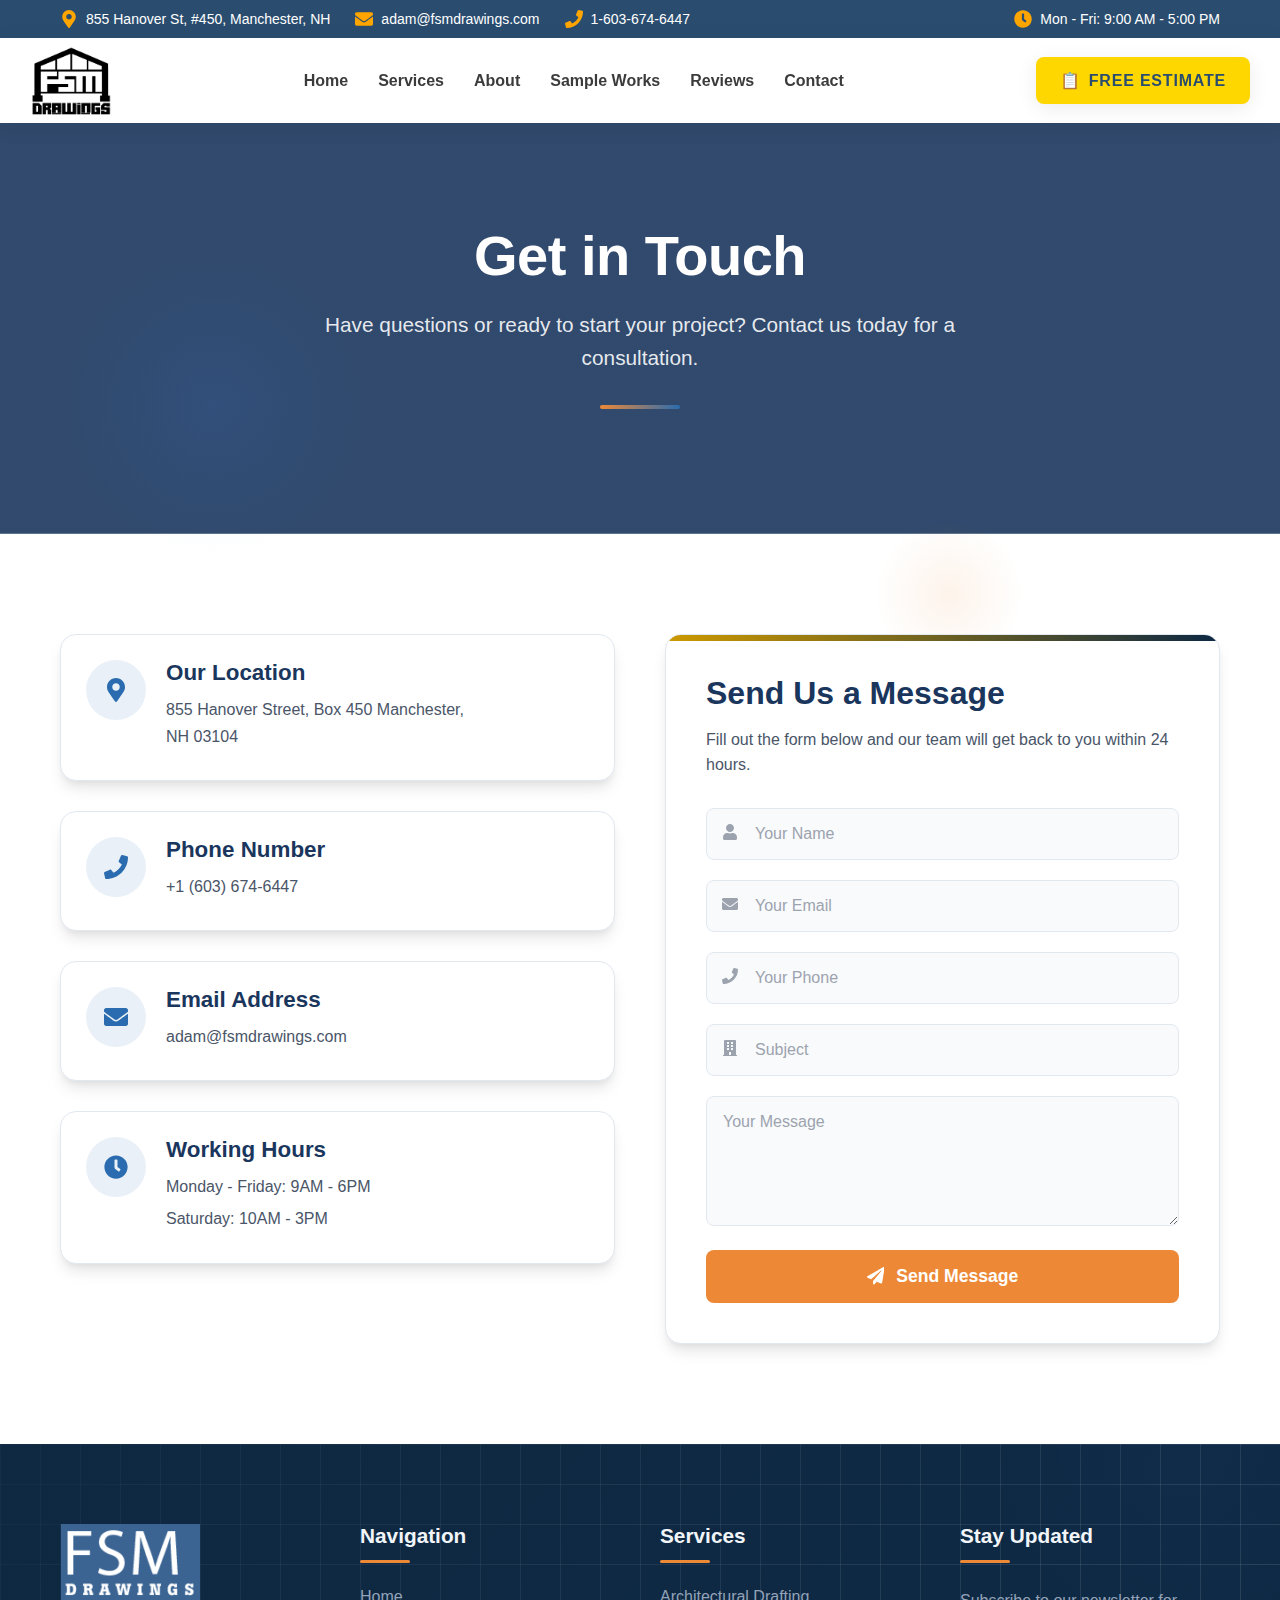
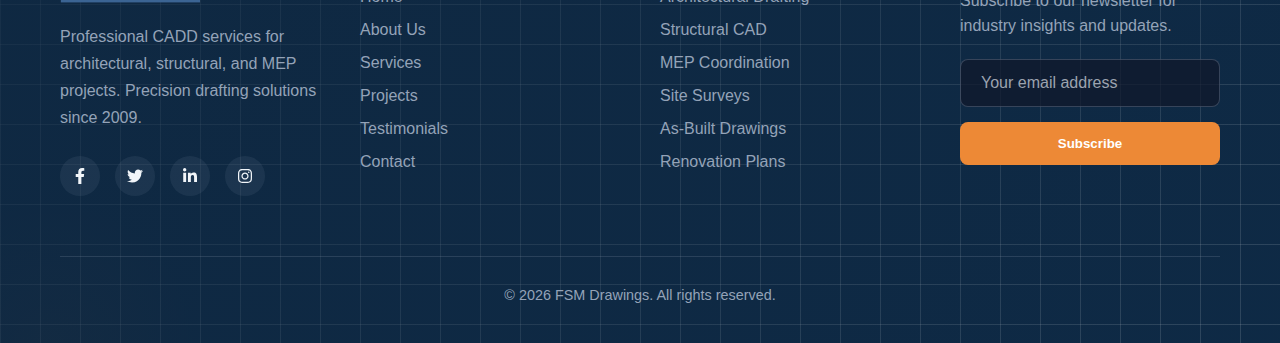
<file: Contact/index.html>
<!DOCTYPE html><html><head><meta charSet="utf-8"/><meta http-equiv="x-ua-compatible" content="ie=edge"/><meta name="viewport" content="width=device-width, initial-scale=1, shrink-to-fit=no"/><meta name="generator" content="Gatsby 5.15.0"/><meta name="theme-color" content="#4A74A5"/><style data-href="/styles.244e0ec96c3e9cc963d4.css" data-identity="gatsby-global-css">:root{--gray-100:#f7fafc;--gray-200:#edf2f7;--gray-300:#e2e8f0;--gray-600:#718096;--gray-800:#2d3748;--shadow-sm:0 1px 2px 0 rgba(0,0,0,.05);--shadow-md:0 4px 6px -1px rgba(0,0,0,.1),0 2px 4px -1px rgba(0,0,0,.06);--shadow-lg:0 10px 15px -3px rgba(0,0,0,.1),0 4px 6px -2px rgba(0,0,0,.05)}.before-after-gallery *{box-sizing:border-box;margin:0;padding:0}.before-after-gallery{background:var(--white);color:var(--gray-800);font-family:Inter,-apple-system,BlinkMacSystemFont,Segoe UI,sans-serif;line-height:1.6}.gallery-banner{background:linear-gradient(135deg,var(--primary-blue) 0,var(--dark-bg) 100%);color:var(--white);padding:3rem 2rem;text-align:center}.banner-content{margin:0 auto;max-width:800px}.breadcrumb{align-items:center;display:flex;font-size:.9rem;gap:.75rem;justify-content:center;margin-bottom:1.5rem;opacity:.9}.breadcrumb-icon{font-size:1rem}.breadcrumb-divider{opacity:.6}.breadcrumb-active{color:var(--accent-orange);font-weight:600}.banner-title{font-size:2.5rem;font-weight:700;line-height:1.2;margin-bottom:1rem}.banner-subtitle{font-size:1.125rem;line-height:1.6;opacity:.9}.projects-section{padding:4rem 0}.projects-grid{display:grid;gap:3rem;margin:0 auto;max-width:1000px}.project-card{animation:fadeInUp .6s ease forwards;background:var(--white);border-radius:16px;box-shadow:var(--shadow-lg);opacity:0;padding:2rem;transform:translateY(30px)}.project-title1{border-bottom:2px solid var(--gray-200);color:var(--primary-blue);font-size:1.5rem;font-weight:700;margin-bottom:1.5rem;padding-bottom:1rem;text-align:center}.project-images{display:flex;flex-direction:column;gap:2rem}.image-pair{display:grid;gap:1.5rem;grid-template-columns:1fr 1fr}.image-container{aspect-ratio:4/3;border-radius:12px;box-shadow:var(--shadow-md);cursor:pointer;overflow:hidden;transition:all .3s ease}.image-container:hover{box-shadow:var(--shadow-lg);transform:translateY(-4px)}.image-container img{transition:transform .3s ease}.image-container:hover img{transform:scale(1.05)}.image-label{border-radius:6px;font-size:.75rem;font-weight:700;left:12px;letter-spacing:.5px;padding:6px 12px;position:absolute;text-transform:uppercase;top:12px;z-index:2}.image-label.before{background:rgba(220,38,38,.9);color:var(--white)}.image-label.after{background:rgba(34,197,94,.9);color:var(--white)}.image-modal{bottom:0;padding:1rem;right:0}.modal-backdrop{-webkit-backdrop-filter:blur(8px);backdrop-filter:blur(8px);background:rgba(15,23,42,.95);bottom:0;right:0}.modal-content{background:var(--white);border-radius:20px;box-shadow:var(--shadow-lg);display:flex;flex-direction:column;max-height:95vh;max-width:95vw;transform:scale(.9);transition:transform .3s ease}.image-modal.active .modal-content{transform:scale(1)}.modal-header{background:var(--white);border-bottom:1px solid var(--gray-200);padding:1.5rem 2rem}.modal-title{color:var(--primary-blue);font-size:1.5rem;font-weight:700}.modal-controls{align-items:center;display:flex;gap:1rem}.view-toggle{background:var(--gray-100);border-radius:8px;display:flex;padding:4px}.toggle-btn{background:transparent;border:none;border-radius:6px;color:var(--gray-600);cursor:pointer;font-size:.8rem;font-weight:600;padding:8px 16px;transition:all .3s ease}.toggle-btn.active{background:var(--secondary-blue);color:var(--white)}.toggle-btn:hover:not(.active){background:var(--gray-200)}.modal-close{background:var(--gray-100);border-radius:8px;color:var(--gray-600);transition:all .3s ease}.modal-close:hover{background:var(--accent-orange);color:var(--white)}.modal-body{background:var(--gray-100);flex:1 1;max-height:60vh;min-height:400px;padding:2rem;position:relative}.comparison-view,.modal-body{align-items:center;display:flex;justify-content:center}.comparison-view,.split-view{height:100%;width:100%}.split-view{display:grid;gap:1rem;grid-template-columns:1fr 1fr;max-width:900px}.split-image{border-radius:12px;box-shadow:var(--shadow-md);height:100%;overflow:hidden;position:relative}.split-image img{height:100%;object-fit:contain;width:100%}.single-view{border-radius:12px;box-shadow:var(--shadow-md);height:100%;max-width:600px;overflow:hidden;position:relative;width:100%}.single-view img{height:100%;object-fit:contain;width:100%}.view-label{border-radius:6px;font-size:.875rem;font-weight:700;left:12px;letter-spacing:.5px;padding:8px 16px;position:absolute;text-transform:uppercase;top:12px;z-index:2}.view-label.before{background:rgba(220,38,38,.9);color:var(--white)}.view-label.after{background:rgba(34,197,94,.9);color:var(--white)}.nav-button{-webkit-backdrop-filter:blur(10px);backdrop-filter:blur(10px);background:hsla(0,0%,100%,.9);box-shadow:var(--shadow-md);color:var(--gray-600);transition:all .3s ease}.nav-button:hover{background:var(--secondary-blue);color:var(--white);transform:translateY(-50%) scale(1.1)}.nav-button.prev{left:1rem}.nav-button.next{right:1rem}.image-counter{-webkit-backdrop-filter:blur(10px);backdrop-filter:blur(10px);border-radius:12px;bottom:1rem;color:var(--white);font-size:.875rem;font-weight:600;padding:6px 12px}@keyframes fadeInUp{0%{opacity:0;transform:translateY(30px)}to{opacity:1;transform:translateY(0)}}@media (max-width:768px){.gallery-banner{padding:2rem 1rem}.banner-title{font-size:2rem}.projects-section{padding:2rem 0}.project-card{margin:0 1rem;padding:1.5rem}.image-pair{gap:1rem;grid-template-columns:1fr}.modal-header{align-items:flex-start;flex-direction:column;gap:1rem;padding:1rem 1.5rem}.modal-controls{justify-content:space-between;width:100%}.modal-body{max-height:50vh;padding:1rem}.split-view{gap:.5rem;grid-template-columns:1fr}.nav-button{height:40px;width:40px}}@media (max-width:480px){.banner-title{font-size:1.75rem}.banner-subtitle{font-size:1rem}.project-title1{font-size:1.25rem}.modal-content{max-height:98vh;max-width:98vw}.view-toggle{flex-direction:column;gap:2px}}@media (prefers-reduced-motion:reduce){.image-container,.modal-content,.nav-button,.project-card{animation:none;transition:none}}.contact-page{font-family:Inter,-apple-system,BlinkMacSystemFont,Segoe UI,Roboto,Oxygen,Ubuntu,Cantarell,Open Sans,Helvetica Neue,sans-serif;overflow-x:hidden;position:relative}.contact-header{background:linear-gradient(rgba(26,54,93,.9),rgba(26,54,93,.9)),url(https://images.unsplash.com/photo-1517245386807-bb43f82c33c4?ixlib=rb-4.0.3&auto=format&fit=crop&w=1920&q=80);background-position:50%;background-size:cover;color:#fff;padding:100px 20px;position:relative;text-align:center}.contact-header h1{font-size:3.5rem;font-weight:800;letter-spacing:-.5px;margin-bottom:20px}.contact-header p{color:hsla(0,0%,100%,.9);font-size:1.3rem;line-height:1.6;margin:0 auto 30px;max-width:700px}.contact-container{padding:100px 0}.container{padding:0 20px}.contact-grid{display:grid;gap:50px;grid-template-columns:1fr 1fr}.contact-info{display:flex;flex-direction:column;gap:30px}.info-card{background:#fff;border:1px solid #e2e8f0;border-radius:16px;box-shadow:var(--card-shadow);display:flex;gap:20px;padding:25px;transition:all .3s ease}.info-card:hover{box-shadow:var(--hover-shadow);transform:translateY(-5px)}.info-icon{align-items:center;background:rgba(43,108,176,.1);border-radius:50%;color:var(--secondary-blue);display:flex;flex-shrink:0;font-size:24px;height:60px;justify-content:center;width:60px}.info-content h3{color:var(--primary-blue);font-size:1.4rem;margin-bottom:10px}.info-content p{color:#4a5568;line-height:1.7;margin-bottom:5px}.map-container{border-radius:16px;box-shadow:var(--card-shadow);height:300px;overflow:hidden;position:relative}.map-placeholder{background:linear-gradient(rgba(26,54,93,.1),rgba(26,54,93,.1)),url(https://images.unsplash.com/photo-1574359411651-9c2eeb95e724?ixlib=rb-4.0.3&auto=format&fit=crop&w=1000&q=80);background-position:50%;background-size:cover;height:100%;position:relative;width:100%}.map-overlay{background:rgba(26,54,93,.2);height:100%;left:0;position:absolute;top:0;width:100%}.map-marker{align-items:center;animation:pulse 2s infinite;background:var(--accent-orange);border-radius:50%;color:#fff;display:flex;font-size:24px;height:60px;justify-content:center;left:50%;position:absolute;top:50%;transform:translate(-50%,-50%);width:60px}.contact-form .form-card{background:#fff;border:1px solid #e2e8f0;border-radius:16px;box-shadow:var(--card-shadow);padding:40px}.form-card h2{color:var(--primary-blue);font-size:2rem;margin-bottom:15px}.form-card p{color:#4a5568;line-height:1.6;margin-bottom:30px}.success-message{align-items:center;background:rgba(102,187,106,.15);border-radius:8px;color:#2e7d32;display:flex;font-weight:600;gap:10px;padding:15px}.form-group,.success-message{margin-bottom:25px}.input-icon{color:var(--secondary-blue);font-size:18px;left:20px}input,textarea{border:1px solid #e2e8f0;color:var(--primary-blue);padding:16px 20px 16px 55px;transition:all .3s ease}textarea{min-height:150px;padding:20px}input:focus,textarea:focus{border-color:var(--secondary-blue);box-shadow:0 0 0 3px rgba(43,108,176,.2)}.submit-btn{align-items:center;background:var(--accent-orange);border:none;border-radius:8px;color:#fff;cursor:pointer;display:inline-flex;font-size:1.1rem;font-weight:700;gap:12px;justify-content:center;padding:16px 35px;transition:all .3s ease;width:100%}.submit-btn:hover{background:#dd6b20;box-shadow:0 10px 25px rgba(237,137,54,.4);transform:translateY(-3px)}.submit-btn:disabled{background:#a0aec0;box-shadow:none;cursor:not-allowed;transform:none}.spinner{animation:spin 1s linear infinite;border:3px solid hsla(0,0%,100%,.3);border-radius:50%;border-top-color:#fff;height:24px;width:24px}.contact-cta{background:linear-gradient(135deg,var(--primary-blue) 0,var(--secondary-blue) 100%);color:#fff;padding:80px 0;text-align:center}.cta-content h2{font-size:2.5rem;margin-bottom:20px}.cta-content p{font-size:1.3rem;margin:0 auto 30px;max-width:700px;opacity:.9}.cta-btn{font-size:1.2rem;padding:16px 35px;text-decoration:none}.shape{z-index:-1}.shape-1{background:radial-gradient(circle,rgba(43,108,176,.05) 0,transparent 70%);height:400px;left:-200px;top:100px;width:400px}.shape-2{background:radial-gradient(circle,rgba(237,137,54,.05) 0,transparent 70%);bottom:200px;height:300px;right:-150px;width:300px}.shape-3{background:radial-gradient(circle,rgba(43,108,176,.05) 0,transparent 70%);height:250px;top:40%;width:250px}@media (max-width:1024px){.contact-header{padding:80px 20px}.contact-container{padding:60px 0}.contact-grid{gap:30px}}@media (max-width:768px){.contact-grid{grid-template-columns:1fr}.contact-header h1{font-size:2.8rem}.contact-header p{font-size:1.1rem}.form-card{padding:30px}.contact-cta{padding:60px 0}.cta-content h2{font-size:2rem}.cta-content p{font-size:1.1rem}}@media (max-width:480px){.contact-header{padding:60px 15px}.contact-header h1{font-size:2.2rem}.info-card{align-items:center;flex-direction:column;text-align:center}.info-icon{margin-bottom:15px}.form-card{padding:25px}input,textarea{padding:14px 20px 14px 50px}.shape-1,.shape-2,.shape-3{display:none}}.grid-filter{display:flex;gap:10px;justify-content:center;margin-bottom:30px;padding:20px 0}.grid-btn{background:#fff;border:2px solid #ddd;border-radius:6px;cursor:pointer;font-weight:600;padding:10px 20px;transition:all .3s ease}.grid-btn:hover{border-color:#4a74a5;color:#4a74a5}.grid-btn.active{background:#4a74a5;border-color:#4a74a5;color:#fff}.image-count{color:#666;font-size:16px;font-weight:500;margin:20px 0;text-align:center}.gallery-grid{display:grid;gap:20px;margin-bottom:40px}.gallery-grid.grid-2{grid-template-columns:repeat(2,1fr)}.gallery-grid.grid-3{grid-template-columns:repeat(3,1fr)}.gallery-grid.grid-4{grid-template-columns:repeat(4,1fr)}.gallery-item{border-radius:8px;box-shadow:0 4px 8px rgba(0,0,0,.1);overflow:hidden;transition:transform .3s ease}.gallery-item:hover{transform:translateY(-5px)}.image-container{animation:loading 1.5s infinite;background:linear-gradient(90deg,#f0f0f0 25%,#e0e0e0 50%,#f0f0f0 75%);background-size:200% 100%;height:250px;position:relative;width:100%}.image-container img{height:100%;object-fit:cover;transform:translateZ(0);width:100%;will-change:opacity}@keyframes loading{0%{background-position:200% 0}to{background-position:-200% 0}}.image-overlay{align-items:center;justify-content:center;opacity:0;pointer-events:none;transition:all .3s ease;visibility:hidden;z-index:10}.gallery-item:hover .image-overlay{opacity:1;pointer-events:all;visibility:visible}.quick-view-btn{align-items:center;background:#4a74a5;border:none;border-radius:6px;color:#fff;cursor:pointer;display:flex;font-weight:600;gap:8px;padding:12px 24px;pointer-events:all;transition:all .3s ease;z-index:11}.quick-view-btn:hover{background:#2a4d6f;transform:scale(1.05)}.load-more-section{margin:40px 0;text-align:center}.load-more-btn{align-items:center;background:#4a74a5;border:none;border-radius:8px;color:#fff;cursor:pointer;display:flex;font-size:16px;font-weight:600;gap:10px;margin:0 auto;padding:15px 40px;transition:all .3s ease}.load-more-btn:hover:not(:disabled){background:#2a4d6f;transform:translateY(-2px)}.load-more-btn:disabled{cursor:not-allowed;opacity:.7}.loading-spinner{animation:spin 1s linear infinite;border:2px solid transparent;border-radius:50%;border-top-color:currentcolor;height:20px;width:20px}@keyframes spin{to{transform:rotate(1turn)}}.image-modal{align-items:center;background:rgba(0,0,0,.9);display:flex;height:100%;justify-content:center;left:0;opacity:0;position:fixed;top:0;transition:all .3s ease;visibility:hidden;width:100%;z-index:1000}.image-modal.active{opacity:1;visibility:visible}.modal-backdrop{cursor:pointer;height:100%;left:0;position:absolute;top:0;width:100%}.modal-content{background:#fff;border-radius:8px;max-height:90vh;max-width:90vw;overflow:hidden;position:relative;z-index:1001}.modal-header{align-items:center;border-bottom:1px solid #eee;display:flex;justify-content:space-between;padding:20px}.modal-close{background:#f44;border:none;border-radius:50%;color:#fff;cursor:pointer;height:40px;width:40px}.modal-close,.modal-image-container{align-items:center;display:flex;justify-content:center}.modal-image-container{max-height:70vh;position:relative}.modal-image{max-height:100%;max-width:100%;object-fit:contain}.nav-button{align-items:center;background:rgba(0,0,0,.7);border:none;border-radius:50%;color:#fff;cursor:pointer;display:flex;height:50px;justify-content:center;position:absolute;top:50%;transform:translateY(-50%);width:50px}.prev-button{left:20px}.next-button{right:20px}.image-counter{background:rgba(0,0,0,.7);border-radius:20px;bottom:20px;color:#fff;left:50%;padding:10px 20px;position:absolute;transform:translateX(-50%)}.modal-footer{padding:20px}.modal-title{color:#333;margin:0 0 10px}.modal-description{color:#666;margin-bottom:15px}.modal-features{display:flex;flex-wrap:wrap;gap:20px}.feature{color:#555}@media (max-width:768px){.gallery-grid.grid-3,.gallery-grid.grid-4{grid-template-columns:repeat(2,1fr)}.grid-filter{flex-wrap:wrap}.image-overlay{opacity:1}}@media (max-width:480px){.gallery-grid.grid-2,.gallery-grid.grid-3,.gallery-grid.grid-4{grid-template-columns:1fr}}.lpl_sample-drawings{color:var(--charcoal);font-family:Inter,-apple-system,BlinkMacSystemFont,Segoe UI,Roboto,Oxygen,Ubuntu,Cantarell,Open Sans,Helvetica Neue,sans-serif;line-height:1.6}.lpl_container{margin:0 auto;max-width:1200px;padding:0 20px}.lpl_drawings-hero{background:linear-gradient(rgba(42,77,111,.9),rgba(42,77,111,.9)),url(https://images.unsplash.com/photo-1503387762-592deb58ef4e?ixlib=rb-4.0.3&ixid=M3wxMjA3fDB8MHxwaG90by1wYWdlfHx8fGVufDB8fHx8fA%3D%3D&auto=format&fit=crop&w=1631&q=80) 50%/cover;color:var(--white);padding:100px 0;text-align:center}.lpl_hero-content{margin:0 auto;max-width:800px}.lpl_drawings-hero h1{font-size:3.5rem;font-weight:800;letter-spacing:-.5px;margin-bottom:20px}.lpl_drawings-hero p{font-size:1.2rem;margin:0 auto 30px;max-width:700px;opacity:.9}.lpl_hero-divider{background:var(--accent-orange);border-radius:2px;height:4px;margin:0 auto;width:100px}.lpl_introduction{background:var(--light-gray);padding:80px 0}.lpl_intro-card{background:var(--white);border-radius:16px;box-shadow:0 10px 40px rgba(0,0,0,.08);margin:0 auto;max-width:1000px;padding:50px}.lpl_intro-card h2{color:var(--dark-blue);font-size:2rem;font-weight:700;margin-bottom:25px}.lpl_intro-card p{font-size:1.1rem;line-height:1.8;margin-bottom:25px}.lpl_highlight{align-items:flex-start;background:rgba(74,116,165,.05);border-left:4px solid var(--accent-orange);border-radius:4px;display:flex;gap:15px;margin-top:30px;padding:20px}.lpl_highlight-icon{color:var(--accent-orange);font-size:24px;margin-top:5px;min-width:30px}.lpl_portfolio-grid{padding:80px 0}.lpl_category-section{margin-bottom:80px}.lpl_category-header{align-items:center;border-bottom:2px solid var(--border-gray);display:flex;gap:20px;margin-bottom:40px;padding-bottom:20px}.lpl_category-icon{align-items:center;background:rgba(74,116,165,.1);border-radius:50%;color:var(--primary-blue);display:flex;font-size:24px;height:60px;justify-content:center;width:60px}.lpl_category-header h2{color:var(--dark-blue);font-size:1.8rem;font-weight:700}.lpl_projects-grid{display:grid;gap:30px;grid-template-columns:repeat(auto-fill,minmax(280px,1fr))}.lpl_project-card{background:var(--white);border:1px solid var(--border-gray);border-radius:12px;box-shadow:0 10px 30px rgba(0,0,0,.08);overflow:hidden;transition:all .3s ease}.lpl_project-card:hover{box-shadow:0 20px 50px rgba(0,0,0,.15);transform:translateY(-10px)}.lpl_project-image{aspect-ratio:4/3;height:auto;overflow:hidden;position:relative}.lpl_drawing-image{height:100%;object-fit:contain;width:100%}.lpl_category-title{color:#000;font-size:1.5rem;font-weight:700}.lpl_project-card:hover .lpl_drawing-image{transform:scale(1.05)}.lpl_image-placeholder{align-items:center;background:linear-gradient(135deg,var(--primary-blue) 0,var(--dark-blue) 100%);display:flex;height:100%;justify-content:center;width:100%}.lpl_placeholder-content{color:var(--white);padding:20px;text-align:center}.lpl_placeholder-content span{font-size:1.1rem;font-weight:500}.lpl_project-info{padding:20px}.lpl_project-info h3{color:var(--dark-blue);font-size:1.2rem;font-weight:600;margin-bottom:15px}.lpl_button-group{display:flex;gap:10px;margin-top:10px}.lpl_request-btn,.lpl_view-btn{align-items:center;border-radius:6px;display:inline-flex;flex:1 1;font-weight:600;gap:8px;justify-content:center;padding:10px 15px;text-align:center;text-decoration:none;transition:all .3s ease}.lpl_view-btn{background:var(--white);border:1px solid var(--primary-blue);color:var(--primary-blue)}.lpl_view-btn:hover{background:rgba(74,116,165,.1);transform:translateY(-3px)}.lpl_request-btn{background:var(--primary-blue);color:var(--white)}.lpl_request-btn:hover{background:var(--dark-blue);transform:translateY(-3px)}.lpl_load-more-section{margin-top:40px;padding:40px 0;text-align:center}.lpl_load-more-btn{background:linear-gradient(135deg,var(--primary-blue),var(--dark-blue));border:none;border-radius:8px;box-shadow:0 4px 15px rgba(74,116,165,.3);color:#fff;cursor:pointer;font-size:1.1rem;font-weight:600;padding:15px 40px;transition:all .3s ease}.lpl_load-more-btn:hover{background:linear-gradient(135deg,var(--dark-blue),var(--accent-orange));box-shadow:0 8px 25px rgba(74,116,165,.4);transform:translateY(-2px)}.lpl_drawings-cta{background:linear-gradient(135deg,var(--dark-blue) 0,var(--primary-blue) 100%);color:var(--white);padding:80px 0}.lpl_cta-card{background:var(--white);border-radius:16px;box-shadow:0 20px 50px rgba(0,0,0,.2);margin:0 auto;max-width:900px;padding:50px;text-align:center}.lpl_cta-card h2{color:var(--dark-blue);font-size:2.2rem;font-weight:700;margin-bottom:20px}.lpl_cta-card p{color:var(--charcoal);font-size:1.1rem;line-height:1.8;margin:0 auto 30px;max-width:700px}.lpl_cta-buttons{display:flex;flex-wrap:wrap;gap:20px;justify-content:center}.lpl_cta-btn{align-items:center;border-radius:8px;display:inline-flex;font-weight:600;gap:10px;justify-content:center;min-width:250px;padding:15px 30px;text-decoration:none;transition:all .3s ease}.lpl_cta-btn.lpl_primary{background:gold;color:var(--dark-blue)}.lpl_cta-btn.lpl_primary:hover{background:gold;box-shadow:0 10px 25px rgba(255,165,0,.3);transform:translateY(-3px)}.lpl_cta-btn.lpl_secondary{background:transparent;border:2px solid gold;color:var(--primary-blue)}.lpl_cta-btn.lpl_secondary:hover{background:rgba(255,165,0,.1);transform:translateY(-3px)}@media (max-width:1024px){.lpl_drawings-hero{padding:80px 0}.lpl_drawings-hero h1{font-size:3rem}.lpl_intro-card{padding:40px}}@media (max-width:768px){.lpl_drawings-hero{padding:60px 0}.lpl_drawings-hero h1{font-size:2.5rem}.lpl_intro-card{padding:30px}.lpl_category-header{flex-direction:column;gap:15px;text-align:center}.lpl_cta-buttons{align-items:center}.lpl_button-group,.lpl_cta-buttons{flex-direction:column}}@media (max-width:480px){.lpl_drawings-hero h1{font-size:2.2rem}.lpl_intro-card{padding:25px 20px}.lpl_intro-card h2{font-size:1.6rem}.lpl_project-card{margin:0 auto;max-width:350px}.lpl_cta-card{padding:30px 20px}.lpl_cta-card h2{font-size:1.8rem}.lpl_cta-btn{min-width:100%}}:root{--dark-blue:#0e2a45;--header-height:85px;--sticky-height:75px;--topbar-height:40px;--transition:all 0.3s cubic-bezier(0.4,0,0.2,1);--transition-fast:all 0.2s cubic-bezier(0.4,0,0.2,1);--shadow:0 4px 20px rgba(0,0,0,.08);--shadow-hover:0 8px 30px rgba(0,0,0,.12);--border-radius:8px;--border-radius-large:12px}.top-bar{background-color:var(--dark-blue);color:var(--white);display:none;font-family:Inter,-apple-system,BlinkMacSystemFont,Segoe UI,Roboto,Oxygen,Ubuntu,Cantarell,Open Sans,Helvetica Neue,sans-serif;font-size:14px;padding:10px 0}.top-bar-container{align-items:center;display:flex;justify-content:space-between;margin:0 auto;max-width:1200px;padding:0 20px}.contact-info-1{display:flex;gap:25px}.contact-item-1{align-items:center;display:flex;gap:8px;transition:var(--transition)}.contact-icon{color:var(--accent-orange);font-size:14px}.social-links-header{display:flex;gap:15px}.social-links-header a{color:var(--white);font-size:14px;transition:var(--transition)}.social-links-header a:hover{color:var(--accent-orange);transform:translateY(-2px)}.main-header{background-color:var(--white);box-shadow:var(--shadow);font-family:Inter,-apple-system,BlinkMacSystemFont,Segoe UI,Roboto,Oxygen,Ubuntu,Cantarell,Open Sans,Helvetica Neue,sans-serif;position:sticky;top:0;transition:var(--transition);z-index:1000}.main-header.sticky{box-shadow:0 5px 20px rgba(0,0,0,.1)}.header-container{align-items:center;display:flex;height:var(--header-height);justify-content:space-between;margin:0 auto;max-width:1400px;padding:20px 30px;transition:var(--transition)}.main-header.sticky .header-container{height:var(--sticky-height);padding:10px 30px}.logo{align-items:center;display:flex;height:70px;transition:var(--transition);z-index:10}.main-header.sticky .logo{height:60px}.logo img{height:100%;max-width:200px;object-fit:contain;transition:var(--transition);width:auto}.desktop-nav{display:flex;gap:30px}.nav-item{padding:5px 0;position:relative}.nav-link{align-items:center;color:var(--charcoal);display:flex;font-family:Inter,-apple-system,BlinkMacSystemFont,Segoe UI,Roboto,Oxygen,Ubuntu,Cantarell,Open Sans,Helvetica Neue,sans-serif;font-size:16px;font-weight:600;gap:5px;position:relative;transition:var(--transition)}.nav-link:hover{color:var(--primary-blue)}.nav-link:after{background:var(--primary-blue);bottom:-5px;content:"";height:2px;left:0;position:absolute;transition:var(--transition);width:0}.nav-link:hover:after{width:100%}.btn-primary{align-items:center;background:gold;border:none;border-radius:var(--border-radius);box-shadow:var(--shadow);color:var(--dark-blue);cursor:pointer;display:inline-flex;font-family:Inter,-apple-system,BlinkMacSystemFont,Segoe UI,Roboto,Oxygen,Ubuntu,Cantarell,Open Sans,Helvetica Neue,sans-serif;font-size:14px;font-weight:700;gap:10px;letter-spacing:.8px;overflow:hidden;padding:14px 28px;position:relative;text-decoration:none;text-transform:uppercase;transition:var(--transition);white-space:nowrap;z-index:1}.btn-primary:before{background:linear-gradient(90deg,transparent,hsla(0,0%,100%,.3),transparent);content:"";height:100%;left:-100%;position:absolute;top:0;transition:left .6s ease;width:100%;z-index:-1}.btn-primary:hover:before{left:100%}.btn-primary:hover{background:linear-gradient(135deg,#e6ad00 0,var(--accent-orange) 100%);box-shadow:var(--shadow-hover);transform:translateY(-3px)}.btn-secondary{align-items:center;background:transparent;border:2px solid var(--border-gray);border-radius:var(--border-radius);color:var(--charcoal);display:inline-flex;font-size:16px;font-weight:600;gap:10px;padding:12px 20px;text-decoration:none;transition:var(--transition);white-space:nowrap}.btn-secondary:hover{border-color:var(--primary-blue);box-shadow:0 4px 15px rgba(74,116,165,.2);color:var(--primary-blue);transform:translateY(-2px)}.header-cta{align-items:center;display:flex;gap:25px}.phone-cta{align-items:flex-end;display:flex;flex-direction:column;gap:4px}.phone-icon{font-size:16px;transition:var(--transition-fast)}.btn-secondary:hover .phone-icon{transform:rotate(15deg) scale(1.1)}.phone-label{color:var(--medium-gray);font-size:11px;font-weight:500;letter-spacing:.5px;text-transform:uppercase;white-space:nowrap}.btn-icon{font-size:16px;transition:var(--transition-fast)}.btn-primary:hover .btn-icon{transform:scale(1.1)}.btn-shine{background:linear-gradient(90deg,transparent,hsla(0,0%,100%,.4),transparent);height:100%;left:-100%;pointer-events:none;position:absolute;top:0;transition:left .6s ease;width:100%;z-index:2}.btn-primary:hover .btn-shine{left:100%}.estimate-btn{align-items:center;background:gold;border-radius:var(--border-radius);box-shadow:var(--shadow);color:var(--dark-blue);display:inline-flex;font-size:16px;font-weight:700;gap:8px;padding:14px 24px;text-decoration:none;transition:var(--transition);white-space:nowrap}.estimate-btn:hover{background:#e6ad00;box-shadow:var(--shadow-hover);transform:translateY(-3px)}.mobile-menu-toggle{align-items:center;background:none;border:none;border-radius:8px;color:var(--charcoal);cursor:pointer;display:none;font-size:28px;justify-content:center;min-height:50px;min-width:50px;padding:12px;transition:var(--transition)}.mobile-menu-toggle:hover{background:var(--light-gray);color:var(--primary-blue);transform:scale(1.1)}.mobile-overlay{background:rgba(0,0,0,.7);height:100%;left:0;opacity:0;position:fixed;top:0;transition:var(--transition);visibility:hidden;width:100%;z-index:999}.mobile-overlay.open{opacity:1;visibility:visible}.mobile-menu{background:var(--white);box-shadow:-10px 0 40px rgba(0,0,0,.15);display:flex;flex-direction:column;height:100%;max-width:380px;position:fixed;right:-100%;top:0;transition:right .5s cubic-bezier(.23,1,.32,1);width:90%;z-index:1000}.mobile-menu.open{right:0}.mobile-header{align-items:center;background:var(--white);border-bottom:2px solid var(--primary-blue);box-shadow:0 2px 10px rgba(0,0,0,.05);display:flex;justify-content:space-between;min-height:100px;padding:25px 30px}.mobile-logo{height:60px;transition:var(--transition);width:auto}.mobile-menu-close{align-items:center;background:none;border:none;border-radius:50%;color:var(--charcoal);cursor:pointer;display:flex;height:50px;justify-content:center;padding:10px;position:relative;transition:var(--transition);width:50px}.mobile-menu-close:hover{background:var(--primary-blue);color:var(--white);transform:scale(1.1)}.close-icon{height:24px;position:relative;width:24px}.close-icon span{background:currentColor;border-radius:2px;height:3px;left:0;position:absolute;top:50%;transition:var(--transition);width:100%}.close-icon span:first-child{transform:translateY(-50%) rotate(45deg)}.close-icon span:last-child{transform:translateY(-50%) rotate(-45deg)}.mobile-content{flex:1 1;padding:30px}.mobile-content,.mobile-nav{display:flex;flex-direction:column}.mobile-nav{flex-grow:1;gap:8px;margin-bottom:30px}.mobile-nav-link{align-items:center;background:var(--light-gray);border:2px solid transparent;border-radius:var(--border-radius-large);box-shadow:0 2px 8px rgba(0,0,0,.05);color:var(--charcoal);display:flex;font-family:Inter,-apple-system,BlinkMacSystemFont,Segoe UI,Roboto,Oxygen,Ubuntu,Cantarell,Open Sans,Helvetica Neue,sans-serif;font-size:18px;font-weight:600;justify-content:space-between;padding:18px 20px;text-decoration:none;transition:var(--transition)}.mobile-nav-link:hover{background:rgba(74,116,165,.05);border-color:var(--primary-blue);color:var(--primary-blue);transform:translateX(8px)}.nav-text{font-weight:600}.nav-arrow,.nav-text{transition:var(--transition)}.nav-arrow{font-size:16px;font-weight:700;opacity:.6}.mobile-nav-link:hover .nav-arrow{color:var(--primary-blue);opacity:1;transform:translateX(4px)}.mobile-cta{display:flex;flex-direction:column;gap:15px;margin-top:auto}.mobile-phone{align-items:center;background:var(--light-gray);border:2px solid var(--border-gray);border-radius:var(--border-radius-large);color:var(--charcoal);display:flex;font-size:18px;font-weight:600;gap:12px;justify-content:center;padding:16px 20px;text-align:center;text-decoration:none;transition:var(--transition)}.mobile-phone:hover{background:rgba(74,116,165,.05);border-color:var(--primary-blue);color:var(--primary-blue);transform:translateY(-2px)}.mobile-estimate-btn{margin-top:10px}.mobile-sticky-cta{background:var(--primary-blue);bottom:0;box-shadow:0 -4px 15px rgba(0,0,0,.1);color:var(--white);font-size:14px;font-weight:600;left:0;padding:12px;position:fixed;text-align:center;transform:translateY(100%);transition:var(--transition);visibility:hidden;width:100%;z-index:900}.mobile-sticky-cta.show{transform:translateY(0);visibility:visible}.sticky-cta-link{align-items:center;color:inherit;display:block;display:flex;gap:5px;justify-content:center;text-decoration:none;transition:var(--transition);width:100%}.sticky-cta-link:hover{opacity:.9}.star-icon{color:var(--accent-orange);margin-right:4px}.call-text{margin-left:8px}@media (min-width:1024px){.top-bar{display:block}}@media (max-width:1023px){.main-header{position:sticky;top:0}.desktop-nav,.header-cta{display:none}.mobile-menu-toggle{display:flex}.top-bar{display:none}.header-container{height:70px;padding:15px 20px}.logo{height:60px}.logo img{max-width:180px}}@media (max-width:767px){.mobile-menu{width:90%}.mobile-nav-link,.mobile-phone{font-size:16px}.estimate-btn{font-size:15px;padding:12px 20px}}@media (max-width:480px){.header-container{padding:15px}.logo img{height:50px;max-width:190px}.mobile-menu{max-width:300px;width:100%}.mobile-logo{height:60px}.mobile-header{min-height:90px;padding:20px}.mobile-menu-toggle{font-size:24px;min-height:45px;min-width:45px;padding:10px}.mobile-menu-close{height:45px;width:45px}.mobile-sticky-cta{font-size:12px;padding:10px}.sticky-cta-link{flex-wrap:wrap;gap:3px}}@media (min-width:1024px){.mobile-sticky-cta{display:none}}a{text-decoration:none}.ppp{color:#fff}.about-section{font-family:Inter,-apple-system,BlinkMacSystemFont,Segoe UI,Roboto,Oxygen,Ubuntu,Cantarell,Open Sans,Helvetica Neue,sans-serif;margin:0 auto;max-width:1200px;overflow:hidden;padding:80px 20px}.about-section,.section-header{position:relative}.section-tag{display:inline-block;font-size:.9rem;letter-spacing:1px;margin-bottom:15px;text-transform:uppercase}.section-title{font-family:Montserrat,sans-serif}.section-divider{background:linear-gradient(90deg,orange,#4a74a5);border-radius:2px;height:4px;margin:0 auto 25px;width:80px}.profile-container{display:flex;gap:50px;margin-top:50px}.profile-image{background:linear-gradient(135deg,#4a74a5,#2a4d6f);border-radius:16px;box-shadow:0 20px 50px rgba(42,77,111,.15);flex:0 0 40%;height:500px;overflow:hidden;position:relative}.profile-image:before{background:url("https://ik.imagekit.io/dloitl7fd8/adam-dimauro%20(1).png?updatedAt=1754131302870") 50%/cover;content:"";height:100%;left:0;opacity:.85;position:absolute;top:0;width:100%}.profile-content{display:flex;flex:1 1;flex-direction:column;gap:30px}.profile-header{margin-bottom:10px}.profile-name{color:#2a4d6f;font-family:Montserrat,sans-serif;font-size:2.2rem;font-weight:800;letter-spacing:-.5px;margin-bottom:5px}.profile-title{color:#4a74a5;display:inline-block;font-size:1.3rem;font-weight:600;margin-bottom:20px;padding-bottom:10px;position:relative}.profile-title:after{background:orange;bottom:0;content:"";height:3px;left:0;position:absolute;width:60px}.profile-bio{color:#3b3b3b;line-height:1.8;margin-bottom:20px}.profile-highlights{display:grid;gap:25px;grid-template-columns:repeat(auto-fit,minmax(250px,1fr));margin-top:20px}.highlight-card{background:#fff;border:1px solid #e5e7eb;border-radius:12px;box-shadow:0 10px 30px rgba(0,0,0,.05);padding:25px;transition:all .3s ease}.highlight-card:hover{box-shadow:0 15px 40px rgba(42,77,111,.15);transform:translateY(-5px)}.highlight-title{align-items:center;color:#2a4d6f;display:flex;font-weight:700;gap:12px;margin-bottom:15px}.highlight-icon{align-items:center;background:rgba(74,116,165,.1);border-radius:50%;color:#4a74a5;display:flex;font-size:18px;height:40px;justify-content:center;width:40px}.highlight-content{color:#3b3b3b;line-height:1.7}.contact-info-22{border-top:1px solid #e5e7eb;display:flex;flex-wrap:wrap;gap:20px;margin-top:20px;padding-top:20px}.contact-item{align-items:center;background:rgba(74,116,165,.05);border-radius:8px;display:flex;font-weight:500;gap:10px;padding:12px 20px;transition:all .3s ease}.contact-item:hover{background:rgba(74,116,165,.1);transform:translateY(-3px)}.contact-icon{color:orange;font-size:18px}.bg-element{position:absolute;z-index:-1}.bg-element-1{background:rgba(255,165,0,.05);border-radius:50%;height:150px;right:50px;top:50px;width:150px}.bg-element-2{border:15px solid rgba(74,116,165,.05);bottom:100px;height:100px;left:50px;transform:rotate(45deg);width:100px}.bg-element-3{background:rgba(42,77,111,.05);border-radius:50%;height:80px;left:100px;top:200px;width:80px}@media (max-width:1024px){.profile-container{gap:40px}.profile-image{height:450px}}@media (max-width:768px){.about-section{padding:60px 20px}.section-title{font-size:2.4rem}.profile-container{flex-direction:column}.profile-image{height:400px}}@media (max-width:480px){.section-title{font-size:2rem}.profile-name{font-size:1.8rem}.profile-title{font-size:1.1rem}.highlight-card{padding:20px}.contact-info-22{flex-direction:column;gap:15px}}:root{--primary-color:#0d2843;--secondary-color:#c90;--text-color-light:#f0f4f8;--text-color-dark:#1f2937;--form-bg:#fff;--border-color:#e2e8f0}*{box-sizing:border-box;margin:0;padding:0}.hero-section{background-color:var(--primary-color)}.bg-pattern{background-image:linear-gradient(hsla(0,0%,100%,.04) 1px,transparent 0),linear-gradient(90deg,hsla(0,0%,100%,.04) 1px,transparent 0);background-size:40px 40px;opacity:.8;z-index:0}.bg-overlay,.bg-pattern{height:100%;left:0;position:absolute;top:0;width:100%}.bg-overlay{z-index:1}.cad-element{display:none}.hero-container{gap:80px;margin:0 auto;max-width:1400px;position:relative;z-index:2}.hero-container,.hero-content{align-items:center;display:flex}.hero-content{flex:1 1}.content-wrapper{max-width:680px}.badge{align-items:center;-webkit-backdrop-filter:blur(8px);backdrop-filter:blur(8px);background:hsla(0,0%,100%,.08);border:1px solid hsla(0,0%,100%,.1);border-radius:50px;display:inline-flex;font-size:.9rem;font-weight:500;gap:10px;letter-spacing:1px;margin-bottom:25px;padding:8px 20px;text-transform:uppercase}.badge-icon{color:var(--secondary-color);font-size:1.1rem}.hero-headline{font-family:Montserrat,sans-serif;font-size:4rem;font-weight:800;letter-spacing:-1px;line-height:1.1;margin-bottom:1.5rem}.highlight{-webkit-text-fill-color:transparent;background:var(--secondary-color);-webkit-background-clip:text;background-clip:text;margin:0 -5px;padding:0 5px;position:relative}.hero-subheadline{font-size:1.2rem;font-weight:400;line-height:1.6;margin-bottom:3rem;max-width:90%;opacity:.9}.trust-points{display:flex;flex-direction:column;gap:20px;list-style:none;margin-bottom:3rem;padding:0}.trust-points li{align-items:flex-start;color:var(--text-color-light);font-weight:500}.trust-icon,.trust-points li{display:flex;font-size:1.1rem}.trust-icon{align-items:center;background:rgba(204,153,0,.15);border-radius:50%;color:var(--secondary-color);flex-shrink:0;height:30px;justify-content:center;margin-right:18px;margin-top:4px;width:30px}.cta-group{display:flex;flex-wrap:wrap;gap:20px}.primary-cta{align-items:center;background:var(--secondary-color);border:none;border-radius:8px;box-shadow:0 10px 20px rgba(204,153,0,.2);color:var(--primary-color);cursor:pointer;display:inline-flex;font-size:1.1rem;font-weight:600;gap:10px;padding:16px 38px;transition:all .3s}.primary-cta:hover{background:#e6b800;box-shadow:0 12px 25px rgba(204,153,0,.3);transform:translateY(-2px)}.secondary-cta{align-items:center;background:transparent;border:2px solid hsla(0,0%,100%,.3);border-radius:8px;color:var(--text-color-light);cursor:pointer;display:inline-flex;font-weight:600;gap:10px;padding:14px 30px;transition:all .3s ease}.secondary-cta:hover{background:hsla(0,0%,100%,.1);border-color:hsla(0,0%,100%,.5)}.cta-icon{font-size:.9rem}.hero-form{flex:0 0 500px}.form-card{background:var(--form-bg);border-radius:16px;box-shadow:0 25px 50px rgba(0,0,0,.25);overflow:hidden;padding:45px 40px 30px;position:relative;z-index:2}.form-card:before{background:linear-gradient(90deg,var(--secondary-color) 0,var(--primary-color) 100%);content:"";height:6px;left:0;position:absolute;top:0;width:100%}.form-header{margin-bottom:25px;text-align:center}.form-title{color:var(--primary-color);font-family:Montserrat,sans-serif;font-size:2.2rem;font-weight:700;margin-bottom:12px}.form-subtitle{color:#6b7280;font-size:1rem;line-height:1.6;margin-bottom:5px}.form-message{align-items:center;border-radius:8px;display:flex;font-size:.95rem;margin-bottom:20px;padding:16px}.success-message{background:#f0fff4;border-left:4px solid #38a169;color:#2f855a}.error-message{background:#fff5f5;border-left:4px solid #e53e3e;color:#c53030}.message-icon{font-size:1.2rem;margin-right:12px}.error-icon{background:#c53030;border-radius:50%;color:#fff;display:inline-block;font-weight:700;height:22px;line-height:22px;margin-right:12px;text-align:center;width:22px}.quote-form{display:flex;flex-direction:column}.form-group{margin-bottom:20px;position:relative}.form-group.dual-input{display:grid;gap:15px;grid-template-columns:1fr 1fr}.input-with-icon{position:relative}.input-icon{color:#9ca3af;font-size:1rem;left:16px;position:absolute;top:50%;transform:translateY(-50%);z-index:2}input,textarea{background:#f9fafb;border:1px solid var(--border-color);border-radius:8px;color:var(--text-color-dark);font-family:inherit;font-size:1rem;padding:16px 16px 16px 48px;transition:all .3s;width:100%}textarea{min-height:130px;padding:16px;resize:vertical}input:focus,textarea:focus{background:#fff;border-color:var(--primary-color);box-shadow:0 0 0 4px rgba(13,40,67,.1);outline:none}input::placeholder,textarea::placeholder{color:#9ca3af}.submit-button{align-items:center;background:var(--primary-color);border:none;border-radius:8px;box-shadow:0 8px 20px rgba(13,40,67,.3);color:#fff;cursor:pointer;display:flex;font-size:1.1rem;font-weight:600;gap:12px;justify-content:center;margin-top:15px;padding:18px;transition:background .3s}.submit-button:hover{background:#0b1f33;box-shadow:0 10px 25px rgba(13,40,67,.4);transform:translateY(-2px)}.button-icon{font-size:1.1rem}.form-footer{border-top:1px solid #f3f4f6;margin-top:25px;padding-top:15px;text-align:center}.secure-badge{align-items:center;color:#6b7280;display:inline-flex;font-size:.85rem;gap:8px}@media (max-width:1100px){.hero-section{padding:6rem 1.5rem}.hero-container{flex-direction:column;gap:60px}.hero-content,.hero-form{margin:0 auto;max-width:800px;width:100%}.content-wrapper{align-items:center;display:flex;flex-direction:column;text-align:center}.hero-subheadline{max-width:100%}.trust-points{align-items:flex-start;max-width:500px}.cta-group{justify-content:center}.hero-form{flex:1 1}}@media (max-width:768px){.hero-headline{font-size:2.8rem}.form-group.dual-input{grid-template-columns:1fr}.cta-group{align-items:center;flex-direction:column}.primary-cta,.secondary-cta{justify-content:center;width:100%}}@media (max-width:480px){.hero-section{padding:4rem 1rem}.hero-headline{font-size:2.2rem}.hero-subheadline{font-size:1.1rem}.form-card{padding:35px 25px 25px}}.background-carousel,.carousel-image{height:100%;left:0;position:absolute;top:0;width:100%;z-index:0}.carousel-image{background-position:50%;background-repeat:no-repeat;background-size:cover;opacity:0;transition:opacity 1.5s ease-in-out}.carousel-image.active{opacity:1}.hero-section{background-color:#fff;color:var(--text-color-light);font-family:Inter,-apple-system,BlinkMacSystemFont,Segoe UI,Roboto,Oxygen,Ubuntu,Cantarell,Open Sans,Helvetica Neue,sans-serif;overflow:hidden;padding:8rem 2rem;position:relative}.bg-overlay{z-index:2}.hero-container{z-index:3}.bg-pattern,.tech-background{display:none}.bg-overlay{background:linear-gradient(135deg,rgba(15,40,65,.85),rgba(15,40,65,.2))}.services-section{background:linear-gradient(135deg,#f8fafc,#f0f5f9);font-family:Inter,-apple-system,BlinkMacSystemFont,Segoe UI,Roboto,Oxygen,Ubuntu,Cantarell,Open Sans,Helvetica Neue,sans-serif;overflow:hidden;padding:100px 20px;position:relative}.section-header{margin-bottom:70px;margin-left:auto;margin-right:auto;max-width:800px}.section-tag{align-items:center;background:rgba(74,116,165,.1);border-radius:30px;color:#4a74a5;display:inline-flex;font-size:1rem;font-weight:600;margin-bottom:20px;padding:8px 20px}.tag-icon{font-size:1.1rem;margin-right:10px}.section-title{color:#2a4d6f;font-size:2.8rem;font-weight:800;letter-spacing:-.5px;line-height:1.2;margin-bottom:15px}.section-subtitle{color:#4a74a5;font-size:1.2rem;font-weight:500;line-height:1.6;margin:0 auto;max-width:700px}.services-grid{display:grid;gap:30px;grid-template-columns:repeat(2,1fr)}.service-card{background:#fff;border:1px solid rgba(229,231,235,.5);border-radius:16px;box-shadow:0 20px 50px rgba(42,77,111,.1);display:flex;flex-direction:column;font-family:inherit;overflow:hidden;padding:40px 30px;position:relative;transition:all .4s ease;z-index:1}.service-card:hover{box-shadow:0 30px 60px rgba(42,77,111,.2);transform:translateY(-15px)}.card-header{align-items:flex-start;margin-bottom:25px;position:relative}.service-icon{align-items:center;background:rgba(74,116,165,.1);border-radius:16px;color:#4a74a5;display:flex;flex-shrink:0;font-size:24px;height:60px;justify-content:center;margin-right:20px;transition:all .3s ease;width:60px}.service-card:hover .service-icon{background:orange;color:#fff;transform:scale(1.1)}.service-title{color:#2a4d6f;font-size:1.5rem;font-weight:700;line-height:1.3;margin-bottom:10px}.card-number{color:rgba(42,77,111,.05);font-size:3.5rem;font-weight:800;line-height:1;position:absolute;right:0;top:0}.service-description{color:#3b3b3b;flex:1 1;line-height:1.7;margin-bottom:25px}.service-features{list-style:none;margin:0 0 30px;padding:0}.service-features li{color:#3b3b3b;line-height:1.6;margin-bottom:12px;padding-left:28px;position:relative}.service-features li:before{background:orange;border-radius:50%;content:"";height:14px;left:0;position:absolute;top:8px;width:14px}.service-cta{align-items:center;color:#4a74a5;cursor:pointer;display:inline-flex;font-weight:600;padding:8px 0;transition:all .3s ease}.service-cta:hover{color:#2a4d6f}.arrow-icon{font-size:14px;margin-left:10px;transition:transform .3s ease}.service-cta:hover .arrow-icon{transform:translateX(5px)}.card-corner{border-color:transparent orange transparent transparent;border-radius:0 16px 0 0;border-style:solid;border-width:0 60px 60px 0;height:0;position:absolute;right:0;top:0;width:0;z-index:2}.services-section:before{background:linear-gradient(135deg,rgba(74,116,165,.05),rgba(255,165,0,.05));height:300px;right:-150px;top:-150px;width:300px}.services-section:after,.services-section:before{border-radius:50%;content:"";position:absolute;z-index:1}.services-section:after{background:linear-gradient(135deg,rgba(255,165,0,.05),rgba(74,116,165,.05));bottom:-100px;height:250px;left:-100px;width:250px}@media (max-width:1024px){.services-grid{gap:25px}.service-card{padding:30px 25px}}@media (max-width:768px){.services-section{padding:70px 20px}.section-title{font-size:2.4rem}.section-subtitle{font-size:1.1rem}.service-title{font-size:1.4rem}.services-grid{grid-template-columns:1fr}}@media (max-width:480px){.section-title{font-size:2rem}.section-header{margin-bottom:50px}.service-icon{font-size:20px;height:50px;width:50px}.card-number{font-size:3rem}}.projects-section{background:var(--light-bg);font-family:Inter,-apple-system,BlinkMacSystemFont,Segoe UI,Roboto,Oxygen,Ubuntu,Cantarell,Open Sans,Helvetica Neue,sans-serif;overflow:hidden;padding:100px 20px;position:relative}.section-header{margin-bottom:60px;text-align:center}.section-header h2{-webkit-text-fill-color:transparent;background:linear-gradient(90deg,var(--primary-blue),var(--secondary-blue));-webkit-background-clip:text;color:var(--primary-blue);font-size:2.8rem;font-weight:800;letter-spacing:-.5px;line-height:1.2;margin-bottom:15px}.section-header p{color:#4a5568;font-size:1.2rem;line-height:1.6;margin:0 auto;max-width:700px}.divider{background:linear-gradient(90deg,var(--accent-orange) 0,var(--secondary-blue) 100%);border-radius:2px;height:4px;margin:25px auto;width:80px}.stats-grid{display:grid;gap:25px;grid-template-columns:repeat(auto-fit,minmax(200px,1fr));margin-bottom:60px}.stat-card{background:#fff;border:1px solid #e2e8f0;border-radius:16px;box-shadow:var(--card-shadow);padding:30px 20px;text-align:center;transition:all .3s ease}.stat-card:hover{box-shadow:var(--hover-shadow);transform:translateY(-5px)}.stat-value{color:var(--primary-blue);font-size:2.5rem;font-weight:800;margin-bottom:10px}.stat-label{color:#4a5568;font-size:1.1rem;font-weight:600}.carousel-container{margin-bottom:60px;overflow:hidden;position:relative}.carousel-wrapper{margin:0 50px;overflow:hidden}@media (max-width:768px){.carousel-wrapper{margin:0}}.carousel-slides{display:flex;transition:transform .6s cubic-bezier(.25,1,.5,1)}.carousel-button{align-items:center;background:#fff;border:none;border-radius:50%;box-shadow:0 5px 15px rgba(0,0,0,.15);color:var(--primary-blue);cursor:pointer;display:flex;font-size:1.2rem;height:50px;justify-content:center;position:absolute;top:50%;transform:translateY(-50%);transition:all .3s ease;width:50px;z-index:10}.carousel-button:hover{background:var(--primary-blue);color:#fff;transform:translateY(-50%) scale(1.1)}@media (max-width:768px){.carousel-button{display:none}}.carousel-button.prev{left:0}.carousel-button.next{right:0}.carousel-indicators{display:flex;gap:10px;justify-content:center;margin-top:20px}.indicator{background:#cbd5e1;border-radius:50%;cursor:pointer;height:12px;transition:all .3s ease;width:12px}.indicator.active{background:var(--primary-blue);transform:scale(1.2)}.project-card{cursor:pointer;flex:0 0 calc(100%/var(--slides-to-show, 3));padding:15px;transition:transform .3s ease}.project-card:hover{transform:translateY(-5px)}.project-image-container{border-radius:16px;box-shadow:var(--card-shadow);height:400px;overflow:hidden;position:relative;transition:all .5s ease}.preview-image,.project-image{-webkit-font-smoothing:subpixel-antialiased;backface-visibility:hidden;height:100%;image-rendering:-webkit-optimize-contrast;image-rendering:crisp-edges;object-fit:cover;transform:translateZ(0);width:100%}.preview-image{object-fit:contain}.preview-image-container,.project-image-container{overflow:hidden;position:relative}.preview-image-container:before,.project-image-container:before{content:"";display:block;padding-top:75%}.preview-image-container img,.project-image-container img{height:100%;left:0;position:absolute;top:0;width:100%}.project-card:hover .project-image{transform:scale(1.05)}.image-overlay{align-items:flex-end;background:linear-gradient(0deg,rgba(26,54,93,.9) 0,rgba(26,54,93,.4) 50%,transparent);display:flex;height:100%;left:0;opacity:1;padding:30px;position:absolute;top:0;transition:all .5s ease;width:100%}.overlay-content{transform:translateY(0);transition:transform .5s ease;width:100%}.card-header{margin-bottom:20px}.card-header,.project-icon{align-items:center;display:flex}.project-icon{background:hsla(0,0%,100%,.1);border-radius:12px;color:#fff;font-size:20px;height:50px;justify-content:center;margin-right:15px;width:50px}.project-meta{display:flex;flex-direction:column}.project-years{color:#fff;font-size:1rem;font-weight:700}.project-category{color:var(--accent-orange);font-size:.8rem;font-weight:600;letter-spacing:1px;text-transform:uppercase}.project-title{color:#fff;font-size:1.4rem;font-weight:700;line-height:1.3;margin-bottom:15px}.project-client{color:hsla(0,0%,100%,.9);font-size:1rem;font-weight:600;margin-bottom:20px}.project-description{-webkit-line-clamp:3;-webkit-box-orient:vertical;color:hsla(0,0%,100%,.9);display:-webkit-box;font-size:.95rem;line-height:1.7;margin-bottom:25px;overflow:hidden}.section-cta{background:linear-gradient(135deg,var(--primary-blue) 0,var(--secondary-blue) 100%);border-radius:16px;box-shadow:var(--card-shadow);color:#fff;margin:60px auto 0;max-width:900px;padding:50px;text-align:center}.section-cta p{font-size:1.3rem;line-height:1.6;margin-bottom:25px;margin-left:auto;margin-right:auto;max-width:700px}.projects-section:before{background:linear-gradient(135deg,rgba(43,108,176,.05),rgba(237,137,54,.05));height:300px;right:-150px;top:-150px;width:300px}.projects-section:after,.projects-section:before{border-radius:50%;content:"";position:absolute;z-index:1}.projects-section:after{background:linear-gradient(135deg,rgba(237,137,54,.05),rgba(43,108,176,.05));bottom:-100px;height:250px;left:-100px;width:250px}.preview-overlay{align-items:center;background:rgba(0,0,0,.9);display:flex;height:100%;justify-content:center;left:0;overflow-y:auto;padding:20px;position:fixed;top:0;width:100%;z-index:1000}.project-preview{background:#fff;border-radius:16px;box-shadow:0 25px 50px -12px rgba(0,0,0,.25);display:flex;flex-direction:column;max-width:900px;overflow:hidden;position:relative;width:100%}.close-preview{align-items:center;background:var(--accent-orange);border:none;border-radius:50%;color:#fff;cursor:pointer;display:flex;font-size:1.2rem;height:40px;justify-content:center;position:absolute;right:20px;top:20px;transition:all .3s ease;width:40px;z-index:10}.close-preview:hover{background:#dd6b20;transform:scale(1.1)}.preview-image-container{height:400px;overflow:hidden;position:relative}.preview-image{backface-visibility:hidden;height:100%;image-rendering:optimizeQuality;object-fit:cover;width:100%}.preview-content{background:#fff;padding:40px}.preview-title{color:var(--primary-blue);font-size:1.8rem;line-height:1.3;margin:20px 0 15px}.preview-description{color:#4a5568;font-size:1.1rem;line-height:1.7;margin-bottom:30px}.project-details{background:var(--light-bg);border-radius:12px;display:grid;gap:20px;grid-template-columns:repeat(auto-fit,minmax(250px,1fr));margin-top:20px;padding:25px}.detail-item{display:flex;flex-direction:column}.detail-label{color:var(--secondary-blue);font-size:.9rem;font-weight:600;margin-bottom:5px}.detail-value{color:var(--primary-blue);font-size:1.1rem;font-weight:700}.gallery-categories{display:grid;gap:30px;grid-template-columns:repeat(auto-fit,minmax(300px,1fr));margin-bottom:60px}.category-card{background:#fff;border:1px solid #e2e8f0;border-radius:16px;box-shadow:var(--card-shadow);cursor:pointer;overflow:hidden;padding:40px 30px;position:relative;text-align:center;transition:all .3s ease}.category-card:before{background:linear-gradient(90deg,transparent,rgba(43,108,176,.05),transparent);content:"";height:100%;left:-100%;position:absolute;top:0;transition:left .5s ease;width:100%}.category-card:hover:before{left:100%}.category-card:hover{border-color:var(--secondary-blue);box-shadow:var(--hover-shadow);transform:translateY(-8px)}.category-icon{align-items:center;background:linear-gradient(135deg,var(--primary-blue),var(--secondary-blue));border-radius:20px;color:#fff;display:flex;font-size:2rem;height:80px;justify-content:center;margin:0 auto 25px;transition:all .3s ease;width:80px}.category-card:hover .category-icon{background:linear-gradient(135deg,var(--secondary-blue),var(--accent-orange));transform:scale(1.1) rotate(5deg)}.category-card h3{color:var(--primary-blue);font-size:1.5rem;font-weight:700;line-height:1.3;margin-bottom:15px}.category-card p{color:#4a5568;font-size:1rem;line-height:1.6;margin-bottom:25px}.category-arrow{align-items:center;background:var(--accent-orange);border-radius:50%;color:#fff;display:inline-flex;font-size:1rem;height:40px;justify-content:center;transition:all .3s ease;width:40px}.category-card:hover .category-arrow{background:var(--primary-blue);transform:translateX(5px)}@media (max-width:1024px){.projects-section{padding:80px 20px}.section-header h2{font-size:2.4rem}.project-card{flex:0 0 50%}}@media (max-width:768px){.section-header h2{font-size:2.2rem}.section-header p{font-size:1.1rem}.stat-value{font-size:2rem}.gallery-categories{gap:20px;grid-template-columns:1fr}.category-card{padding:30px 25px}.category-icon{font-size:1.8rem;height:70px;width:70px}.category-card h3{font-size:1.3rem}.project-card{flex:0 0 100%}.project-image-container{height:350px}.section-cta{padding:40px 25px}.preview-image-container{height:300px}.preview-content{padding:25px}.preview-title{font-size:1.5rem}.project-details{grid-template-columns:1fr}}@media (max-width:480px){.section-header h2{font-size:2rem}.stats-grid{gap:15px;grid-template-columns:1fr 1fr}.project-title{font-size:1.3rem}.section-cta p{font-size:1.1rem}.cta-btn{font-size:1rem;padding:12px 25px}.preview-image-container{height:250px}.preview-content{padding:20px}.preview-title{font-size:1.3rem}}:root{--dark-bg:#0f172a;--light-text:#f1f5f9;--medium-gray:#94a3b8}.tech-background{background:radial-gradient(circle at 20% 30%,rgba(0,180,255,.45) 0,#1a4d80 80%);opacity:1;z-index:0}.grid-overlay,.tech-background{height:100%;left:0;position:absolute;top:0;width:100%}.grid-overlay{background-image:linear-gradient(hsla(0,0%,100%,.18) 1px,transparent 0),linear-gradient(90deg,hsla(0,0%,100%,.18) 1px,transparent 0);background-size:40px 40px;opacity:.95;pointer-events:none;z-index:1}.footer-section{background:var(--dark-bg);color:var(--light-text);font-family:Inter,-apple-system,BlinkMacSystemFont,Segoe UI,Roboto,Oxygen,Ubuntu,Cantarell,Open Sans,Helvetica Neue,sans-serif;overflow:hidden;padding:80px 20px 40px;position:relative}.container{margin:0 auto;max-width:1200px;position:relative;z-index:2}.footer-grid{display:grid;gap:40px;grid-template-columns:repeat(auto-fit,minmax(250px,1fr));margin-bottom:60px}.footer-column{display:flex;flex-direction:column}.logo-column{max-width:300px}.footer-logo{align-items:center;display:flex;margin-bottom:20px}.logo-icon{color:var(--accent-orange);font-size:2.5rem;margin-right:12px}.logo-text{-webkit-text-fill-color:transparent;background:linear-gradient(90deg,var(--accent-orange),var(--secondary-blue));-webkit-background-clip:text;font-size:1.8rem;font-weight:700}.footer-description{color:var(--medium-gray);line-height:1.7;margin-bottom:25px}.social-links{display:flex;gap:15px}.social-links a{align-items:center;background:rgba(148,163,184,.1);border-radius:50%;color:var(--light-text);display:flex;height:40px;justify-content:center;transition:all .3s ease;width:40px}.social-links a:hover{background:var(--accent-orange);transform:translateY(-3px)}.footer-heading{font-size:1.3rem;font-weight:600;margin-bottom:25px;padding-bottom:15px;position:relative}.footer-heading:after{background:var(--accent-orange);border-radius:2px;bottom:0;content:"";height:3px;left:0;position:absolute;width:50px}.footer-links{list-style:none;margin:0;padding:0}.footer-links li{margin-bottom:15px}.footer-links a{color:var(--medium-gray);display:inline-block;position:relative;text-decoration:none;transition:all .3s ease}.footer-links a:hover{color:var(--accent-orange);transform:translateX(5px)}.footer-links a:after{background:var(--accent-orange);bottom:-3px;content:"";height:1px;left:0;position:absolute;transition:width .3s ease;width:0}.footer-links a:hover:after{width:100%}.footer-newsletter-text{color:var(--medium-gray);line-height:1.6;margin-bottom:20px}.newsletter-form{display:flex;flex-direction:column;gap:15px}.newsletter-input{background:rgba(15,23,42,.7);border:1px solid rgba(148,163,184,.3);border-radius:8px;color:var(--light-text);font-size:1rem;padding:14px 20px;transition:all .3s ease}.newsletter-input:focus{border-color:var(--accent-orange);box-shadow:0 0 0 3px rgba(237,137,54,.2);outline:none}.newsletter-button{background:var(--accent-orange);border:none;border-radius:8px;color:#fff;cursor:pointer;font-weight:600;padding:14px 20px;text-align:center;transition:all .3s ease}.newsletter-button:hover{background:#dd6b20;box-shadow:0 4px 10px rgba(237,137,54,.3);transform:translateY(-2px)}.footer-bottom{align-items:center;border-top:1px solid rgba(148,163,184,.2);display:flex;flex-wrap:wrap;gap:20px;justify-content:center;padding-top:30px}.copyright{color:var(--medium-gray);font-size:.9rem}.legal-links{display:flex;gap:20px}.legal-links a{color:var(--medium-gray);font-size:.9rem;text-decoration:none;transition:all .3s ease}.legal-links a:hover{color:var(--accent-orange)}.footer-shape{border-radius:50%;position:absolute;z-index:1}.footer-shape-1{background:radial-gradient(circle,rgba(59,130,246,.05) 0,transparent 70%);height:400px;right:-100px;top:-200px;width:400px}.footer-shape-2{background:radial-gradient(circle,rgba(237,137,54,.05) 0,transparent 70%);bottom:-150px;height:300px;left:-100px;width:300px}@media (max-width:768px){.footer-grid{gap:30px;grid-template-columns:1fr 1fr}.footer-bottom{flex-direction:column;gap:10px;text-align:center}.legal-links{justify-content:center}}@media (max-width:480px){.footer-grid{grid-template-columns:1fr}.footer-shape-1,.footer-shape-2{display:none}}:root{--primary-blue:#4a74a5;--dark-blue:#2a4d6f;--accent-orange:orange;--white:#fff;--light-gray:#f5f7fa;--charcoal:#3b3b3b;--border-gray:#e5e7eb;--success-green:#10b981}.testimonial-slider{background:var(--white);font-family:Inter,-apple-system,BlinkMacSystemFont,Segoe UI,Roboto,Oxygen,Ubuntu,Cantarell,Open Sans,Helvetica Neue,sans-serif;margin:0 auto;max-width:1200px;padding:4rem 2rem;position:relative}.testimonial-headline{color:var(--charcoal);font-family:Montserrat,sans-serif;font-size:2.25rem;font-weight:700;letter-spacing:.5px;margin-bottom:4rem;position:relative;text-align:center;text-transform:uppercase}.testimonial-headline:after{background:var(--primary-blue);bottom:-1rem;content:"";height:3px;left:50%;position:absolute;transform:translateX(-50%);width:60px}.testimonial-container{align-items:start;display:grid;gap:4rem;grid-template-columns:1fr 400px;min-height:400px}.testimonial-content{display:flex;flex-direction:column;height:100%;justify-content:center;padding:2rem 0;position:relative}.mobile-avatar{display:none}.testimonial-text{align-items:center;background:var(--light-gray);border-left:4px solid var(--primary-blue);border-radius:16px;display:flex;margin-bottom:2rem;min-height:180px;padding:2.5rem;position:relative;transition:all .5s ease-in-out}.testimonial-text.fade-in{opacity:1;transform:translateX(0)}.testimonial-text.fade-out{opacity:0;transform:translateX(-20px)}.testimonial-text p{color:var(--charcoal);font-size:1.25rem;line-height:1.7;margin:0;position:relative;z-index:2}.quote-icon{color:var(--primary-blue);font-family:serif;font-size:5rem;left:2rem;line-height:1;opacity:.1;position:absolute;top:1rem;z-index:1}.client-info{border-left:3px solid var(--accent-orange);padding-left:1rem;transition:all .5s ease-in-out .1s}.client-info.fade-in{opacity:1;transform:translateX(0)}.client-info.fade-out{opacity:0;transform:translateX(-10px)}.client-name{color:var(--dark-blue);font-size:1.25rem;font-weight:700;margin-bottom:.25rem}.client-meta{color:var(--charcoal);font-size:1rem;opacity:.8}.client-position{font-weight:500}.client-company{font-style:italic}.avatar-layout{height:400px;position:relative;width:100%}.avatar-position{position:absolute;transition:all .3s ease}.avatar-position.top-right{right:0;top:0}.avatar-position.lower-left{bottom:120px;left:0}.avatar-position.bottom-right{bottom:0;right:0}.avatar-wrapper{display:inline-block;position:relative}.avatar-button{background:none;border:none;border-radius:50%;cursor:pointer;padding:0;position:relative;transition:all .3s ease}.avatar-button:hover{transform:scale(1.05)}.avatar-image{border:2px solid var(--border-gray);border-radius:50%;display:block;height:120px;object-fit:cover;transition:all .3s ease;width:120px}.avatar-wrapper.active .avatar-image{border:4px solid var(--primary-blue);box-shadow:0 8px 25px rgba(74,116,165,.4);transform:scale(1.05)}.avatar-wrapper:not(.active) .avatar-image{filter:grayscale(30%);opacity:.7}.active-profile-badge{animation:pulse 2s infinite;background:var(--success-green);border-radius:12px;color:var(--white);font-size:.75rem;font-weight:600;padding:4px 8px;position:absolute;right:-8px;top:-8px;z-index:10}@keyframes pulse{0%{box-shadow:0 0 0 0 rgba(16,185,129,.4)}70%{box-shadow:0 0 0 6px rgba(16,185,129,0)}to{box-shadow:0 0 0 0 rgba(16,185,129,0)}}.avatar-tooltip{background:var(--dark-blue);border-radius:6px;bottom:-40px;color:var(--white);font-size:.875rem;font-weight:500;opacity:0;padding:8px 12px;pointer-events:none;transition:all .3s ease;visibility:hidden;white-space:nowrap;z-index:10}.avatar-tooltip,.avatar-tooltip:before{left:50%;position:absolute;transform:translateX(-50%)}.avatar-tooltip:before{border-bottom:6px solid var(--dark-blue);border-left:6px solid transparent;border-right:6px solid transparent;content:"";height:0;top:-6px;width:0}.avatar-wrapper:hover .avatar-tooltip{bottom:-35px;opacity:1;visibility:visible}.nav-arrow{align-items:center;background:var(--white);border:2px solid var(--border-gray);border-radius:50%;box-shadow:0 4px 12px rgba(0,0,0,.1);color:var(--primary-blue);cursor:pointer;display:flex;height:60px;justify-content:center;position:absolute;top:50%;transform:translateY(-50%);transition:all .3s ease;width:60px;z-index:10}.nav-arrow:hover{background:var(--primary-blue);border-color:var(--primary-blue);box-shadow:0 6px 20px rgba(74,116,165,.3);color:var(--white);transform:translateY(-50%) scale(1.1)}.nav-arrow-prev{left:1rem}.nav-arrow-next{right:1rem}.mobile-navigation{align-items:center;display:none;flex-direction:column;gap:1.5rem;margin-top:2rem}.mobile-dots{display:flex;gap:.75rem;justify-content:center}.dot{background:var(--border-gray);border:none;border-radius:50%;cursor:pointer;height:12px;transition:all .3s ease;width:12px}.dot.active{background:var(--primary-blue);transform:scale(1.3)}.dot:hover{background:var(--dark-blue)}.mobile-arrows{display:flex;gap:1rem}.mobile-arrow{align-items:center;background:var(--primary-blue);border:none;border-radius:50%;box-shadow:0 4px 12px rgba(74,116,165,.3);color:var(--white);cursor:pointer;display:flex;height:50px;justify-content:center;transition:all .3s ease;width:50px}.mobile-arrow:hover{background:var(--dark-blue);transform:scale(1.1)}@media (max-width:1024px){.testimonial-container{gap:3rem;grid-template-columns:1fr 350px}.avatar-image{height:100px;width:100px}}@media (max-width:768px){.testimonial-slider{padding:3rem 1rem}.testimonial-headline{font-size:1.75rem;margin-bottom:3rem}.testimonial-container{gap:2rem;grid-template-columns:1fr;text-align:center}.desktop-only{display:none}.mobile-avatar{display:block;margin-bottom:2rem}.mobile-avatar-container{display:inline-block;position:relative}.mobile-avatar-image{border:4px solid var(--primary-blue);border-radius:50%;box-shadow:0 8px 25px rgba(74,116,165,.3);height:120px;object-fit:cover;width:120px}.active-indicator{animation:pulse 2s infinite;background:var(--success-green);border:3px solid var(--white);border-radius:50%;height:24px;position:absolute;right:-8px;top:-8px;width:24px}.testimonial-content{padding:0}.testimonial-text{margin-bottom:2rem;min-height:auto;padding:2rem 1.5rem;text-align:left}.testimonial-text p{font-size:1.125rem}.quote-icon{font-size:4rem;left:1.5rem}.client-info{border-left:none;border-top:3px solid var(--accent-orange);margin-top:1rem;padding-left:0;padding-top:1rem;text-align:center}.nav-arrow{display:none}.mobile-navigation{display:flex}}@media (max-width:480px){.testimonial-headline{font-size:1.5rem;margin-bottom:2rem}.testimonial-text{padding:1.5rem 1rem}.testimonial-text p{font-size:1rem}.mobile-avatar-image{height:100px;width:100px}.client-name{font-size:1.125rem}.client-meta{font-size:.9rem}.mobile-arrow{height:45px;width:45px}}.avatar-button:focus,.dot:focus,.mobile-arrow:focus,.nav-arrow:focus{outline:2px solid var(--accent-orange);outline-offset:2px}@media (prefers-reduced-motion:reduce){.avatar-button,.client-info,.mobile-arrow,.nav-arrow,.testimonial-text{transition:none}.active-indicator,.active-profile-badge{animation:none}}:root{--primary-blue:#1a365d;--secondary-blue:#2b6cb0;--accent-orange:#ed8936;--dark-bg:#0e2a46;--light-bg:#f8fafc;--card-shadow:0 10px 15px -3px rgba(0,0,0,.1),0 4px 6px -2px rgba(0,0,0,.05);--hover-shadow:0 20px 25px -5px rgba(0,0,0,.1),0 10px 10px -5px rgba(0,0,0,.04)}.faq-section{background:var(--dark-bg);color:#fff;font-family:Inter,-apple-system,BlinkMacSystemFont,Segoe UI,Roboto,Oxygen,Ubuntu,Cantarell,Open Sans,Helvetica Neue,sans-serif;overflow:hidden;padding:100px 20px;position:relative}.faq-section .section-header h2{-webkit-text-fill-color:transparent;background:#fff;-webkit-background-clip:text}.faq-section .section-header p{color:#cbd5e1}.faq-section .divider{background:linear-gradient(90deg,var(--accent-orange) 0,#60a5fa 100%)}.faq-container{display:flex;gap:30px;margin:0 auto;max-width:1200px}.faq-column{display:flex;flex:1 1;flex-direction:column;gap:20px}.faq-card{-webkit-backdrop-filter:blur(10px);backdrop-filter:blur(10px);background:rgba(15,23,42,.7);border:1px solid rgba(100,116,139,.3);border-radius:16px;cursor:pointer;overflow:hidden;padding:25px;position:relative;transition:all .4s ease;z-index:2}.faq-card:hover{border-color:rgba(237,137,54,.5)}.faq-card.active{background:rgba(15,23,42,.9);border-color:var(--accent-orange);box-shadow:0 0 30px rgba(59,130,246,.2)}.faq-question{align-items:center;display:flex;justify-content:space-between}.faq-question h3{color:#e2e8f0;flex:1 1;font-size:1.2rem;font-weight:600;margin-right:15px}.faq-icon{align-items:center;background:rgba(59,130,246,.1);border-radius:50%;color:#60a5fa;display:flex;flex-shrink:0;height:36px;justify-content:center;transition:all .3s ease;width:36px}.faq-card.active .faq-icon{background:var(--accent-orange);color:#fff}.faq-answer{color:#94a3b8;max-height:0;overflow:hidden;transition:max-height .4s ease,padding .4s ease}.faq-card.active .faq-answer{max-height:500px;padding-top:20px}.faq-answer p{line-height:1.7}.faq-cta{-webkit-backdrop-filter:blur(10px);backdrop-filter:blur(10px);background:rgba(15,23,42,.7);border:1px solid rgba(100,116,139,.3);border-radius:16px;margin:60px auto 0;max-width:800px;padding:40px;position:relative;text-align:center;z-index:2}.faq-cta p{color:#e2e8f0;font-size:1.3rem;margin-bottom:25px}.cta-btn{align-items:center;background:var(--accent-orange);border:none;border-radius:8px;box-shadow:0 4px 6px rgba(0,0,0,.1);color:#fff;cursor:pointer;display:inline-flex;font-size:1.1rem;font-weight:700;gap:12px;padding:15px 35px;transition:all .3s ease}.cta-btn:hover{background:#dd6b20;box-shadow:0 10px 25px rgba(237,137,54,.4);transform:translateY(-3px)}.shape{background:radial-gradient(circle,rgba(59,130,246,.1) 0,transparent 70%);border-radius:50%;position:absolute;z-index:1}.shape-1{animation:float 12s ease-in-out infinite;height:300px;left:5%;top:10%;width:300px}.shape-2{animation:float 10s ease-in-out infinite;animation-delay:1s;bottom:15%;height:200px;right:10%;width:200px}.shape-3{animation:float 14s ease-in-out infinite;animation-delay:2s;height:150px;right:20%;top:30%;width:150px}.shape-3,.shape-4{background:radial-gradient(circle,rgba(237,137,54,.1) 0,transparent 70%)}.shape-4{animation:float 15s ease-in-out infinite;animation-delay:.5s;bottom:20%;height:250px;left:15%;width:250px}.shape-5{animation:float 11s ease-in-out infinite;animation-delay:3s;height:180px;right:5%;top:15%;width:180px}@keyframes float{0%,to{transform:translateY(0) translateX(0)}25%{transform:translateY(-20px) translateX(10px)}50%{transform:translateY(10px) translateX(-15px)}75%{transform:translateY(-15px) translateX(-10px)}}@media (max-width:1024px){.faq-section{padding:80px 20px}.faq-container{flex-direction:column;gap:15px}.faq-cta{padding:30px 20px}.faq-cta p{font-size:1.1rem}}@media (max-width:768px){.faq-question h3{font-size:1.1rem}.faq-card{padding:20px}.faq-cta{margin-top:40px}.shape-1,.shape-2,.shape-3,.shape-4,.shape-5{display:none}}@media (max-width:480px){.faq-section{padding:60px 15px}.faq-question h3{font-size:1rem}.faq-icon{font-size:.8rem;height:30px;width:30px}.cta-btn{font-size:1rem;padding:12px 25px}}</style><link rel="icon" href="/favicon-32x32.png?v=8f778d4738d6c7821963cb9e1336c031" type="image/png"/><link rel="manifest" href="/manifest.webmanifest" crossorigin="anonymous"/><link rel="apple-touch-icon" sizes="48x48" href="/icons/icon-48x48.png?v=8f778d4738d6c7821963cb9e1336c031"/><link rel="apple-touch-icon" sizes="72x72" href="/icons/icon-72x72.png?v=8f778d4738d6c7821963cb9e1336c031"/><link rel="apple-touch-icon" sizes="96x96" href="/icons/icon-96x96.png?v=8f778d4738d6c7821963cb9e1336c031"/><link rel="apple-touch-icon" sizes="144x144" href="/icons/icon-144x144.png?v=8f778d4738d6c7821963cb9e1336c031"/><link rel="apple-touch-icon" sizes="192x192" href="/icons/icon-192x192.png?v=8f778d4738d6c7821963cb9e1336c031"/><link rel="apple-touch-icon" sizes="256x256" href="/icons/icon-256x256.png?v=8f778d4738d6c7821963cb9e1336c031"/><link rel="apple-touch-icon" sizes="384x384" href="/icons/icon-384x384.png?v=8f778d4738d6c7821963cb9e1336c031"/><link rel="apple-touch-icon" sizes="512x512" href="/icons/icon-512x512.png?v=8f778d4738d6c7821963cb9e1336c031"/></head><body><div id="___gatsby"><div style="outline:none" tabindex="-1" id="gatsby-focus-wrapper"><div><div class="top-bar"><div class="top-bar-container"><div class="contact-info-1"><div class="contact-item-1"><svg stroke="currentColor" fill="currentColor" stroke-width="0" viewBox="0 0 384 512" class="contact-icon" height="1em" width="1em" xmlns="http://www.w3.org/2000/svg"><path d="M172.268 501.67C26.97 291.031 0 269.413 0 192 0 85.961 85.961 0 192 0s192 85.961 192 192c0 77.413-26.97 99.031-172.268 309.67-9.535 13.774-29.93 13.773-39.464 0zM192 272c44.183 0 80-35.817 80-80s-35.817-80-80-80-80 35.817-80 80 35.817 80 80 80z"></path></svg><span>855 Hanover St, #450, Manchester, NH</span></div><div class="contact-item-1"><svg stroke="currentColor" fill="currentColor" stroke-width="0" viewBox="0 0 512 512" class="contact-icon" height="1em" width="1em" xmlns="http://www.w3.org/2000/svg"><path d="M502.3 190.8c3.9-3.1 9.7-.2 9.7 4.7V400c0 26.5-21.5 48-48 48H48c-26.5 0-48-21.5-48-48V195.6c0-5 5.7-7.8 9.7-4.7 22.4 17.4 52.1 39.5 154.1 113.6 21.1 15.4 56.7 47.8 92.2 47.6 35.7.3 72-32.8 92.3-47.6 102-74.1 131.6-96.3 154-113.7zM256 320c23.2.4 56.6-29.2 73.4-41.4 132.7-96.3 142.8-104.7 173.4-128.7 5.8-4.5 9.2-11.5 9.2-18.9v-19c0-26.5-21.5-48-48-48H48C21.5 64 0 85.5 0 112v19c0 7.4 3.4 14.3 9.2 18.9 30.6 23.9 40.7 32.4 173.4 128.7 16.8 12.2 50.2 41.8 73.4 41.4z"></path></svg><a class="ppp" href="mailto:adam@fsmdrawings.com">adam@fsmdrawings.com</a></div><div class="contact-item-1"><svg stroke="currentColor" fill="currentColor" stroke-width="0" viewBox="0 0 512 512" class="contact-icon" height="1em" width="1em" xmlns="http://www.w3.org/2000/svg"><path d="M493.4 24.6l-104-24c-11.3-2.6-22.9 3.3-27.5 13.9l-48 112c-4.2 9.8-1.4 21.3 6.9 28l60.6 49.6c-36 76.7-98.9 140.5-177.2 177.2l-49.6-60.6c-6.8-8.3-18.2-11.1-28-6.9l-112 48C3.9 366.5-2 378.1.6 389.4l24 104C27.1 504.2 36.7 512 48 512c256.1 0 464-207.5 464-464 0-11.2-7.7-20.9-18.6-23.4z"></path></svg><a class="ppp" href="tel:1-603-674-6447">1-603-674-6447</a></div></div><div class="social-links-header"><span class="contact-item-1"><svg stroke="currentColor" fill="currentColor" stroke-width="0" viewBox="0 0 512 512" class="contact-icon" height="1em" width="1em" xmlns="http://www.w3.org/2000/svg"><path d="M256,8C119,8,8,119,8,256S119,504,256,504,504,393,504,256,393,8,256,8Zm92.49,313h0l-20,25a16,16,0,0,1-22.49,2.5h0l-67-49.72a40,40,0,0,1-15-31.23V112a16,16,0,0,1,16-16h32a16,16,0,0,1,16,16V256l58,42.5A16,16,0,0,1,348.49,321Z"></path></svg>Mon - Fri: 9:00 AM - 5:00 PM</span></div></div></div><header class="main-header "><div class="header-container"><a href="/" class="logo"><img src="/static/logo-07f24e993749ba888fcff08c7ffa6afc.jpg" alt="Bravo Roofing Idaho"/></a><nav class="desktop-nav"><div class="nav-item"><a href="/#" class="nav-link">Home</a></div><div class="nav-item"><a href="/#services" class="nav-link">Services</a></div><div class="nav-item"><a href="/#about" class="nav-link">About </a></div><div class="nav-item"><a href="/SampleDrawings" class="nav-link">Sample Works</a></div><div class="nav-item"><a href="/#reviews" class="nav-link">Reviews</a></div><div class="nav-item"><a href="/Contact" class="nav-link">Contact</a></div></nav><div class="header-cta"><a href="/Contact" class="estimate-btn btn-primary"><span class="btn-icon">📋</span><span class="btn-text">Free Estimate</span><div class="btn-shine"></div></a></div><button class="mobile-menu-toggle" aria-label="Open menu"><svg stroke="currentColor" fill="currentColor" stroke-width="0" viewBox="0 0 448 512" height="1em" width="1em" xmlns="http://www.w3.org/2000/svg"><path d="M16 132h416c8.837 0 16-7.163 16-16V76c0-8.837-7.163-16-16-16H16C7.163 60 0 67.163 0 76v40c0 8.837 7.163 16 16 16zm0 160h416c8.837 0 16-7.163 16-16v-40c0-8.837-7.163-16-16-16H16c-8.837 0-16 7.163-16 16v40c0 8.837 7.163 16 16 16zm0 160h416c8.837 0 16-7.163 16-16v-40c0-8.837-7.163-16-16-16H16c-8.837 0-16 7.163-16 16v40c0 8.837 7.163 16 16 16z"></path></svg></button></div></header><div class="mobile-overlay "></div><div class="mobile-menu "><div class="mobile-header"><a href="/" class="logo"><img src="/static/logo-07f24e993749ba888fcff08c7ffa6afc.jpg" alt="Bravo Roofing Idaho" class="mobile-logo"/></a><button class="mobile-menu-close" aria-label="Close menu"><div class="close-icon"><span></span><span></span></div></button></div><div class="mobile-content"><nav class="mobile-nav"><a href="#" class="mobile-nav-link"><span class="nav-text">Home</span><span class="nav-arrow">→</span></a><a href="/#about" class="mobile-nav-link"><span class="nav-text">About Us</span><span class="nav-arrow">→</span></a><a href="/#services" class="mobile-nav-link"><span class="nav-text">Services</span><span class="nav-arrow">→</span></a><a href="/#portfolio" class="mobile-nav-link"><span class="nav-text">Portfolio</span><span class="nav-arrow">→</span></a><a href="/#reviews" class="mobile-nav-link"><span class="nav-text">Reviews</span><span class="nav-arrow">→</span></a><a href="/contact" class="mobile-nav-link"><span class="nav-text">Contact</span><span class="nav-arrow">→</span></a></nav><div class="mobile-cta"><a href="tel:2085159425" class="mobile-phone btn-secondary"><svg stroke="currentColor" fill="currentColor" stroke-width="0" viewBox="0 0 512 512" class="phone-icon" height="1em" width="1em" xmlns="http://www.w3.org/2000/svg"><path d="M493.4 24.6l-104-24c-11.3-2.6-22.9 3.3-27.5 13.9l-48 112c-4.2 9.8-1.4 21.3 6.9 28l60.6 49.6c-36 76.7-98.9 140.5-177.2 177.2l-49.6-60.6c-6.8-8.3-18.2-11.1-28-6.9l-112 48C3.9 366.5-2 378.1.6 389.4l24 104C27.1 504.2 36.7 512 48 512c256.1 0 464-207.5 464-464 0-11.2-7.7-20.9-18.6-23.4z"></path></svg><span>(208) 515-9425</span></a><a href="/contact" class="mobile-estimate-btn btn-primary"><span class="btn-icon">📋</span><span>Free Estimate</span><div class="btn-shine"></div></a></div></div></div><div class="mobile-sticky-cta "><a href="tel:2085159425" class="sticky-cta-link"><span class="call-text"> 📞 Tap to Call </span>(208) 515-9425</a></div><div class="contact-page"><div class="contact-header"><div class="container"><h1>Get in Touch</h1><p>Have questions or ready to start your project? Contact us today for a consultation.</p><div class="divider"></div></div></div><div class="contact-container"><div class="container"><div class="contact-grid"><div class="contact-info"><div class="info-card"><div class="info-icon"><svg stroke="currentColor" fill="currentColor" stroke-width="0" viewBox="0 0 384 512" height="1em" width="1em" xmlns="http://www.w3.org/2000/svg"><path d="M172.268 501.67C26.97 291.031 0 269.413 0 192 0 85.961 85.961 0 192 0s192 85.961 192 192c0 77.413-26.97 99.031-172.268 309.67-9.535 13.774-29.93 13.773-39.464 0zM192 272c44.183 0 80-35.817 80-80s-35.817-80-80-80-80 35.817-80 80 35.817 80 80 80z"></path></svg></div><div class="info-content"><h3>Our Location</h3><p>855 Hanover Street, Box 450 Manchester,<br/>NH 03104</p></div></div><div class="info-card"><div class="info-icon"><svg stroke="currentColor" fill="currentColor" stroke-width="0" viewBox="0 0 512 512" height="1em" width="1em" xmlns="http://www.w3.org/2000/svg"><path d="M493.4 24.6l-104-24c-11.3-2.6-22.9 3.3-27.5 13.9l-48 112c-4.2 9.8-1.4 21.3 6.9 28l60.6 49.6c-36 76.7-98.9 140.5-177.2 177.2l-49.6-60.6c-6.8-8.3-18.2-11.1-28-6.9l-112 48C3.9 366.5-2 378.1.6 389.4l24 104C27.1 504.2 36.7 512 48 512c256.1 0 464-207.5 464-464 0-11.2-7.7-20.9-18.6-23.4z"></path></svg></div><div class="info-content"><h3>Phone Number</h3><p>+1 (603) 674-6447</p></div></div><div class="info-card"><div class="info-icon"><svg stroke="currentColor" fill="currentColor" stroke-width="0" viewBox="0 0 512 512" height="1em" width="1em" xmlns="http://www.w3.org/2000/svg"><path d="M502.3 190.8c3.9-3.1 9.7-.2 9.7 4.7V400c0 26.5-21.5 48-48 48H48c-26.5 0-48-21.5-48-48V195.6c0-5 5.7-7.8 9.7-4.7 22.4 17.4 52.1 39.5 154.1 113.6 21.1 15.4 56.7 47.8 92.2 47.6 35.7.3 72-32.8 92.3-47.6 102-74.1 131.6-96.3 154-113.7zM256 320c23.2.4 56.6-29.2 73.4-41.4 132.7-96.3 142.8-104.7 173.4-128.7 5.8-4.5 9.2-11.5 9.2-18.9v-19c0-26.5-21.5-48-48-48H48C21.5 64 0 85.5 0 112v19c0 7.4 3.4 14.3 9.2 18.9 30.6 23.9 40.7 32.4 173.4 128.7 16.8 12.2 50.2 41.8 73.4 41.4z"></path></svg></div><div class="info-content"><h3>Email Address</h3><p>adam@fsmdrawings.com</p></div></div><div class="info-card"><div class="info-icon"><svg stroke="currentColor" fill="currentColor" stroke-width="0" viewBox="0 0 512 512" height="1em" width="1em" xmlns="http://www.w3.org/2000/svg"><path d="M256,8C119,8,8,119,8,256S119,504,256,504,504,393,504,256,393,8,256,8Zm92.49,313h0l-20,25a16,16,0,0,1-22.49,2.5h0l-67-49.72a40,40,0,0,1-15-31.23V112a16,16,0,0,1,16-16h32a16,16,0,0,1,16,16V256l58,42.5A16,16,0,0,1,348.49,321Z"></path></svg></div><div class="info-content"><h3>Working Hours</h3><p>Monday - Friday: 9AM - 6PM</p><p>Saturday: 10AM - 3PM</p></div></div></div><div class="contact-form"><div class="form-card"><h2>Send Us a Message</h2><p>Fill out the form below and our team will get back to you within 24 hours.</p><form><div class="form-group"><div class="input-icon"><svg stroke="currentColor" fill="currentColor" stroke-width="0" viewBox="0 0 448 512" height="1em" width="1em" xmlns="http://www.w3.org/2000/svg"><path d="M224 256c70.7 0 128-57.3 128-128S294.7 0 224 0 96 57.3 96 128s57.3 128 128 128zm89.6 32h-16.7c-22.2 10.2-46.9 16-72.9 16s-50.6-5.8-72.9-16h-16.7C60.2 288 0 348.2 0 422.4V464c0 26.5 21.5 48 48 48h352c26.5 0 48-21.5 48-48v-41.6c0-74.2-60.2-134.4-134.4-134.4z"></path></svg></div><input type="text" name="name" placeholder="Your Name" required="" value=""/></div><div class="form-group"><div class="input-icon"><svg stroke="currentColor" fill="currentColor" stroke-width="0" viewBox="0 0 512 512" height="1em" width="1em" xmlns="http://www.w3.org/2000/svg"><path d="M502.3 190.8c3.9-3.1 9.7-.2 9.7 4.7V400c0 26.5-21.5 48-48 48H48c-26.5 0-48-21.5-48-48V195.6c0-5 5.7-7.8 9.7-4.7 22.4 17.4 52.1 39.5 154.1 113.6 21.1 15.4 56.7 47.8 92.2 47.6 35.7.3 72-32.8 92.3-47.6 102-74.1 131.6-96.3 154-113.7zM256 320c23.2.4 56.6-29.2 73.4-41.4 132.7-96.3 142.8-104.7 173.4-128.7 5.8-4.5 9.2-11.5 9.2-18.9v-19c0-26.5-21.5-48-48-48H48C21.5 64 0 85.5 0 112v19c0 7.4 3.4 14.3 9.2 18.9 30.6 23.9 40.7 32.4 173.4 128.7 16.8 12.2 50.2 41.8 73.4 41.4z"></path></svg></div><input type="email" name="email" placeholder="Your Email" required="" value=""/></div><div class="form-group"><div class="input-icon"><svg stroke="currentColor" fill="currentColor" stroke-width="0" viewBox="0 0 512 512" height="1em" width="1em" xmlns="http://www.w3.org/2000/svg"><path d="M493.4 24.6l-104-24c-11.3-2.6-22.9 3.3-27.5 13.9l-48 112c-4.2 9.8-1.4 21.3 6.9 28l60.6 49.6c-36 76.7-98.9 140.5-177.2 177.2l-49.6-60.6c-6.8-8.3-18.2-11.1-28-6.9l-112 48C3.9 366.5-2 378.1.6 389.4l24 104C27.1 504.2 36.7 512 48 512c256.1 0 464-207.5 464-464 0-11.2-7.7-20.9-18.6-23.4z"></path></svg></div><input type="tel" name="phone" placeholder="Your Phone" value=""/></div><div class="form-group"><div class="input-icon"><svg stroke="currentColor" fill="currentColor" stroke-width="0" viewBox="0 0 448 512" height="1em" width="1em" xmlns="http://www.w3.org/2000/svg"><path d="M436 480h-20V24c0-13.255-10.745-24-24-24H56C42.745 0 32 10.745 32 24v456H12c-6.627 0-12 5.373-12 12v20h448v-20c0-6.627-5.373-12-12-12zM128 76c0-6.627 5.373-12 12-12h40c6.627 0 12 5.373 12 12v40c0 6.627-5.373 12-12 12h-40c-6.627 0-12-5.373-12-12V76zm0 96c0-6.627 5.373-12 12-12h40c6.627 0 12 5.373 12 12v40c0 6.627-5.373 12-12 12h-40c-6.627 0-12-5.373-12-12v-40zm52 148h-40c-6.627 0-12-5.373-12-12v-40c0-6.627 5.373-12 12-12h40c6.627 0 12 5.373 12 12v40c0 6.627-5.373 12-12 12zm76 160h-64v-84c0-6.627 5.373-12 12-12h40c6.627 0 12 5.373 12 12v84zm64-172c0 6.627-5.373 12-12 12h-40c-6.627 0-12-5.373-12-12v-40c0-6.627 5.373-12 12-12h40c6.627 0 12 5.373 12 12v40zm0-96c0 6.627-5.373 12-12 12h-40c-6.627 0-12-5.373-12-12v-40c0-6.627 5.373-12 12-12h40c6.627 0 12 5.373 12 12v40zm0-96c0 6.627-5.373 12-12 12h-40c-6.627 0-12-5.373-12-12V76c0-6.627 5.373-12 12-12h40c6.627 0 12 5.373 12 12v40z"></path></svg></div><input type="text" name="subject" placeholder="Subject" required="" value=""/></div><div class="form-group"><textarea name="message" placeholder="Your Message" required=""></textarea></div><button type="submit" class="submit-btn"><svg stroke="currentColor" fill="currentColor" stroke-width="0" viewBox="0 0 512 512" height="1em" width="1em" xmlns="http://www.w3.org/2000/svg"><path d="M476 3.2L12.5 270.6c-18.1 10.4-15.8 35.6 2.2 43.2L121 358.4l287.3-253.2c5.5-4.9 13.3 2.6 8.6 8.3L176 407v80.5c0 23.6 28.5 32.9 42.5 15.8L282 426l124.6 52.2c14.2 6 30.4-2.9 33-18.2l72-432C515 7.8 493.3-6.8 476 3.2z"></path></svg> Send Message</button></form></div></div></div></div></div><div class="shape shape-1"></div><div class="shape shape-2"></div><div class="shape shape-3"></div></div><footer class="footer-section"><div class="grid-overlay"></div><div class="bg-pattern"></div><div class="bg-overlay"></div><div class="container"><div class="footer-grid"><div class="footer-column logo-column"><div class="footer-logo"><img src="[data-uri]" alt="FSM Drawings" class="logo-image"/></div><p class="footer-description">Professional CADD services for architectural, structural, and MEP projects. Precision drafting solutions since 2009.</p><div class="social-links"><a href="#" aria-label="Facebook"><svg stroke="currentColor" fill="currentColor" stroke-width="0" viewBox="0 0 320 512" height="1em" width="1em" xmlns="http://www.w3.org/2000/svg"><path d="M279.14 288l14.22-92.66h-88.91v-60.13c0-25.35 12.42-50.06 52.24-50.06h40.42V6.26S260.43 0 225.36 0c-73.22 0-121.08 44.38-121.08 124.72v70.62H22.89V288h81.39v224h100.17V288z"></path></svg></a><a href="#" aria-label="Twitter"><svg stroke="currentColor" fill="currentColor" stroke-width="0" viewBox="0 0 512 512" height="1em" width="1em" xmlns="http://www.w3.org/2000/svg"><path d="M459.37 151.716c.325 4.548.325 9.097.325 13.645 0 138.72-105.583 298.558-298.558 298.558-59.452 0-114.68-17.219-161.137-47.106 8.447.974 16.568 1.299 25.34 1.299 49.055 0 94.213-16.568 130.274-44.832-46.132-.975-84.792-31.188-98.112-72.772 6.498.974 12.995 1.624 19.818 1.624 9.421 0 18.843-1.3 27.614-3.573-48.081-9.747-84.143-51.98-84.143-102.985v-1.299c13.969 7.797 30.214 12.67 47.431 13.319-28.264-18.843-46.781-51.005-46.781-87.391 0-19.492 5.197-37.36 14.294-52.954 51.655 63.675 129.3 105.258 216.365 109.807-1.624-7.797-2.599-15.918-2.599-24.04 0-57.828 46.782-104.934 104.934-104.934 30.213 0 57.502 12.67 76.67 33.137 23.715-4.548 46.456-13.32 66.599-25.34-7.798 24.366-24.366 44.833-46.132 57.827 21.117-2.273 41.584-8.122 60.426-16.243-14.292 20.791-32.161 39.308-52.628 54.253z"></path></svg></a><a href="#" aria-label="LinkedIn"><svg stroke="currentColor" fill="currentColor" stroke-width="0" viewBox="0 0 448 512" height="1em" width="1em" xmlns="http://www.w3.org/2000/svg"><path d="M100.28 448H7.4V148.9h92.88zM53.79 108.1C24.09 108.1 0 83.5 0 53.8a53.79 53.79 0 0 1 107.58 0c0 29.7-24.1 54.3-53.79 54.3zM447.9 448h-92.68V302.4c0-34.7-.7-79.2-48.29-79.2-48.29 0-55.69 37.7-55.69 76.7V448h-92.78V148.9h89.08v40.8h1.3c12.4-23.5 42.69-48.3 87.88-48.3 94 0 111.28 61.9 111.28 142.3V448z"></path></svg></a><a href="#" aria-label="Instagram"><svg stroke="currentColor" fill="currentColor" stroke-width="0" viewBox="0 0 448 512" height="1em" width="1em" xmlns="http://www.w3.org/2000/svg"><path d="M224.1 141c-63.6 0-114.9 51.3-114.9 114.9s51.3 114.9 114.9 114.9S339 319.5 339 255.9 287.7 141 224.1 141zm0 189.6c-41.1 0-74.7-33.5-74.7-74.7s33.5-74.7 74.7-74.7 74.7 33.5 74.7 74.7-33.6 74.7-74.7 74.7zm146.4-194.3c0 14.9-12 26.8-26.8 26.8-14.9 0-26.8-12-26.8-26.8s12-26.8 26.8-26.8 26.8 12 26.8 26.8zm76.1 27.2c-1.7-35.9-9.9-67.7-36.2-93.9-26.2-26.2-58-34.4-93.9-36.2-37-2.1-147.9-2.1-184.9 0-35.8 1.7-67.6 9.9-93.9 36.1s-34.4 58-36.2 93.9c-2.1 37-2.1 147.9 0 184.9 1.7 35.9 9.9 67.7 36.2 93.9s58 34.4 93.9 36.2c37 2.1 147.9 2.1 184.9 0 35.9-1.7 67.7-9.9 93.9-36.2 26.2-26.2 34.4-58 36.2-93.9 2.1-37 2.1-147.8 0-184.8zM398.8 388c-7.8 19.6-22.9 34.7-42.6 42.6-29.5 11.7-99.5 9-132.1 9s-102.7 2.6-132.1-9c-19.6-7.8-34.7-22.9-42.6-42.6-11.7-29.5-9-99.5-9-132.1s-2.6-102.7 9-132.1c7.8-19.6 22.9-34.7 42.6-42.6 29.5-11.7 99.5-9 132.1-9s102.7-2.6 132.1 9c19.6 7.8 34.7 22.9 42.6 42.6 11.7 29.5 9 99.5 9 132.1s2.7 102.7-9 132.1z"></path></svg></a></div></div><div class="footer-column"><h3 class="footer-heading">Navigation</h3><ul class="footer-links"><li><a href="#">Home</a></li><li><a href="#">About Us</a></li><li><a href="#">Services</a></li><li><a href="#">Projects</a></li><li><a href="#">Testimonials</a></li><li><a href="#">Contact</a></li></ul></div><div class="footer-column"><h3 class="footer-heading">Services</h3><ul class="footer-links"><li><a href="#">Architectural Drafting</a></li><li><a href="#">Structural CAD</a></li><li><a href="#">MEP Coordination</a></li><li><a href="#">Site Surveys</a></li><li><a href="#">As-Built Drawings</a></li><li><a href="#">Renovation Plans</a></li></ul></div><div class="footer-column"><h3 class="footer-heading">Stay Updated</h3><p class="footer-newsletter-text">Subscribe to our newsletter for industry insights and updates.</p><form class="newsletter-form"><input type="email" placeholder="Your email address" required="" class="newsletter-input"/><button type="submit" class="newsletter-button">Subscribe</button></form></div></div><div class="footer-bottom"><div class="copyright">© <!-- -->2026<!-- --> FSM Drawings. All rights reserved.</div></div></div><div class="footer-shape footer-shape-1"></div><div class="footer-shape footer-shape-2"></div></footer></div></div><div id="gatsby-announcer" style="position:absolute;top:0;width:1px;height:1px;padding:0;overflow:hidden;clip:rect(0, 0, 0, 0);white-space:nowrap;border:0" aria-live="assertive" aria-atomic="true"></div></div><script id="gatsby-script-loader">/*<![CDATA[*/window.pagePath="/Contact/";/*]]>*/</script><!-- slice-start id="_gatsby-scripts-1" -->
          <script
            id="gatsby-chunk-mapping"
          >
            window.___chunkMapping="{\"app\":[\"/app-984e14d5442faf210ee8.js\"],\"component---src-pages-404-tsx\":[\"/component---src-pages-404-tsx-7363b8309013d1aaffd7.js\"],\"component---src-pages-additions-tsx\":[\"/component---src-pages-additions-tsx-37f35c3981cf229529e3.js\"],\"component---src-pages-contact-tsx\":[\"/component---src-pages-contact-tsx-fcc01ae334a36f879f39.js\"],\"component---src-pages-index-tsx\":[\"/component---src-pages-index-tsx-0703800e6e52ba52b026.js\"],\"component---src-pages-multi-family-homes-tsx\":[\"/component---src-pages-multi-family-homes-tsx-33d6735cbe7f9b4de204.js\"],\"component---src-pages-sample-drawings-tsx\":[\"/component---src-pages-sample-drawings-tsx-4bd4bfd7e9c669936f1e.js\"],\"component---src-pages-single-family-homes-tsx\":[\"/component---src-pages-single-family-homes-tsx-4217ab1aac625ececd5f.js\"]}";
          </script>
        <script>window.___webpackCompilationHash="008d322a4f53ba875b68";</script><script src="/webpack-runtime-cbf2f212b6b3ec4d54fa.js" async></script><script src="/framework-b5b7310f627488a5ed1d.js" async></script><script src="/app-984e14d5442faf210ee8.js" async></script><!-- slice-end id="_gatsby-scripts-1" --></body></html>
</file>
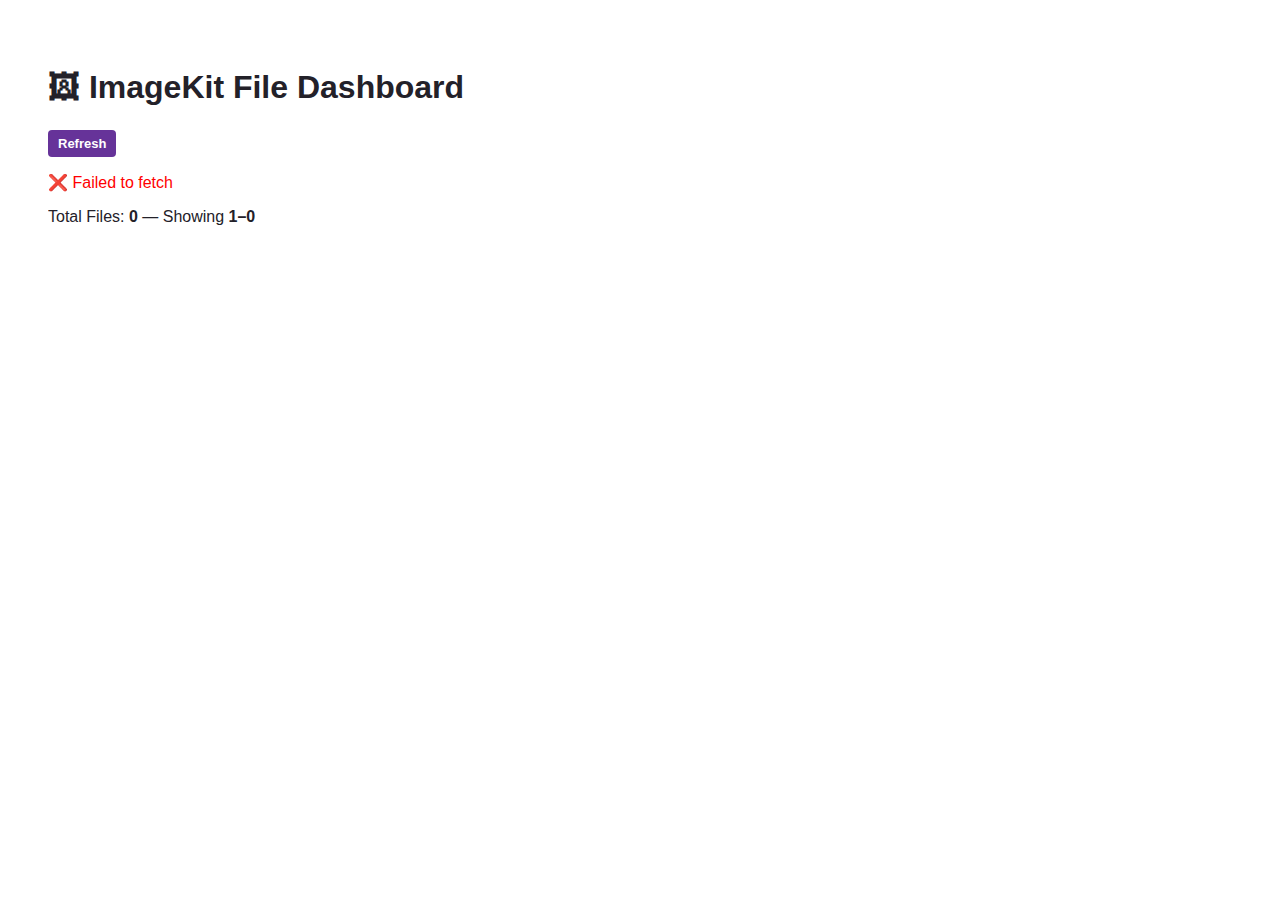
<file: gallery/index.html>
<!DOCTYPE html><html><head><meta charSet="utf-8"/><meta http-equiv="x-ua-compatible" content="ie=edge"/><meta name="viewport" content="width=device-width, initial-scale=1, shrink-to-fit=no"/><meta name="generator" content="Gatsby 5.15.0"/><title data-gatsby-head="true">ImageKit Dashboard</title></head><body><div id="___gatsby"><div style="outline:none" tabindex="-1" id="gatsby-focus-wrapper"><main style="color:#232129;padding:40px;font-family:-apple-system, Roboto, sans-serif, serif"><h1 style="margin-bottom:24px">🖼 ImageKit File Dashboard</h1><button style="background:#663399;color:white;padding:6px 10px;border:none;border-radius:4px;cursor:pointer;font-weight:600;font-size:13px">Refresh</button><p>Total Files: <strong>0</strong> — Showing<!-- --> <strong>1<!-- -->–<!-- -->0</strong></p><ul style="list-style:none;padding:0;margin-top:24px"></ul></main></div><div id="gatsby-announcer" style="position:absolute;top:0;width:1px;height:1px;padding:0;overflow:hidden;clip:rect(0, 0, 0, 0);white-space:nowrap;border:0" aria-live="assertive" aria-atomic="true"></div></div><script id="gatsby-script-loader">/*<![CDATA[*/window.pagePath="/gallery/";/*]]>*/</script><!-- slice-start id="_gatsby-scripts-1" -->
          <script
            id="gatsby-chunk-mapping"
          >
            window.___chunkMapping="{\"app\":[\"/app-bda3576276cc024ce6a7.js\"],\"component---src-pages-404-tsx\":[\"/component---src-pages-404-tsx-f6bf15033b6e52553fb9.js\"],\"component---src-pages-contact-tsx\":[\"/component---src-pages-contact-tsx-2d4b253c453c73c6675c.js\"],\"component---src-pages-gallery-tsx\":[\"/component---src-pages-gallery-tsx-3f5aa95199c7081ed059.js\"],\"component---src-pages-index-tsx\":[\"/component---src-pages-index-tsx-c34ff257076096462205.js\"],\"component---src-pages-sample-drawings-tsx\":[\"/component---src-pages-sample-drawings-tsx-a841870bd5db1bfdab0c.js\"]}";
          </script>
        <script>window.___webpackCompilationHash="77ff0075c63450b3eec0";</script><script src="/webpack-runtime-8eade90c4317312fbcc0.js" async></script><script src="/framework-b5b7310f627488a5ed1d.js" async></script><script src="/app-bda3576276cc024ce6a7.js" async></script><!-- slice-end id="_gatsby-scripts-1" --></body></html>
</file>
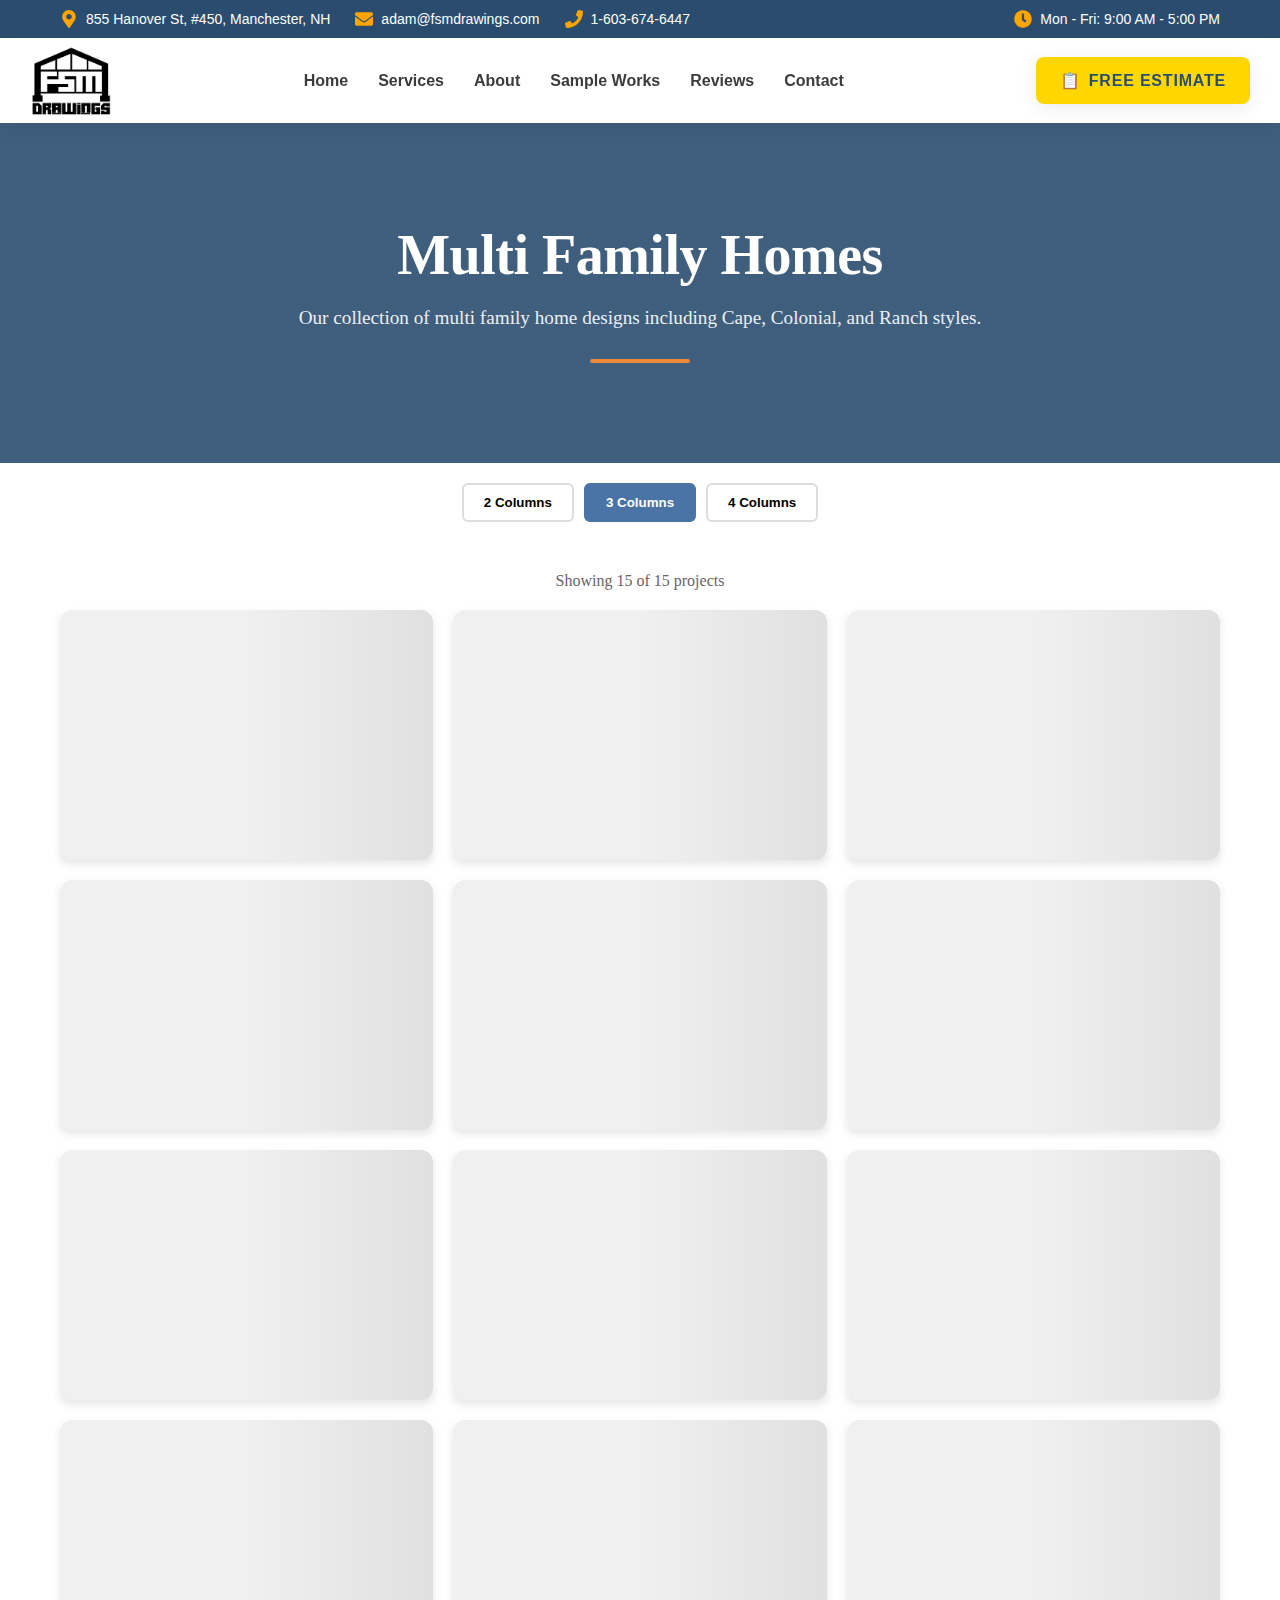
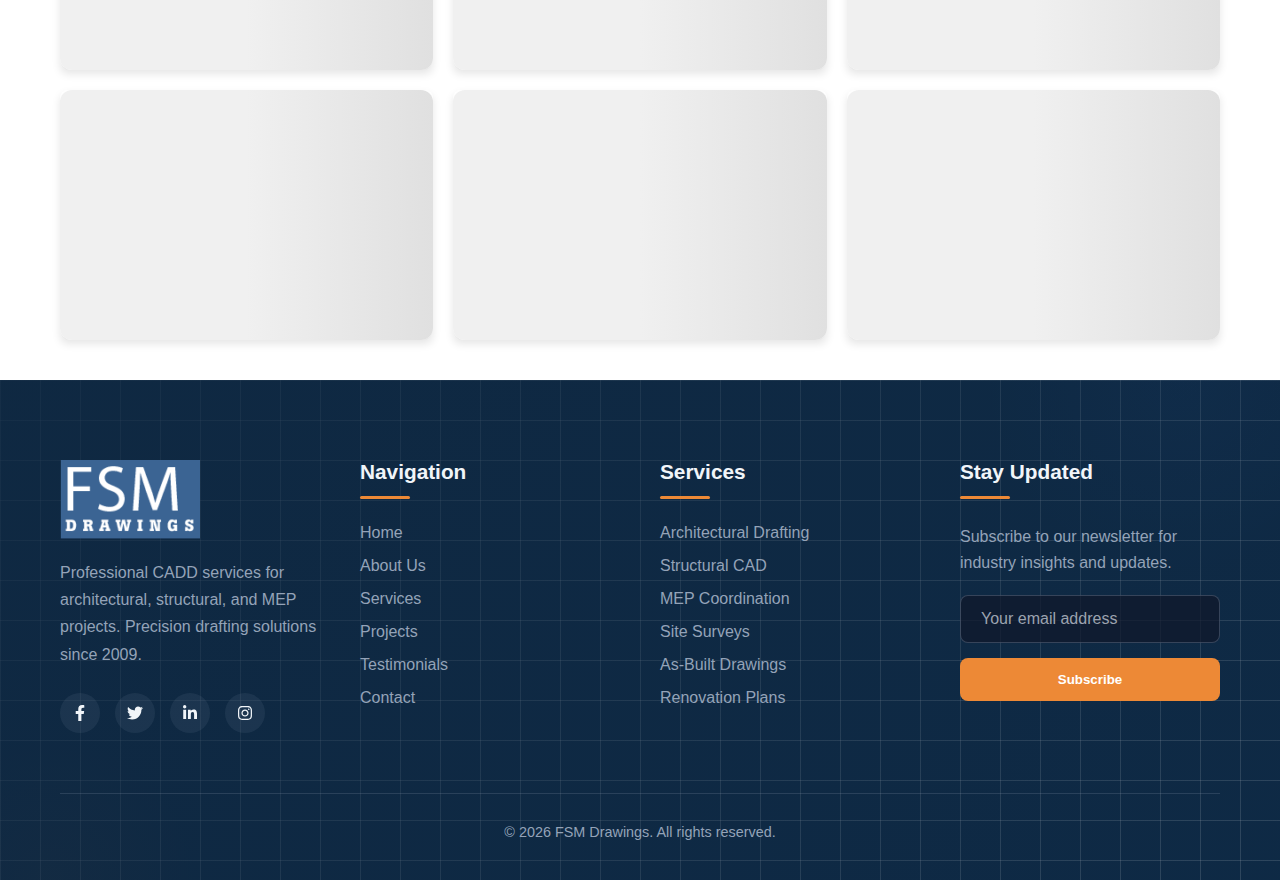
<file: multi-family-homes/index.html>
<!DOCTYPE html><html><head><meta charSet="utf-8"/><meta http-equiv="x-ua-compatible" content="ie=edge"/><meta name="viewport" content="width=device-width, initial-scale=1, shrink-to-fit=no"/><meta name="generator" content="Gatsby 5.15.0"/><meta name="theme-color" content="#4A74A5"/><style data-href="/styles.244e0ec96c3e9cc963d4.css" data-identity="gatsby-global-css">:root{--gray-100:#f7fafc;--gray-200:#edf2f7;--gray-300:#e2e8f0;--gray-600:#718096;--gray-800:#2d3748;--shadow-sm:0 1px 2px 0 rgba(0,0,0,.05);--shadow-md:0 4px 6px -1px rgba(0,0,0,.1),0 2px 4px -1px rgba(0,0,0,.06);--shadow-lg:0 10px 15px -3px rgba(0,0,0,.1),0 4px 6px -2px rgba(0,0,0,.05)}.before-after-gallery *{box-sizing:border-box;margin:0;padding:0}.before-after-gallery{background:var(--white);color:var(--gray-800);font-family:Inter,-apple-system,BlinkMacSystemFont,Segoe UI,sans-serif;line-height:1.6}.gallery-banner{background:linear-gradient(135deg,var(--primary-blue) 0,var(--dark-bg) 100%);color:var(--white);padding:3rem 2rem;text-align:center}.banner-content{margin:0 auto;max-width:800px}.breadcrumb{align-items:center;display:flex;font-size:.9rem;gap:.75rem;justify-content:center;margin-bottom:1.5rem;opacity:.9}.breadcrumb-icon{font-size:1rem}.breadcrumb-divider{opacity:.6}.breadcrumb-active{color:var(--accent-orange);font-weight:600}.banner-title{font-size:2.5rem;font-weight:700;line-height:1.2;margin-bottom:1rem}.banner-subtitle{font-size:1.125rem;line-height:1.6;opacity:.9}.projects-section{padding:4rem 0}.projects-grid{display:grid;gap:3rem;margin:0 auto;max-width:1000px}.project-card{animation:fadeInUp .6s ease forwards;background:var(--white);border-radius:16px;box-shadow:var(--shadow-lg);opacity:0;padding:2rem;transform:translateY(30px)}.project-title1{border-bottom:2px solid var(--gray-200);color:var(--primary-blue);font-size:1.5rem;font-weight:700;margin-bottom:1.5rem;padding-bottom:1rem;text-align:center}.project-images{display:flex;flex-direction:column;gap:2rem}.image-pair{display:grid;gap:1.5rem;grid-template-columns:1fr 1fr}.image-container{aspect-ratio:4/3;border-radius:12px;box-shadow:var(--shadow-md);cursor:pointer;overflow:hidden;transition:all .3s ease}.image-container:hover{box-shadow:var(--shadow-lg);transform:translateY(-4px)}.image-container img{transition:transform .3s ease}.image-container:hover img{transform:scale(1.05)}.image-label{border-radius:6px;font-size:.75rem;font-weight:700;left:12px;letter-spacing:.5px;padding:6px 12px;position:absolute;text-transform:uppercase;top:12px;z-index:2}.image-label.before{background:rgba(220,38,38,.9);color:var(--white)}.image-label.after{background:rgba(34,197,94,.9);color:var(--white)}.image-modal{bottom:0;padding:1rem;right:0}.modal-backdrop{-webkit-backdrop-filter:blur(8px);backdrop-filter:blur(8px);background:rgba(15,23,42,.95);bottom:0;right:0}.modal-content{background:var(--white);border-radius:20px;box-shadow:var(--shadow-lg);display:flex;flex-direction:column;max-height:95vh;max-width:95vw;transform:scale(.9);transition:transform .3s ease}.image-modal.active .modal-content{transform:scale(1)}.modal-header{background:var(--white);border-bottom:1px solid var(--gray-200);padding:1.5rem 2rem}.modal-title{color:var(--primary-blue);font-size:1.5rem;font-weight:700}.modal-controls{align-items:center;display:flex;gap:1rem}.view-toggle{background:var(--gray-100);border-radius:8px;display:flex;padding:4px}.toggle-btn{background:transparent;border:none;border-radius:6px;color:var(--gray-600);cursor:pointer;font-size:.8rem;font-weight:600;padding:8px 16px;transition:all .3s ease}.toggle-btn.active{background:var(--secondary-blue);color:var(--white)}.toggle-btn:hover:not(.active){background:var(--gray-200)}.modal-close{background:var(--gray-100);border-radius:8px;color:var(--gray-600);transition:all .3s ease}.modal-close:hover{background:var(--accent-orange);color:var(--white)}.modal-body{background:var(--gray-100);flex:1 1;max-height:60vh;min-height:400px;padding:2rem;position:relative}.comparison-view,.modal-body{align-items:center;display:flex;justify-content:center}.comparison-view,.split-view{height:100%;width:100%}.split-view{display:grid;gap:1rem;grid-template-columns:1fr 1fr;max-width:900px}.split-image{border-radius:12px;box-shadow:var(--shadow-md);height:100%;overflow:hidden;position:relative}.split-image img{height:100%;object-fit:contain;width:100%}.single-view{border-radius:12px;box-shadow:var(--shadow-md);height:100%;max-width:600px;overflow:hidden;position:relative;width:100%}.single-view img{height:100%;object-fit:contain;width:100%}.view-label{border-radius:6px;font-size:.875rem;font-weight:700;left:12px;letter-spacing:.5px;padding:8px 16px;position:absolute;text-transform:uppercase;top:12px;z-index:2}.view-label.before{background:rgba(220,38,38,.9);color:var(--white)}.view-label.after{background:rgba(34,197,94,.9);color:var(--white)}.nav-button{-webkit-backdrop-filter:blur(10px);backdrop-filter:blur(10px);background:hsla(0,0%,100%,.9);box-shadow:var(--shadow-md);color:var(--gray-600);transition:all .3s ease}.nav-button:hover{background:var(--secondary-blue);color:var(--white);transform:translateY(-50%) scale(1.1)}.nav-button.prev{left:1rem}.nav-button.next{right:1rem}.image-counter{-webkit-backdrop-filter:blur(10px);backdrop-filter:blur(10px);border-radius:12px;bottom:1rem;color:var(--white);font-size:.875rem;font-weight:600;padding:6px 12px}@keyframes fadeInUp{0%{opacity:0;transform:translateY(30px)}to{opacity:1;transform:translateY(0)}}@media (max-width:768px){.gallery-banner{padding:2rem 1rem}.banner-title{font-size:2rem}.projects-section{padding:2rem 0}.project-card{margin:0 1rem;padding:1.5rem}.image-pair{gap:1rem;grid-template-columns:1fr}.modal-header{align-items:flex-start;flex-direction:column;gap:1rem;padding:1rem 1.5rem}.modal-controls{justify-content:space-between;width:100%}.modal-body{max-height:50vh;padding:1rem}.split-view{gap:.5rem;grid-template-columns:1fr}.nav-button{height:40px;width:40px}}@media (max-width:480px){.banner-title{font-size:1.75rem}.banner-subtitle{font-size:1rem}.project-title1{font-size:1.25rem}.modal-content{max-height:98vh;max-width:98vw}.view-toggle{flex-direction:column;gap:2px}}@media (prefers-reduced-motion:reduce){.image-container,.modal-content,.nav-button,.project-card{animation:none;transition:none}}.contact-page{font-family:Inter,-apple-system,BlinkMacSystemFont,Segoe UI,Roboto,Oxygen,Ubuntu,Cantarell,Open Sans,Helvetica Neue,sans-serif;overflow-x:hidden;position:relative}.contact-header{background:linear-gradient(rgba(26,54,93,.9),rgba(26,54,93,.9)),url(https://images.unsplash.com/photo-1517245386807-bb43f82c33c4?ixlib=rb-4.0.3&auto=format&fit=crop&w=1920&q=80);background-position:50%;background-size:cover;color:#fff;padding:100px 20px;position:relative;text-align:center}.contact-header h1{font-size:3.5rem;font-weight:800;letter-spacing:-.5px;margin-bottom:20px}.contact-header p{color:hsla(0,0%,100%,.9);font-size:1.3rem;line-height:1.6;margin:0 auto 30px;max-width:700px}.contact-container{padding:100px 0}.container{padding:0 20px}.contact-grid{display:grid;gap:50px;grid-template-columns:1fr 1fr}.contact-info{display:flex;flex-direction:column;gap:30px}.info-card{background:#fff;border:1px solid #e2e8f0;border-radius:16px;box-shadow:var(--card-shadow);display:flex;gap:20px;padding:25px;transition:all .3s ease}.info-card:hover{box-shadow:var(--hover-shadow);transform:translateY(-5px)}.info-icon{align-items:center;background:rgba(43,108,176,.1);border-radius:50%;color:var(--secondary-blue);display:flex;flex-shrink:0;font-size:24px;height:60px;justify-content:center;width:60px}.info-content h3{color:var(--primary-blue);font-size:1.4rem;margin-bottom:10px}.info-content p{color:#4a5568;line-height:1.7;margin-bottom:5px}.map-container{border-radius:16px;box-shadow:var(--card-shadow);height:300px;overflow:hidden;position:relative}.map-placeholder{background:linear-gradient(rgba(26,54,93,.1),rgba(26,54,93,.1)),url(https://images.unsplash.com/photo-1574359411651-9c2eeb95e724?ixlib=rb-4.0.3&auto=format&fit=crop&w=1000&q=80);background-position:50%;background-size:cover;height:100%;position:relative;width:100%}.map-overlay{background:rgba(26,54,93,.2);height:100%;left:0;position:absolute;top:0;width:100%}.map-marker{align-items:center;animation:pulse 2s infinite;background:var(--accent-orange);border-radius:50%;color:#fff;display:flex;font-size:24px;height:60px;justify-content:center;left:50%;position:absolute;top:50%;transform:translate(-50%,-50%);width:60px}.contact-form .form-card{background:#fff;border:1px solid #e2e8f0;border-radius:16px;box-shadow:var(--card-shadow);padding:40px}.form-card h2{color:var(--primary-blue);font-size:2rem;margin-bottom:15px}.form-card p{color:#4a5568;line-height:1.6;margin-bottom:30px}.success-message{align-items:center;background:rgba(102,187,106,.15);border-radius:8px;color:#2e7d32;display:flex;font-weight:600;gap:10px;padding:15px}.form-group,.success-message{margin-bottom:25px}.input-icon{color:var(--secondary-blue);font-size:18px;left:20px}input,textarea{border:1px solid #e2e8f0;color:var(--primary-blue);padding:16px 20px 16px 55px;transition:all .3s ease}textarea{min-height:150px;padding:20px}input:focus,textarea:focus{border-color:var(--secondary-blue);box-shadow:0 0 0 3px rgba(43,108,176,.2)}.submit-btn{align-items:center;background:var(--accent-orange);border:none;border-radius:8px;color:#fff;cursor:pointer;display:inline-flex;font-size:1.1rem;font-weight:700;gap:12px;justify-content:center;padding:16px 35px;transition:all .3s ease;width:100%}.submit-btn:hover{background:#dd6b20;box-shadow:0 10px 25px rgba(237,137,54,.4);transform:translateY(-3px)}.submit-btn:disabled{background:#a0aec0;box-shadow:none;cursor:not-allowed;transform:none}.spinner{animation:spin 1s linear infinite;border:3px solid hsla(0,0%,100%,.3);border-radius:50%;border-top-color:#fff;height:24px;width:24px}.contact-cta{background:linear-gradient(135deg,var(--primary-blue) 0,var(--secondary-blue) 100%);color:#fff;padding:80px 0;text-align:center}.cta-content h2{font-size:2.5rem;margin-bottom:20px}.cta-content p{font-size:1.3rem;margin:0 auto 30px;max-width:700px;opacity:.9}.cta-btn{font-size:1.2rem;padding:16px 35px;text-decoration:none}.shape{z-index:-1}.shape-1{background:radial-gradient(circle,rgba(43,108,176,.05) 0,transparent 70%);height:400px;left:-200px;top:100px;width:400px}.shape-2{background:radial-gradient(circle,rgba(237,137,54,.05) 0,transparent 70%);bottom:200px;height:300px;right:-150px;width:300px}.shape-3{background:radial-gradient(circle,rgba(43,108,176,.05) 0,transparent 70%);height:250px;top:40%;width:250px}@media (max-width:1024px){.contact-header{padding:80px 20px}.contact-container{padding:60px 0}.contact-grid{gap:30px}}@media (max-width:768px){.contact-grid{grid-template-columns:1fr}.contact-header h1{font-size:2.8rem}.contact-header p{font-size:1.1rem}.form-card{padding:30px}.contact-cta{padding:60px 0}.cta-content h2{font-size:2rem}.cta-content p{font-size:1.1rem}}@media (max-width:480px){.contact-header{padding:60px 15px}.contact-header h1{font-size:2.2rem}.info-card{align-items:center;flex-direction:column;text-align:center}.info-icon{margin-bottom:15px}.form-card{padding:25px}input,textarea{padding:14px 20px 14px 50px}.shape-1,.shape-2,.shape-3{display:none}}.grid-filter{display:flex;gap:10px;justify-content:center;margin-bottom:30px;padding:20px 0}.grid-btn{background:#fff;border:2px solid #ddd;border-radius:6px;cursor:pointer;font-weight:600;padding:10px 20px;transition:all .3s ease}.grid-btn:hover{border-color:#4a74a5;color:#4a74a5}.grid-btn.active{background:#4a74a5;border-color:#4a74a5;color:#fff}.image-count{color:#666;font-size:16px;font-weight:500;margin:20px 0;text-align:center}.gallery-grid{display:grid;gap:20px;margin-bottom:40px}.gallery-grid.grid-2{grid-template-columns:repeat(2,1fr)}.gallery-grid.grid-3{grid-template-columns:repeat(3,1fr)}.gallery-grid.grid-4{grid-template-columns:repeat(4,1fr)}.gallery-item{border-radius:8px;box-shadow:0 4px 8px rgba(0,0,0,.1);overflow:hidden;transition:transform .3s ease}.gallery-item:hover{transform:translateY(-5px)}.image-container{animation:loading 1.5s infinite;background:linear-gradient(90deg,#f0f0f0 25%,#e0e0e0 50%,#f0f0f0 75%);background-size:200% 100%;height:250px;position:relative;width:100%}.image-container img{height:100%;object-fit:cover;transform:translateZ(0);width:100%;will-change:opacity}@keyframes loading{0%{background-position:200% 0}to{background-position:-200% 0}}.image-overlay{align-items:center;justify-content:center;opacity:0;pointer-events:none;transition:all .3s ease;visibility:hidden;z-index:10}.gallery-item:hover .image-overlay{opacity:1;pointer-events:all;visibility:visible}.quick-view-btn{align-items:center;background:#4a74a5;border:none;border-radius:6px;color:#fff;cursor:pointer;display:flex;font-weight:600;gap:8px;padding:12px 24px;pointer-events:all;transition:all .3s ease;z-index:11}.quick-view-btn:hover{background:#2a4d6f;transform:scale(1.05)}.load-more-section{margin:40px 0;text-align:center}.load-more-btn{align-items:center;background:#4a74a5;border:none;border-radius:8px;color:#fff;cursor:pointer;display:flex;font-size:16px;font-weight:600;gap:10px;margin:0 auto;padding:15px 40px;transition:all .3s ease}.load-more-btn:hover:not(:disabled){background:#2a4d6f;transform:translateY(-2px)}.load-more-btn:disabled{cursor:not-allowed;opacity:.7}.loading-spinner{animation:spin 1s linear infinite;border:2px solid transparent;border-radius:50%;border-top-color:currentcolor;height:20px;width:20px}@keyframes spin{to{transform:rotate(1turn)}}.image-modal{align-items:center;background:rgba(0,0,0,.9);display:flex;height:100%;justify-content:center;left:0;opacity:0;position:fixed;top:0;transition:all .3s ease;visibility:hidden;width:100%;z-index:1000}.image-modal.active{opacity:1;visibility:visible}.modal-backdrop{cursor:pointer;height:100%;left:0;position:absolute;top:0;width:100%}.modal-content{background:#fff;border-radius:8px;max-height:90vh;max-width:90vw;overflow:hidden;position:relative;z-index:1001}.modal-header{align-items:center;border-bottom:1px solid #eee;display:flex;justify-content:space-between;padding:20px}.modal-close{background:#f44;border:none;border-radius:50%;color:#fff;cursor:pointer;height:40px;width:40px}.modal-close,.modal-image-container{align-items:center;display:flex;justify-content:center}.modal-image-container{max-height:70vh;position:relative}.modal-image{max-height:100%;max-width:100%;object-fit:contain}.nav-button{align-items:center;background:rgba(0,0,0,.7);border:none;border-radius:50%;color:#fff;cursor:pointer;display:flex;height:50px;justify-content:center;position:absolute;top:50%;transform:translateY(-50%);width:50px}.prev-button{left:20px}.next-button{right:20px}.image-counter{background:rgba(0,0,0,.7);border-radius:20px;bottom:20px;color:#fff;left:50%;padding:10px 20px;position:absolute;transform:translateX(-50%)}.modal-footer{padding:20px}.modal-title{color:#333;margin:0 0 10px}.modal-description{color:#666;margin-bottom:15px}.modal-features{display:flex;flex-wrap:wrap;gap:20px}.feature{color:#555}@media (max-width:768px){.gallery-grid.grid-3,.gallery-grid.grid-4{grid-template-columns:repeat(2,1fr)}.grid-filter{flex-wrap:wrap}.image-overlay{opacity:1}}@media (max-width:480px){.gallery-grid.grid-2,.gallery-grid.grid-3,.gallery-grid.grid-4{grid-template-columns:1fr}}.lpl_sample-drawings{color:var(--charcoal);font-family:Inter,-apple-system,BlinkMacSystemFont,Segoe UI,Roboto,Oxygen,Ubuntu,Cantarell,Open Sans,Helvetica Neue,sans-serif;line-height:1.6}.lpl_container{margin:0 auto;max-width:1200px;padding:0 20px}.lpl_drawings-hero{background:linear-gradient(rgba(42,77,111,.9),rgba(42,77,111,.9)),url(https://images.unsplash.com/photo-1503387762-592deb58ef4e?ixlib=rb-4.0.3&ixid=M3wxMjA3fDB8MHxwaG90by1wYWdlfHx8fGVufDB8fHx8fA%3D%3D&auto=format&fit=crop&w=1631&q=80) 50%/cover;color:var(--white);padding:100px 0;text-align:center}.lpl_hero-content{margin:0 auto;max-width:800px}.lpl_drawings-hero h1{font-size:3.5rem;font-weight:800;letter-spacing:-.5px;margin-bottom:20px}.lpl_drawings-hero p{font-size:1.2rem;margin:0 auto 30px;max-width:700px;opacity:.9}.lpl_hero-divider{background:var(--accent-orange);border-radius:2px;height:4px;margin:0 auto;width:100px}.lpl_introduction{background:var(--light-gray);padding:80px 0}.lpl_intro-card{background:var(--white);border-radius:16px;box-shadow:0 10px 40px rgba(0,0,0,.08);margin:0 auto;max-width:1000px;padding:50px}.lpl_intro-card h2{color:var(--dark-blue);font-size:2rem;font-weight:700;margin-bottom:25px}.lpl_intro-card p{font-size:1.1rem;line-height:1.8;margin-bottom:25px}.lpl_highlight{align-items:flex-start;background:rgba(74,116,165,.05);border-left:4px solid var(--accent-orange);border-radius:4px;display:flex;gap:15px;margin-top:30px;padding:20px}.lpl_highlight-icon{color:var(--accent-orange);font-size:24px;margin-top:5px;min-width:30px}.lpl_portfolio-grid{padding:80px 0}.lpl_category-section{margin-bottom:80px}.lpl_category-header{align-items:center;border-bottom:2px solid var(--border-gray);display:flex;gap:20px;margin-bottom:40px;padding-bottom:20px}.lpl_category-icon{align-items:center;background:rgba(74,116,165,.1);border-radius:50%;color:var(--primary-blue);display:flex;font-size:24px;height:60px;justify-content:center;width:60px}.lpl_category-header h2{color:var(--dark-blue);font-size:1.8rem;font-weight:700}.lpl_projects-grid{display:grid;gap:30px;grid-template-columns:repeat(auto-fill,minmax(280px,1fr))}.lpl_project-card{background:var(--white);border:1px solid var(--border-gray);border-radius:12px;box-shadow:0 10px 30px rgba(0,0,0,.08);overflow:hidden;transition:all .3s ease}.lpl_project-card:hover{box-shadow:0 20px 50px rgba(0,0,0,.15);transform:translateY(-10px)}.lpl_project-image{aspect-ratio:4/3;height:auto;overflow:hidden;position:relative}.lpl_drawing-image{height:100%;object-fit:contain;width:100%}.lpl_category-title{color:#000;font-size:1.5rem;font-weight:700}.lpl_project-card:hover .lpl_drawing-image{transform:scale(1.05)}.lpl_image-placeholder{align-items:center;background:linear-gradient(135deg,var(--primary-blue) 0,var(--dark-blue) 100%);display:flex;height:100%;justify-content:center;width:100%}.lpl_placeholder-content{color:var(--white);padding:20px;text-align:center}.lpl_placeholder-content span{font-size:1.1rem;font-weight:500}.lpl_project-info{padding:20px}.lpl_project-info h3{color:var(--dark-blue);font-size:1.2rem;font-weight:600;margin-bottom:15px}.lpl_button-group{display:flex;gap:10px;margin-top:10px}.lpl_request-btn,.lpl_view-btn{align-items:center;border-radius:6px;display:inline-flex;flex:1 1;font-weight:600;gap:8px;justify-content:center;padding:10px 15px;text-align:center;text-decoration:none;transition:all .3s ease}.lpl_view-btn{background:var(--white);border:1px solid var(--primary-blue);color:var(--primary-blue)}.lpl_view-btn:hover{background:rgba(74,116,165,.1);transform:translateY(-3px)}.lpl_request-btn{background:var(--primary-blue);color:var(--white)}.lpl_request-btn:hover{background:var(--dark-blue);transform:translateY(-3px)}.lpl_load-more-section{margin-top:40px;padding:40px 0;text-align:center}.lpl_load-more-btn{background:linear-gradient(135deg,var(--primary-blue),var(--dark-blue));border:none;border-radius:8px;box-shadow:0 4px 15px rgba(74,116,165,.3);color:#fff;cursor:pointer;font-size:1.1rem;font-weight:600;padding:15px 40px;transition:all .3s ease}.lpl_load-more-btn:hover{background:linear-gradient(135deg,var(--dark-blue),var(--accent-orange));box-shadow:0 8px 25px rgba(74,116,165,.4);transform:translateY(-2px)}.lpl_drawings-cta{background:linear-gradient(135deg,var(--dark-blue) 0,var(--primary-blue) 100%);color:var(--white);padding:80px 0}.lpl_cta-card{background:var(--white);border-radius:16px;box-shadow:0 20px 50px rgba(0,0,0,.2);margin:0 auto;max-width:900px;padding:50px;text-align:center}.lpl_cta-card h2{color:var(--dark-blue);font-size:2.2rem;font-weight:700;margin-bottom:20px}.lpl_cta-card p{color:var(--charcoal);font-size:1.1rem;line-height:1.8;margin:0 auto 30px;max-width:700px}.lpl_cta-buttons{display:flex;flex-wrap:wrap;gap:20px;justify-content:center}.lpl_cta-btn{align-items:center;border-radius:8px;display:inline-flex;font-weight:600;gap:10px;justify-content:center;min-width:250px;padding:15px 30px;text-decoration:none;transition:all .3s ease}.lpl_cta-btn.lpl_primary{background:gold;color:var(--dark-blue)}.lpl_cta-btn.lpl_primary:hover{background:gold;box-shadow:0 10px 25px rgba(255,165,0,.3);transform:translateY(-3px)}.lpl_cta-btn.lpl_secondary{background:transparent;border:2px solid gold;color:var(--primary-blue)}.lpl_cta-btn.lpl_secondary:hover{background:rgba(255,165,0,.1);transform:translateY(-3px)}@media (max-width:1024px){.lpl_drawings-hero{padding:80px 0}.lpl_drawings-hero h1{font-size:3rem}.lpl_intro-card{padding:40px}}@media (max-width:768px){.lpl_drawings-hero{padding:60px 0}.lpl_drawings-hero h1{font-size:2.5rem}.lpl_intro-card{padding:30px}.lpl_category-header{flex-direction:column;gap:15px;text-align:center}.lpl_cta-buttons{align-items:center}.lpl_button-group,.lpl_cta-buttons{flex-direction:column}}@media (max-width:480px){.lpl_drawings-hero h1{font-size:2.2rem}.lpl_intro-card{padding:25px 20px}.lpl_intro-card h2{font-size:1.6rem}.lpl_project-card{margin:0 auto;max-width:350px}.lpl_cta-card{padding:30px 20px}.lpl_cta-card h2{font-size:1.8rem}.lpl_cta-btn{min-width:100%}}:root{--dark-blue:#0e2a45;--header-height:85px;--sticky-height:75px;--topbar-height:40px;--transition:all 0.3s cubic-bezier(0.4,0,0.2,1);--transition-fast:all 0.2s cubic-bezier(0.4,0,0.2,1);--shadow:0 4px 20px rgba(0,0,0,.08);--shadow-hover:0 8px 30px rgba(0,0,0,.12);--border-radius:8px;--border-radius-large:12px}.top-bar{background-color:var(--dark-blue);color:var(--white);display:none;font-family:Inter,-apple-system,BlinkMacSystemFont,Segoe UI,Roboto,Oxygen,Ubuntu,Cantarell,Open Sans,Helvetica Neue,sans-serif;font-size:14px;padding:10px 0}.top-bar-container{align-items:center;display:flex;justify-content:space-between;margin:0 auto;max-width:1200px;padding:0 20px}.contact-info-1{display:flex;gap:25px}.contact-item-1{align-items:center;display:flex;gap:8px;transition:var(--transition)}.contact-icon{color:var(--accent-orange);font-size:14px}.social-links-header{display:flex;gap:15px}.social-links-header a{color:var(--white);font-size:14px;transition:var(--transition)}.social-links-header a:hover{color:var(--accent-orange);transform:translateY(-2px)}.main-header{background-color:var(--white);box-shadow:var(--shadow);font-family:Inter,-apple-system,BlinkMacSystemFont,Segoe UI,Roboto,Oxygen,Ubuntu,Cantarell,Open Sans,Helvetica Neue,sans-serif;position:sticky;top:0;transition:var(--transition);z-index:1000}.main-header.sticky{box-shadow:0 5px 20px rgba(0,0,0,.1)}.header-container{align-items:center;display:flex;height:var(--header-height);justify-content:space-between;margin:0 auto;max-width:1400px;padding:20px 30px;transition:var(--transition)}.main-header.sticky .header-container{height:var(--sticky-height);padding:10px 30px}.logo{align-items:center;display:flex;height:70px;transition:var(--transition);z-index:10}.main-header.sticky .logo{height:60px}.logo img{height:100%;max-width:200px;object-fit:contain;transition:var(--transition);width:auto}.desktop-nav{display:flex;gap:30px}.nav-item{padding:5px 0;position:relative}.nav-link{align-items:center;color:var(--charcoal);display:flex;font-family:Inter,-apple-system,BlinkMacSystemFont,Segoe UI,Roboto,Oxygen,Ubuntu,Cantarell,Open Sans,Helvetica Neue,sans-serif;font-size:16px;font-weight:600;gap:5px;position:relative;transition:var(--transition)}.nav-link:hover{color:var(--primary-blue)}.nav-link:after{background:var(--primary-blue);bottom:-5px;content:"";height:2px;left:0;position:absolute;transition:var(--transition);width:0}.nav-link:hover:after{width:100%}.btn-primary{align-items:center;background:gold;border:none;border-radius:var(--border-radius);box-shadow:var(--shadow);color:var(--dark-blue);cursor:pointer;display:inline-flex;font-family:Inter,-apple-system,BlinkMacSystemFont,Segoe UI,Roboto,Oxygen,Ubuntu,Cantarell,Open Sans,Helvetica Neue,sans-serif;font-size:14px;font-weight:700;gap:10px;letter-spacing:.8px;overflow:hidden;padding:14px 28px;position:relative;text-decoration:none;text-transform:uppercase;transition:var(--transition);white-space:nowrap;z-index:1}.btn-primary:before{background:linear-gradient(90deg,transparent,hsla(0,0%,100%,.3),transparent);content:"";height:100%;left:-100%;position:absolute;top:0;transition:left .6s ease;width:100%;z-index:-1}.btn-primary:hover:before{left:100%}.btn-primary:hover{background:linear-gradient(135deg,#e6ad00 0,var(--accent-orange) 100%);box-shadow:var(--shadow-hover);transform:translateY(-3px)}.btn-secondary{align-items:center;background:transparent;border:2px solid var(--border-gray);border-radius:var(--border-radius);color:var(--charcoal);display:inline-flex;font-size:16px;font-weight:600;gap:10px;padding:12px 20px;text-decoration:none;transition:var(--transition);white-space:nowrap}.btn-secondary:hover{border-color:var(--primary-blue);box-shadow:0 4px 15px rgba(74,116,165,.2);color:var(--primary-blue);transform:translateY(-2px)}.header-cta{align-items:center;display:flex;gap:25px}.phone-cta{align-items:flex-end;display:flex;flex-direction:column;gap:4px}.phone-icon{font-size:16px;transition:var(--transition-fast)}.btn-secondary:hover .phone-icon{transform:rotate(15deg) scale(1.1)}.phone-label{color:var(--medium-gray);font-size:11px;font-weight:500;letter-spacing:.5px;text-transform:uppercase;white-space:nowrap}.btn-icon{font-size:16px;transition:var(--transition-fast)}.btn-primary:hover .btn-icon{transform:scale(1.1)}.btn-shine{background:linear-gradient(90deg,transparent,hsla(0,0%,100%,.4),transparent);height:100%;left:-100%;pointer-events:none;position:absolute;top:0;transition:left .6s ease;width:100%;z-index:2}.btn-primary:hover .btn-shine{left:100%}.estimate-btn{align-items:center;background:gold;border-radius:var(--border-radius);box-shadow:var(--shadow);color:var(--dark-blue);display:inline-flex;font-size:16px;font-weight:700;gap:8px;padding:14px 24px;text-decoration:none;transition:var(--transition);white-space:nowrap}.estimate-btn:hover{background:#e6ad00;box-shadow:var(--shadow-hover);transform:translateY(-3px)}.mobile-menu-toggle{align-items:center;background:none;border:none;border-radius:8px;color:var(--charcoal);cursor:pointer;display:none;font-size:28px;justify-content:center;min-height:50px;min-width:50px;padding:12px;transition:var(--transition)}.mobile-menu-toggle:hover{background:var(--light-gray);color:var(--primary-blue);transform:scale(1.1)}.mobile-overlay{background:rgba(0,0,0,.7);height:100%;left:0;opacity:0;position:fixed;top:0;transition:var(--transition);visibility:hidden;width:100%;z-index:999}.mobile-overlay.open{opacity:1;visibility:visible}.mobile-menu{background:var(--white);box-shadow:-10px 0 40px rgba(0,0,0,.15);display:flex;flex-direction:column;height:100%;max-width:380px;position:fixed;right:-100%;top:0;transition:right .5s cubic-bezier(.23,1,.32,1);width:90%;z-index:1000}.mobile-menu.open{right:0}.mobile-header{align-items:center;background:var(--white);border-bottom:2px solid var(--primary-blue);box-shadow:0 2px 10px rgba(0,0,0,.05);display:flex;justify-content:space-between;min-height:100px;padding:25px 30px}.mobile-logo{height:60px;transition:var(--transition);width:auto}.mobile-menu-close{align-items:center;background:none;border:none;border-radius:50%;color:var(--charcoal);cursor:pointer;display:flex;height:50px;justify-content:center;padding:10px;position:relative;transition:var(--transition);width:50px}.mobile-menu-close:hover{background:var(--primary-blue);color:var(--white);transform:scale(1.1)}.close-icon{height:24px;position:relative;width:24px}.close-icon span{background:currentColor;border-radius:2px;height:3px;left:0;position:absolute;top:50%;transition:var(--transition);width:100%}.close-icon span:first-child{transform:translateY(-50%) rotate(45deg)}.close-icon span:last-child{transform:translateY(-50%) rotate(-45deg)}.mobile-content{flex:1 1;padding:30px}.mobile-content,.mobile-nav{display:flex;flex-direction:column}.mobile-nav{flex-grow:1;gap:8px;margin-bottom:30px}.mobile-nav-link{align-items:center;background:var(--light-gray);border:2px solid transparent;border-radius:var(--border-radius-large);box-shadow:0 2px 8px rgba(0,0,0,.05);color:var(--charcoal);display:flex;font-family:Inter,-apple-system,BlinkMacSystemFont,Segoe UI,Roboto,Oxygen,Ubuntu,Cantarell,Open Sans,Helvetica Neue,sans-serif;font-size:18px;font-weight:600;justify-content:space-between;padding:18px 20px;text-decoration:none;transition:var(--transition)}.mobile-nav-link:hover{background:rgba(74,116,165,.05);border-color:var(--primary-blue);color:var(--primary-blue);transform:translateX(8px)}.nav-text{font-weight:600}.nav-arrow,.nav-text{transition:var(--transition)}.nav-arrow{font-size:16px;font-weight:700;opacity:.6}.mobile-nav-link:hover .nav-arrow{color:var(--primary-blue);opacity:1;transform:translateX(4px)}.mobile-cta{display:flex;flex-direction:column;gap:15px;margin-top:auto}.mobile-phone{align-items:center;background:var(--light-gray);border:2px solid var(--border-gray);border-radius:var(--border-radius-large);color:var(--charcoal);display:flex;font-size:18px;font-weight:600;gap:12px;justify-content:center;padding:16px 20px;text-align:center;text-decoration:none;transition:var(--transition)}.mobile-phone:hover{background:rgba(74,116,165,.05);border-color:var(--primary-blue);color:var(--primary-blue);transform:translateY(-2px)}.mobile-estimate-btn{margin-top:10px}.mobile-sticky-cta{background:var(--primary-blue);bottom:0;box-shadow:0 -4px 15px rgba(0,0,0,.1);color:var(--white);font-size:14px;font-weight:600;left:0;padding:12px;position:fixed;text-align:center;transform:translateY(100%);transition:var(--transition);visibility:hidden;width:100%;z-index:900}.mobile-sticky-cta.show{transform:translateY(0);visibility:visible}.sticky-cta-link{align-items:center;color:inherit;display:block;display:flex;gap:5px;justify-content:center;text-decoration:none;transition:var(--transition);width:100%}.sticky-cta-link:hover{opacity:.9}.star-icon{color:var(--accent-orange);margin-right:4px}.call-text{margin-left:8px}@media (min-width:1024px){.top-bar{display:block}}@media (max-width:1023px){.main-header{position:sticky;top:0}.desktop-nav,.header-cta{display:none}.mobile-menu-toggle{display:flex}.top-bar{display:none}.header-container{height:70px;padding:15px 20px}.logo{height:60px}.logo img{max-width:180px}}@media (max-width:767px){.mobile-menu{width:90%}.mobile-nav-link,.mobile-phone{font-size:16px}.estimate-btn{font-size:15px;padding:12px 20px}}@media (max-width:480px){.header-container{padding:15px}.logo img{height:50px;max-width:190px}.mobile-menu{max-width:300px;width:100%}.mobile-logo{height:60px}.mobile-header{min-height:90px;padding:20px}.mobile-menu-toggle{font-size:24px;min-height:45px;min-width:45px;padding:10px}.mobile-menu-close{height:45px;width:45px}.mobile-sticky-cta{font-size:12px;padding:10px}.sticky-cta-link{flex-wrap:wrap;gap:3px}}@media (min-width:1024px){.mobile-sticky-cta{display:none}}a{text-decoration:none}.ppp{color:#fff}.about-section{font-family:Inter,-apple-system,BlinkMacSystemFont,Segoe UI,Roboto,Oxygen,Ubuntu,Cantarell,Open Sans,Helvetica Neue,sans-serif;margin:0 auto;max-width:1200px;overflow:hidden;padding:80px 20px}.about-section,.section-header{position:relative}.section-tag{display:inline-block;font-size:.9rem;letter-spacing:1px;margin-bottom:15px;text-transform:uppercase}.section-title{font-family:Montserrat,sans-serif}.section-divider{background:linear-gradient(90deg,orange,#4a74a5);border-radius:2px;height:4px;margin:0 auto 25px;width:80px}.profile-container{display:flex;gap:50px;margin-top:50px}.profile-image{background:linear-gradient(135deg,#4a74a5,#2a4d6f);border-radius:16px;box-shadow:0 20px 50px rgba(42,77,111,.15);flex:0 0 40%;height:500px;overflow:hidden;position:relative}.profile-image:before{background:url("https://ik.imagekit.io/dloitl7fd8/adam-dimauro%20(1).png?updatedAt=1754131302870") 50%/cover;content:"";height:100%;left:0;opacity:.85;position:absolute;top:0;width:100%}.profile-content{display:flex;flex:1 1;flex-direction:column;gap:30px}.profile-header{margin-bottom:10px}.profile-name{color:#2a4d6f;font-family:Montserrat,sans-serif;font-size:2.2rem;font-weight:800;letter-spacing:-.5px;margin-bottom:5px}.profile-title{color:#4a74a5;display:inline-block;font-size:1.3rem;font-weight:600;margin-bottom:20px;padding-bottom:10px;position:relative}.profile-title:after{background:orange;bottom:0;content:"";height:3px;left:0;position:absolute;width:60px}.profile-bio{color:#3b3b3b;line-height:1.8;margin-bottom:20px}.profile-highlights{display:grid;gap:25px;grid-template-columns:repeat(auto-fit,minmax(250px,1fr));margin-top:20px}.highlight-card{background:#fff;border:1px solid #e5e7eb;border-radius:12px;box-shadow:0 10px 30px rgba(0,0,0,.05);padding:25px;transition:all .3s ease}.highlight-card:hover{box-shadow:0 15px 40px rgba(42,77,111,.15);transform:translateY(-5px)}.highlight-title{align-items:center;color:#2a4d6f;display:flex;font-weight:700;gap:12px;margin-bottom:15px}.highlight-icon{align-items:center;background:rgba(74,116,165,.1);border-radius:50%;color:#4a74a5;display:flex;font-size:18px;height:40px;justify-content:center;width:40px}.highlight-content{color:#3b3b3b;line-height:1.7}.contact-info-22{border-top:1px solid #e5e7eb;display:flex;flex-wrap:wrap;gap:20px;margin-top:20px;padding-top:20px}.contact-item{align-items:center;background:rgba(74,116,165,.05);border-radius:8px;display:flex;font-weight:500;gap:10px;padding:12px 20px;transition:all .3s ease}.contact-item:hover{background:rgba(74,116,165,.1);transform:translateY(-3px)}.contact-icon{color:orange;font-size:18px}.bg-element{position:absolute;z-index:-1}.bg-element-1{background:rgba(255,165,0,.05);border-radius:50%;height:150px;right:50px;top:50px;width:150px}.bg-element-2{border:15px solid rgba(74,116,165,.05);bottom:100px;height:100px;left:50px;transform:rotate(45deg);width:100px}.bg-element-3{background:rgba(42,77,111,.05);border-radius:50%;height:80px;left:100px;top:200px;width:80px}@media (max-width:1024px){.profile-container{gap:40px}.profile-image{height:450px}}@media (max-width:768px){.about-section{padding:60px 20px}.section-title{font-size:2.4rem}.profile-container{flex-direction:column}.profile-image{height:400px}}@media (max-width:480px){.section-title{font-size:2rem}.profile-name{font-size:1.8rem}.profile-title{font-size:1.1rem}.highlight-card{padding:20px}.contact-info-22{flex-direction:column;gap:15px}}:root{--primary-color:#0d2843;--secondary-color:#c90;--text-color-light:#f0f4f8;--text-color-dark:#1f2937;--form-bg:#fff;--border-color:#e2e8f0}*{box-sizing:border-box;margin:0;padding:0}.hero-section{background-color:var(--primary-color)}.bg-pattern{background-image:linear-gradient(hsla(0,0%,100%,.04) 1px,transparent 0),linear-gradient(90deg,hsla(0,0%,100%,.04) 1px,transparent 0);background-size:40px 40px;opacity:.8;z-index:0}.bg-overlay,.bg-pattern{height:100%;left:0;position:absolute;top:0;width:100%}.bg-overlay{z-index:1}.cad-element{display:none}.hero-container{gap:80px;margin:0 auto;max-width:1400px;position:relative;z-index:2}.hero-container,.hero-content{align-items:center;display:flex}.hero-content{flex:1 1}.content-wrapper{max-width:680px}.badge{align-items:center;-webkit-backdrop-filter:blur(8px);backdrop-filter:blur(8px);background:hsla(0,0%,100%,.08);border:1px solid hsla(0,0%,100%,.1);border-radius:50px;display:inline-flex;font-size:.9rem;font-weight:500;gap:10px;letter-spacing:1px;margin-bottom:25px;padding:8px 20px;text-transform:uppercase}.badge-icon{color:var(--secondary-color);font-size:1.1rem}.hero-headline{font-family:Montserrat,sans-serif;font-size:4rem;font-weight:800;letter-spacing:-1px;line-height:1.1;margin-bottom:1.5rem}.highlight{-webkit-text-fill-color:transparent;background:var(--secondary-color);-webkit-background-clip:text;background-clip:text;margin:0 -5px;padding:0 5px;position:relative}.hero-subheadline{font-size:1.2rem;font-weight:400;line-height:1.6;margin-bottom:3rem;max-width:90%;opacity:.9}.trust-points{display:flex;flex-direction:column;gap:20px;list-style:none;margin-bottom:3rem;padding:0}.trust-points li{align-items:flex-start;color:var(--text-color-light);font-weight:500}.trust-icon,.trust-points li{display:flex;font-size:1.1rem}.trust-icon{align-items:center;background:rgba(204,153,0,.15);border-radius:50%;color:var(--secondary-color);flex-shrink:0;height:30px;justify-content:center;margin-right:18px;margin-top:4px;width:30px}.cta-group{display:flex;flex-wrap:wrap;gap:20px}.primary-cta{align-items:center;background:var(--secondary-color);border:none;border-radius:8px;box-shadow:0 10px 20px rgba(204,153,0,.2);color:var(--primary-color);cursor:pointer;display:inline-flex;font-size:1.1rem;font-weight:600;gap:10px;padding:16px 38px;transition:all .3s}.primary-cta:hover{background:#e6b800;box-shadow:0 12px 25px rgba(204,153,0,.3);transform:translateY(-2px)}.secondary-cta{align-items:center;background:transparent;border:2px solid hsla(0,0%,100%,.3);border-radius:8px;color:var(--text-color-light);cursor:pointer;display:inline-flex;font-weight:600;gap:10px;padding:14px 30px;transition:all .3s ease}.secondary-cta:hover{background:hsla(0,0%,100%,.1);border-color:hsla(0,0%,100%,.5)}.cta-icon{font-size:.9rem}.hero-form{flex:0 0 500px}.form-card{background:var(--form-bg);border-radius:16px;box-shadow:0 25px 50px rgba(0,0,0,.25);overflow:hidden;padding:45px 40px 30px;position:relative;z-index:2}.form-card:before{background:linear-gradient(90deg,var(--secondary-color) 0,var(--primary-color) 100%);content:"";height:6px;left:0;position:absolute;top:0;width:100%}.form-header{margin-bottom:25px;text-align:center}.form-title{color:var(--primary-color);font-family:Montserrat,sans-serif;font-size:2.2rem;font-weight:700;margin-bottom:12px}.form-subtitle{color:#6b7280;font-size:1rem;line-height:1.6;margin-bottom:5px}.form-message{align-items:center;border-radius:8px;display:flex;font-size:.95rem;margin-bottom:20px;padding:16px}.success-message{background:#f0fff4;border-left:4px solid #38a169;color:#2f855a}.error-message{background:#fff5f5;border-left:4px solid #e53e3e;color:#c53030}.message-icon{font-size:1.2rem;margin-right:12px}.error-icon{background:#c53030;border-radius:50%;color:#fff;display:inline-block;font-weight:700;height:22px;line-height:22px;margin-right:12px;text-align:center;width:22px}.quote-form{display:flex;flex-direction:column}.form-group{margin-bottom:20px;position:relative}.form-group.dual-input{display:grid;gap:15px;grid-template-columns:1fr 1fr}.input-with-icon{position:relative}.input-icon{color:#9ca3af;font-size:1rem;left:16px;position:absolute;top:50%;transform:translateY(-50%);z-index:2}input,textarea{background:#f9fafb;border:1px solid var(--border-color);border-radius:8px;color:var(--text-color-dark);font-family:inherit;font-size:1rem;padding:16px 16px 16px 48px;transition:all .3s;width:100%}textarea{min-height:130px;padding:16px;resize:vertical}input:focus,textarea:focus{background:#fff;border-color:var(--primary-color);box-shadow:0 0 0 4px rgba(13,40,67,.1);outline:none}input::placeholder,textarea::placeholder{color:#9ca3af}.submit-button{align-items:center;background:var(--primary-color);border:none;border-radius:8px;box-shadow:0 8px 20px rgba(13,40,67,.3);color:#fff;cursor:pointer;display:flex;font-size:1.1rem;font-weight:600;gap:12px;justify-content:center;margin-top:15px;padding:18px;transition:background .3s}.submit-button:hover{background:#0b1f33;box-shadow:0 10px 25px rgba(13,40,67,.4);transform:translateY(-2px)}.button-icon{font-size:1.1rem}.form-footer{border-top:1px solid #f3f4f6;margin-top:25px;padding-top:15px;text-align:center}.secure-badge{align-items:center;color:#6b7280;display:inline-flex;font-size:.85rem;gap:8px}@media (max-width:1100px){.hero-section{padding:6rem 1.5rem}.hero-container{flex-direction:column;gap:60px}.hero-content,.hero-form{margin:0 auto;max-width:800px;width:100%}.content-wrapper{align-items:center;display:flex;flex-direction:column;text-align:center}.hero-subheadline{max-width:100%}.trust-points{align-items:flex-start;max-width:500px}.cta-group{justify-content:center}.hero-form{flex:1 1}}@media (max-width:768px){.hero-headline{font-size:2.8rem}.form-group.dual-input{grid-template-columns:1fr}.cta-group{align-items:center;flex-direction:column}.primary-cta,.secondary-cta{justify-content:center;width:100%}}@media (max-width:480px){.hero-section{padding:4rem 1rem}.hero-headline{font-size:2.2rem}.hero-subheadline{font-size:1.1rem}.form-card{padding:35px 25px 25px}}.background-carousel,.carousel-image{height:100%;left:0;position:absolute;top:0;width:100%;z-index:0}.carousel-image{background-position:50%;background-repeat:no-repeat;background-size:cover;opacity:0;transition:opacity 1.5s ease-in-out}.carousel-image.active{opacity:1}.hero-section{background-color:#fff;color:var(--text-color-light);font-family:Inter,-apple-system,BlinkMacSystemFont,Segoe UI,Roboto,Oxygen,Ubuntu,Cantarell,Open Sans,Helvetica Neue,sans-serif;overflow:hidden;padding:8rem 2rem;position:relative}.bg-overlay{z-index:2}.hero-container{z-index:3}.bg-pattern,.tech-background{display:none}.bg-overlay{background:linear-gradient(135deg,rgba(15,40,65,.85),rgba(15,40,65,.2))}.services-section{background:linear-gradient(135deg,#f8fafc,#f0f5f9);font-family:Inter,-apple-system,BlinkMacSystemFont,Segoe UI,Roboto,Oxygen,Ubuntu,Cantarell,Open Sans,Helvetica Neue,sans-serif;overflow:hidden;padding:100px 20px;position:relative}.section-header{margin-bottom:70px;margin-left:auto;margin-right:auto;max-width:800px}.section-tag{align-items:center;background:rgba(74,116,165,.1);border-radius:30px;color:#4a74a5;display:inline-flex;font-size:1rem;font-weight:600;margin-bottom:20px;padding:8px 20px}.tag-icon{font-size:1.1rem;margin-right:10px}.section-title{color:#2a4d6f;font-size:2.8rem;font-weight:800;letter-spacing:-.5px;line-height:1.2;margin-bottom:15px}.section-subtitle{color:#4a74a5;font-size:1.2rem;font-weight:500;line-height:1.6;margin:0 auto;max-width:700px}.services-grid{display:grid;gap:30px;grid-template-columns:repeat(2,1fr)}.service-card{background:#fff;border:1px solid rgba(229,231,235,.5);border-radius:16px;box-shadow:0 20px 50px rgba(42,77,111,.1);display:flex;flex-direction:column;font-family:inherit;overflow:hidden;padding:40px 30px;position:relative;transition:all .4s ease;z-index:1}.service-card:hover{box-shadow:0 30px 60px rgba(42,77,111,.2);transform:translateY(-15px)}.card-header{align-items:flex-start;margin-bottom:25px;position:relative}.service-icon{align-items:center;background:rgba(74,116,165,.1);border-radius:16px;color:#4a74a5;display:flex;flex-shrink:0;font-size:24px;height:60px;justify-content:center;margin-right:20px;transition:all .3s ease;width:60px}.service-card:hover .service-icon{background:orange;color:#fff;transform:scale(1.1)}.service-title{color:#2a4d6f;font-size:1.5rem;font-weight:700;line-height:1.3;margin-bottom:10px}.card-number{color:rgba(42,77,111,.05);font-size:3.5rem;font-weight:800;line-height:1;position:absolute;right:0;top:0}.service-description{color:#3b3b3b;flex:1 1;line-height:1.7;margin-bottom:25px}.service-features{list-style:none;margin:0 0 30px;padding:0}.service-features li{color:#3b3b3b;line-height:1.6;margin-bottom:12px;padding-left:28px;position:relative}.service-features li:before{background:orange;border-radius:50%;content:"";height:14px;left:0;position:absolute;top:8px;width:14px}.service-cta{align-items:center;color:#4a74a5;cursor:pointer;display:inline-flex;font-weight:600;padding:8px 0;transition:all .3s ease}.service-cta:hover{color:#2a4d6f}.arrow-icon{font-size:14px;margin-left:10px;transition:transform .3s ease}.service-cta:hover .arrow-icon{transform:translateX(5px)}.card-corner{border-color:transparent orange transparent transparent;border-radius:0 16px 0 0;border-style:solid;border-width:0 60px 60px 0;height:0;position:absolute;right:0;top:0;width:0;z-index:2}.services-section:before{background:linear-gradient(135deg,rgba(74,116,165,.05),rgba(255,165,0,.05));height:300px;right:-150px;top:-150px;width:300px}.services-section:after,.services-section:before{border-radius:50%;content:"";position:absolute;z-index:1}.services-section:after{background:linear-gradient(135deg,rgba(255,165,0,.05),rgba(74,116,165,.05));bottom:-100px;height:250px;left:-100px;width:250px}@media (max-width:1024px){.services-grid{gap:25px}.service-card{padding:30px 25px}}@media (max-width:768px){.services-section{padding:70px 20px}.section-title{font-size:2.4rem}.section-subtitle{font-size:1.1rem}.service-title{font-size:1.4rem}.services-grid{grid-template-columns:1fr}}@media (max-width:480px){.section-title{font-size:2rem}.section-header{margin-bottom:50px}.service-icon{font-size:20px;height:50px;width:50px}.card-number{font-size:3rem}}.projects-section{background:var(--light-bg);font-family:Inter,-apple-system,BlinkMacSystemFont,Segoe UI,Roboto,Oxygen,Ubuntu,Cantarell,Open Sans,Helvetica Neue,sans-serif;overflow:hidden;padding:100px 20px;position:relative}.section-header{margin-bottom:60px;text-align:center}.section-header h2{-webkit-text-fill-color:transparent;background:linear-gradient(90deg,var(--primary-blue),var(--secondary-blue));-webkit-background-clip:text;color:var(--primary-blue);font-size:2.8rem;font-weight:800;letter-spacing:-.5px;line-height:1.2;margin-bottom:15px}.section-header p{color:#4a5568;font-size:1.2rem;line-height:1.6;margin:0 auto;max-width:700px}.divider{background:linear-gradient(90deg,var(--accent-orange) 0,var(--secondary-blue) 100%);border-radius:2px;height:4px;margin:25px auto;width:80px}.stats-grid{display:grid;gap:25px;grid-template-columns:repeat(auto-fit,minmax(200px,1fr));margin-bottom:60px}.stat-card{background:#fff;border:1px solid #e2e8f0;border-radius:16px;box-shadow:var(--card-shadow);padding:30px 20px;text-align:center;transition:all .3s ease}.stat-card:hover{box-shadow:var(--hover-shadow);transform:translateY(-5px)}.stat-value{color:var(--primary-blue);font-size:2.5rem;font-weight:800;margin-bottom:10px}.stat-label{color:#4a5568;font-size:1.1rem;font-weight:600}.carousel-container{margin-bottom:60px;overflow:hidden;position:relative}.carousel-wrapper{margin:0 50px;overflow:hidden}@media (max-width:768px){.carousel-wrapper{margin:0}}.carousel-slides{display:flex;transition:transform .6s cubic-bezier(.25,1,.5,1)}.carousel-button{align-items:center;background:#fff;border:none;border-radius:50%;box-shadow:0 5px 15px rgba(0,0,0,.15);color:var(--primary-blue);cursor:pointer;display:flex;font-size:1.2rem;height:50px;justify-content:center;position:absolute;top:50%;transform:translateY(-50%);transition:all .3s ease;width:50px;z-index:10}.carousel-button:hover{background:var(--primary-blue);color:#fff;transform:translateY(-50%) scale(1.1)}@media (max-width:768px){.carousel-button{display:none}}.carousel-button.prev{left:0}.carousel-button.next{right:0}.carousel-indicators{display:flex;gap:10px;justify-content:center;margin-top:20px}.indicator{background:#cbd5e1;border-radius:50%;cursor:pointer;height:12px;transition:all .3s ease;width:12px}.indicator.active{background:var(--primary-blue);transform:scale(1.2)}.project-card{cursor:pointer;flex:0 0 calc(100%/var(--slides-to-show, 3));padding:15px;transition:transform .3s ease}.project-card:hover{transform:translateY(-5px)}.project-image-container{border-radius:16px;box-shadow:var(--card-shadow);height:400px;overflow:hidden;position:relative;transition:all .5s ease}.preview-image,.project-image{-webkit-font-smoothing:subpixel-antialiased;backface-visibility:hidden;height:100%;image-rendering:-webkit-optimize-contrast;image-rendering:crisp-edges;object-fit:cover;transform:translateZ(0);width:100%}.preview-image{object-fit:contain}.preview-image-container,.project-image-container{overflow:hidden;position:relative}.preview-image-container:before,.project-image-container:before{content:"";display:block;padding-top:75%}.preview-image-container img,.project-image-container img{height:100%;left:0;position:absolute;top:0;width:100%}.project-card:hover .project-image{transform:scale(1.05)}.image-overlay{align-items:flex-end;background:linear-gradient(0deg,rgba(26,54,93,.9) 0,rgba(26,54,93,.4) 50%,transparent);display:flex;height:100%;left:0;opacity:1;padding:30px;position:absolute;top:0;transition:all .5s ease;width:100%}.overlay-content{transform:translateY(0);transition:transform .5s ease;width:100%}.card-header{margin-bottom:20px}.card-header,.project-icon{align-items:center;display:flex}.project-icon{background:hsla(0,0%,100%,.1);border-radius:12px;color:#fff;font-size:20px;height:50px;justify-content:center;margin-right:15px;width:50px}.project-meta{display:flex;flex-direction:column}.project-years{color:#fff;font-size:1rem;font-weight:700}.project-category{color:var(--accent-orange);font-size:.8rem;font-weight:600;letter-spacing:1px;text-transform:uppercase}.project-title{color:#fff;font-size:1.4rem;font-weight:700;line-height:1.3;margin-bottom:15px}.project-client{color:hsla(0,0%,100%,.9);font-size:1rem;font-weight:600;margin-bottom:20px}.project-description{-webkit-line-clamp:3;-webkit-box-orient:vertical;color:hsla(0,0%,100%,.9);display:-webkit-box;font-size:.95rem;line-height:1.7;margin-bottom:25px;overflow:hidden}.section-cta{background:linear-gradient(135deg,var(--primary-blue) 0,var(--secondary-blue) 100%);border-radius:16px;box-shadow:var(--card-shadow);color:#fff;margin:60px auto 0;max-width:900px;padding:50px;text-align:center}.section-cta p{font-size:1.3rem;line-height:1.6;margin-bottom:25px;margin-left:auto;margin-right:auto;max-width:700px}.projects-section:before{background:linear-gradient(135deg,rgba(43,108,176,.05),rgba(237,137,54,.05));height:300px;right:-150px;top:-150px;width:300px}.projects-section:after,.projects-section:before{border-radius:50%;content:"";position:absolute;z-index:1}.projects-section:after{background:linear-gradient(135deg,rgba(237,137,54,.05),rgba(43,108,176,.05));bottom:-100px;height:250px;left:-100px;width:250px}.preview-overlay{align-items:center;background:rgba(0,0,0,.9);display:flex;height:100%;justify-content:center;left:0;overflow-y:auto;padding:20px;position:fixed;top:0;width:100%;z-index:1000}.project-preview{background:#fff;border-radius:16px;box-shadow:0 25px 50px -12px rgba(0,0,0,.25);display:flex;flex-direction:column;max-width:900px;overflow:hidden;position:relative;width:100%}.close-preview{align-items:center;background:var(--accent-orange);border:none;border-radius:50%;color:#fff;cursor:pointer;display:flex;font-size:1.2rem;height:40px;justify-content:center;position:absolute;right:20px;top:20px;transition:all .3s ease;width:40px;z-index:10}.close-preview:hover{background:#dd6b20;transform:scale(1.1)}.preview-image-container{height:400px;overflow:hidden;position:relative}.preview-image{backface-visibility:hidden;height:100%;image-rendering:optimizeQuality;object-fit:cover;width:100%}.preview-content{background:#fff;padding:40px}.preview-title{color:var(--primary-blue);font-size:1.8rem;line-height:1.3;margin:20px 0 15px}.preview-description{color:#4a5568;font-size:1.1rem;line-height:1.7;margin-bottom:30px}.project-details{background:var(--light-bg);border-radius:12px;display:grid;gap:20px;grid-template-columns:repeat(auto-fit,minmax(250px,1fr));margin-top:20px;padding:25px}.detail-item{display:flex;flex-direction:column}.detail-label{color:var(--secondary-blue);font-size:.9rem;font-weight:600;margin-bottom:5px}.detail-value{color:var(--primary-blue);font-size:1.1rem;font-weight:700}.gallery-categories{display:grid;gap:30px;grid-template-columns:repeat(auto-fit,minmax(300px,1fr));margin-bottom:60px}.category-card{background:#fff;border:1px solid #e2e8f0;border-radius:16px;box-shadow:var(--card-shadow);cursor:pointer;overflow:hidden;padding:40px 30px;position:relative;text-align:center;transition:all .3s ease}.category-card:before{background:linear-gradient(90deg,transparent,rgba(43,108,176,.05),transparent);content:"";height:100%;left:-100%;position:absolute;top:0;transition:left .5s ease;width:100%}.category-card:hover:before{left:100%}.category-card:hover{border-color:var(--secondary-blue);box-shadow:var(--hover-shadow);transform:translateY(-8px)}.category-icon{align-items:center;background:linear-gradient(135deg,var(--primary-blue),var(--secondary-blue));border-radius:20px;color:#fff;display:flex;font-size:2rem;height:80px;justify-content:center;margin:0 auto 25px;transition:all .3s ease;width:80px}.category-card:hover .category-icon{background:linear-gradient(135deg,var(--secondary-blue),var(--accent-orange));transform:scale(1.1) rotate(5deg)}.category-card h3{color:var(--primary-blue);font-size:1.5rem;font-weight:700;line-height:1.3;margin-bottom:15px}.category-card p{color:#4a5568;font-size:1rem;line-height:1.6;margin-bottom:25px}.category-arrow{align-items:center;background:var(--accent-orange);border-radius:50%;color:#fff;display:inline-flex;font-size:1rem;height:40px;justify-content:center;transition:all .3s ease;width:40px}.category-card:hover .category-arrow{background:var(--primary-blue);transform:translateX(5px)}@media (max-width:1024px){.projects-section{padding:80px 20px}.section-header h2{font-size:2.4rem}.project-card{flex:0 0 50%}}@media (max-width:768px){.section-header h2{font-size:2.2rem}.section-header p{font-size:1.1rem}.stat-value{font-size:2rem}.gallery-categories{gap:20px;grid-template-columns:1fr}.category-card{padding:30px 25px}.category-icon{font-size:1.8rem;height:70px;width:70px}.category-card h3{font-size:1.3rem}.project-card{flex:0 0 100%}.project-image-container{height:350px}.section-cta{padding:40px 25px}.preview-image-container{height:300px}.preview-content{padding:25px}.preview-title{font-size:1.5rem}.project-details{grid-template-columns:1fr}}@media (max-width:480px){.section-header h2{font-size:2rem}.stats-grid{gap:15px;grid-template-columns:1fr 1fr}.project-title{font-size:1.3rem}.section-cta p{font-size:1.1rem}.cta-btn{font-size:1rem;padding:12px 25px}.preview-image-container{height:250px}.preview-content{padding:20px}.preview-title{font-size:1.3rem}}:root{--dark-bg:#0f172a;--light-text:#f1f5f9;--medium-gray:#94a3b8}.tech-background{background:radial-gradient(circle at 20% 30%,rgba(0,180,255,.45) 0,#1a4d80 80%);opacity:1;z-index:0}.grid-overlay,.tech-background{height:100%;left:0;position:absolute;top:0;width:100%}.grid-overlay{background-image:linear-gradient(hsla(0,0%,100%,.18) 1px,transparent 0),linear-gradient(90deg,hsla(0,0%,100%,.18) 1px,transparent 0);background-size:40px 40px;opacity:.95;pointer-events:none;z-index:1}.footer-section{background:var(--dark-bg);color:var(--light-text);font-family:Inter,-apple-system,BlinkMacSystemFont,Segoe UI,Roboto,Oxygen,Ubuntu,Cantarell,Open Sans,Helvetica Neue,sans-serif;overflow:hidden;padding:80px 20px 40px;position:relative}.container{margin:0 auto;max-width:1200px;position:relative;z-index:2}.footer-grid{display:grid;gap:40px;grid-template-columns:repeat(auto-fit,minmax(250px,1fr));margin-bottom:60px}.footer-column{display:flex;flex-direction:column}.logo-column{max-width:300px}.footer-logo{align-items:center;display:flex;margin-bottom:20px}.logo-icon{color:var(--accent-orange);font-size:2.5rem;margin-right:12px}.logo-text{-webkit-text-fill-color:transparent;background:linear-gradient(90deg,var(--accent-orange),var(--secondary-blue));-webkit-background-clip:text;font-size:1.8rem;font-weight:700}.footer-description{color:var(--medium-gray);line-height:1.7;margin-bottom:25px}.social-links{display:flex;gap:15px}.social-links a{align-items:center;background:rgba(148,163,184,.1);border-radius:50%;color:var(--light-text);display:flex;height:40px;justify-content:center;transition:all .3s ease;width:40px}.social-links a:hover{background:var(--accent-orange);transform:translateY(-3px)}.footer-heading{font-size:1.3rem;font-weight:600;margin-bottom:25px;padding-bottom:15px;position:relative}.footer-heading:after{background:var(--accent-orange);border-radius:2px;bottom:0;content:"";height:3px;left:0;position:absolute;width:50px}.footer-links{list-style:none;margin:0;padding:0}.footer-links li{margin-bottom:15px}.footer-links a{color:var(--medium-gray);display:inline-block;position:relative;text-decoration:none;transition:all .3s ease}.footer-links a:hover{color:var(--accent-orange);transform:translateX(5px)}.footer-links a:after{background:var(--accent-orange);bottom:-3px;content:"";height:1px;left:0;position:absolute;transition:width .3s ease;width:0}.footer-links a:hover:after{width:100%}.footer-newsletter-text{color:var(--medium-gray);line-height:1.6;margin-bottom:20px}.newsletter-form{display:flex;flex-direction:column;gap:15px}.newsletter-input{background:rgba(15,23,42,.7);border:1px solid rgba(148,163,184,.3);border-radius:8px;color:var(--light-text);font-size:1rem;padding:14px 20px;transition:all .3s ease}.newsletter-input:focus{border-color:var(--accent-orange);box-shadow:0 0 0 3px rgba(237,137,54,.2);outline:none}.newsletter-button{background:var(--accent-orange);border:none;border-radius:8px;color:#fff;cursor:pointer;font-weight:600;padding:14px 20px;text-align:center;transition:all .3s ease}.newsletter-button:hover{background:#dd6b20;box-shadow:0 4px 10px rgba(237,137,54,.3);transform:translateY(-2px)}.footer-bottom{align-items:center;border-top:1px solid rgba(148,163,184,.2);display:flex;flex-wrap:wrap;gap:20px;justify-content:center;padding-top:30px}.copyright{color:var(--medium-gray);font-size:.9rem}.legal-links{display:flex;gap:20px}.legal-links a{color:var(--medium-gray);font-size:.9rem;text-decoration:none;transition:all .3s ease}.legal-links a:hover{color:var(--accent-orange)}.footer-shape{border-radius:50%;position:absolute;z-index:1}.footer-shape-1{background:radial-gradient(circle,rgba(59,130,246,.05) 0,transparent 70%);height:400px;right:-100px;top:-200px;width:400px}.footer-shape-2{background:radial-gradient(circle,rgba(237,137,54,.05) 0,transparent 70%);bottom:-150px;height:300px;left:-100px;width:300px}@media (max-width:768px){.footer-grid{gap:30px;grid-template-columns:1fr 1fr}.footer-bottom{flex-direction:column;gap:10px;text-align:center}.legal-links{justify-content:center}}@media (max-width:480px){.footer-grid{grid-template-columns:1fr}.footer-shape-1,.footer-shape-2{display:none}}:root{--primary-blue:#4a74a5;--dark-blue:#2a4d6f;--accent-orange:orange;--white:#fff;--light-gray:#f5f7fa;--charcoal:#3b3b3b;--border-gray:#e5e7eb;--success-green:#10b981}.testimonial-slider{background:var(--white);font-family:Inter,-apple-system,BlinkMacSystemFont,Segoe UI,Roboto,Oxygen,Ubuntu,Cantarell,Open Sans,Helvetica Neue,sans-serif;margin:0 auto;max-width:1200px;padding:4rem 2rem;position:relative}.testimonial-headline{color:var(--charcoal);font-family:Montserrat,sans-serif;font-size:2.25rem;font-weight:700;letter-spacing:.5px;margin-bottom:4rem;position:relative;text-align:center;text-transform:uppercase}.testimonial-headline:after{background:var(--primary-blue);bottom:-1rem;content:"";height:3px;left:50%;position:absolute;transform:translateX(-50%);width:60px}.testimonial-container{align-items:start;display:grid;gap:4rem;grid-template-columns:1fr 400px;min-height:400px}.testimonial-content{display:flex;flex-direction:column;height:100%;justify-content:center;padding:2rem 0;position:relative}.mobile-avatar{display:none}.testimonial-text{align-items:center;background:var(--light-gray);border-left:4px solid var(--primary-blue);border-radius:16px;display:flex;margin-bottom:2rem;min-height:180px;padding:2.5rem;position:relative;transition:all .5s ease-in-out}.testimonial-text.fade-in{opacity:1;transform:translateX(0)}.testimonial-text.fade-out{opacity:0;transform:translateX(-20px)}.testimonial-text p{color:var(--charcoal);font-size:1.25rem;line-height:1.7;margin:0;position:relative;z-index:2}.quote-icon{color:var(--primary-blue);font-family:serif;font-size:5rem;left:2rem;line-height:1;opacity:.1;position:absolute;top:1rem;z-index:1}.client-info{border-left:3px solid var(--accent-orange);padding-left:1rem;transition:all .5s ease-in-out .1s}.client-info.fade-in{opacity:1;transform:translateX(0)}.client-info.fade-out{opacity:0;transform:translateX(-10px)}.client-name{color:var(--dark-blue);font-size:1.25rem;font-weight:700;margin-bottom:.25rem}.client-meta{color:var(--charcoal);font-size:1rem;opacity:.8}.client-position{font-weight:500}.client-company{font-style:italic}.avatar-layout{height:400px;position:relative;width:100%}.avatar-position{position:absolute;transition:all .3s ease}.avatar-position.top-right{right:0;top:0}.avatar-position.lower-left{bottom:120px;left:0}.avatar-position.bottom-right{bottom:0;right:0}.avatar-wrapper{display:inline-block;position:relative}.avatar-button{background:none;border:none;border-radius:50%;cursor:pointer;padding:0;position:relative;transition:all .3s ease}.avatar-button:hover{transform:scale(1.05)}.avatar-image{border:2px solid var(--border-gray);border-radius:50%;display:block;height:120px;object-fit:cover;transition:all .3s ease;width:120px}.avatar-wrapper.active .avatar-image{border:4px solid var(--primary-blue);box-shadow:0 8px 25px rgba(74,116,165,.4);transform:scale(1.05)}.avatar-wrapper:not(.active) .avatar-image{filter:grayscale(30%);opacity:.7}.active-profile-badge{animation:pulse 2s infinite;background:var(--success-green);border-radius:12px;color:var(--white);font-size:.75rem;font-weight:600;padding:4px 8px;position:absolute;right:-8px;top:-8px;z-index:10}@keyframes pulse{0%{box-shadow:0 0 0 0 rgba(16,185,129,.4)}70%{box-shadow:0 0 0 6px rgba(16,185,129,0)}to{box-shadow:0 0 0 0 rgba(16,185,129,0)}}.avatar-tooltip{background:var(--dark-blue);border-radius:6px;bottom:-40px;color:var(--white);font-size:.875rem;font-weight:500;opacity:0;padding:8px 12px;pointer-events:none;transition:all .3s ease;visibility:hidden;white-space:nowrap;z-index:10}.avatar-tooltip,.avatar-tooltip:before{left:50%;position:absolute;transform:translateX(-50%)}.avatar-tooltip:before{border-bottom:6px solid var(--dark-blue);border-left:6px solid transparent;border-right:6px solid transparent;content:"";height:0;top:-6px;width:0}.avatar-wrapper:hover .avatar-tooltip{bottom:-35px;opacity:1;visibility:visible}.nav-arrow{align-items:center;background:var(--white);border:2px solid var(--border-gray);border-radius:50%;box-shadow:0 4px 12px rgba(0,0,0,.1);color:var(--primary-blue);cursor:pointer;display:flex;height:60px;justify-content:center;position:absolute;top:50%;transform:translateY(-50%);transition:all .3s ease;width:60px;z-index:10}.nav-arrow:hover{background:var(--primary-blue);border-color:var(--primary-blue);box-shadow:0 6px 20px rgba(74,116,165,.3);color:var(--white);transform:translateY(-50%) scale(1.1)}.nav-arrow-prev{left:1rem}.nav-arrow-next{right:1rem}.mobile-navigation{align-items:center;display:none;flex-direction:column;gap:1.5rem;margin-top:2rem}.mobile-dots{display:flex;gap:.75rem;justify-content:center}.dot{background:var(--border-gray);border:none;border-radius:50%;cursor:pointer;height:12px;transition:all .3s ease;width:12px}.dot.active{background:var(--primary-blue);transform:scale(1.3)}.dot:hover{background:var(--dark-blue)}.mobile-arrows{display:flex;gap:1rem}.mobile-arrow{align-items:center;background:var(--primary-blue);border:none;border-radius:50%;box-shadow:0 4px 12px rgba(74,116,165,.3);color:var(--white);cursor:pointer;display:flex;height:50px;justify-content:center;transition:all .3s ease;width:50px}.mobile-arrow:hover{background:var(--dark-blue);transform:scale(1.1)}@media (max-width:1024px){.testimonial-container{gap:3rem;grid-template-columns:1fr 350px}.avatar-image{height:100px;width:100px}}@media (max-width:768px){.testimonial-slider{padding:3rem 1rem}.testimonial-headline{font-size:1.75rem;margin-bottom:3rem}.testimonial-container{gap:2rem;grid-template-columns:1fr;text-align:center}.desktop-only{display:none}.mobile-avatar{display:block;margin-bottom:2rem}.mobile-avatar-container{display:inline-block;position:relative}.mobile-avatar-image{border:4px solid var(--primary-blue);border-radius:50%;box-shadow:0 8px 25px rgba(74,116,165,.3);height:120px;object-fit:cover;width:120px}.active-indicator{animation:pulse 2s infinite;background:var(--success-green);border:3px solid var(--white);border-radius:50%;height:24px;position:absolute;right:-8px;top:-8px;width:24px}.testimonial-content{padding:0}.testimonial-text{margin-bottom:2rem;min-height:auto;padding:2rem 1.5rem;text-align:left}.testimonial-text p{font-size:1.125rem}.quote-icon{font-size:4rem;left:1.5rem}.client-info{border-left:none;border-top:3px solid var(--accent-orange);margin-top:1rem;padding-left:0;padding-top:1rem;text-align:center}.nav-arrow{display:none}.mobile-navigation{display:flex}}@media (max-width:480px){.testimonial-headline{font-size:1.5rem;margin-bottom:2rem}.testimonial-text{padding:1.5rem 1rem}.testimonial-text p{font-size:1rem}.mobile-avatar-image{height:100px;width:100px}.client-name{font-size:1.125rem}.client-meta{font-size:.9rem}.mobile-arrow{height:45px;width:45px}}.avatar-button:focus,.dot:focus,.mobile-arrow:focus,.nav-arrow:focus{outline:2px solid var(--accent-orange);outline-offset:2px}@media (prefers-reduced-motion:reduce){.avatar-button,.client-info,.mobile-arrow,.nav-arrow,.testimonial-text{transition:none}.active-indicator,.active-profile-badge{animation:none}}:root{--primary-blue:#1a365d;--secondary-blue:#2b6cb0;--accent-orange:#ed8936;--dark-bg:#0e2a46;--light-bg:#f8fafc;--card-shadow:0 10px 15px -3px rgba(0,0,0,.1),0 4px 6px -2px rgba(0,0,0,.05);--hover-shadow:0 20px 25px -5px rgba(0,0,0,.1),0 10px 10px -5px rgba(0,0,0,.04)}.faq-section{background:var(--dark-bg);color:#fff;font-family:Inter,-apple-system,BlinkMacSystemFont,Segoe UI,Roboto,Oxygen,Ubuntu,Cantarell,Open Sans,Helvetica Neue,sans-serif;overflow:hidden;padding:100px 20px;position:relative}.faq-section .section-header h2{-webkit-text-fill-color:transparent;background:#fff;-webkit-background-clip:text}.faq-section .section-header p{color:#cbd5e1}.faq-section .divider{background:linear-gradient(90deg,var(--accent-orange) 0,#60a5fa 100%)}.faq-container{display:flex;gap:30px;margin:0 auto;max-width:1200px}.faq-column{display:flex;flex:1 1;flex-direction:column;gap:20px}.faq-card{-webkit-backdrop-filter:blur(10px);backdrop-filter:blur(10px);background:rgba(15,23,42,.7);border:1px solid rgba(100,116,139,.3);border-radius:16px;cursor:pointer;overflow:hidden;padding:25px;position:relative;transition:all .4s ease;z-index:2}.faq-card:hover{border-color:rgba(237,137,54,.5)}.faq-card.active{background:rgba(15,23,42,.9);border-color:var(--accent-orange);box-shadow:0 0 30px rgba(59,130,246,.2)}.faq-question{align-items:center;display:flex;justify-content:space-between}.faq-question h3{color:#e2e8f0;flex:1 1;font-size:1.2rem;font-weight:600;margin-right:15px}.faq-icon{align-items:center;background:rgba(59,130,246,.1);border-radius:50%;color:#60a5fa;display:flex;flex-shrink:0;height:36px;justify-content:center;transition:all .3s ease;width:36px}.faq-card.active .faq-icon{background:var(--accent-orange);color:#fff}.faq-answer{color:#94a3b8;max-height:0;overflow:hidden;transition:max-height .4s ease,padding .4s ease}.faq-card.active .faq-answer{max-height:500px;padding-top:20px}.faq-answer p{line-height:1.7}.faq-cta{-webkit-backdrop-filter:blur(10px);backdrop-filter:blur(10px);background:rgba(15,23,42,.7);border:1px solid rgba(100,116,139,.3);border-radius:16px;margin:60px auto 0;max-width:800px;padding:40px;position:relative;text-align:center;z-index:2}.faq-cta p{color:#e2e8f0;font-size:1.3rem;margin-bottom:25px}.cta-btn{align-items:center;background:var(--accent-orange);border:none;border-radius:8px;box-shadow:0 4px 6px rgba(0,0,0,.1);color:#fff;cursor:pointer;display:inline-flex;font-size:1.1rem;font-weight:700;gap:12px;padding:15px 35px;transition:all .3s ease}.cta-btn:hover{background:#dd6b20;box-shadow:0 10px 25px rgba(237,137,54,.4);transform:translateY(-3px)}.shape{background:radial-gradient(circle,rgba(59,130,246,.1) 0,transparent 70%);border-radius:50%;position:absolute;z-index:1}.shape-1{animation:float 12s ease-in-out infinite;height:300px;left:5%;top:10%;width:300px}.shape-2{animation:float 10s ease-in-out infinite;animation-delay:1s;bottom:15%;height:200px;right:10%;width:200px}.shape-3{animation:float 14s ease-in-out infinite;animation-delay:2s;height:150px;right:20%;top:30%;width:150px}.shape-3,.shape-4{background:radial-gradient(circle,rgba(237,137,54,.1) 0,transparent 70%)}.shape-4{animation:float 15s ease-in-out infinite;animation-delay:.5s;bottom:20%;height:250px;left:15%;width:250px}.shape-5{animation:float 11s ease-in-out infinite;animation-delay:3s;height:180px;right:5%;top:15%;width:180px}@keyframes float{0%,to{transform:translateY(0) translateX(0)}25%{transform:translateY(-20px) translateX(10px)}50%{transform:translateY(10px) translateX(-15px)}75%{transform:translateY(-15px) translateX(-10px)}}@media (max-width:1024px){.faq-section{padding:80px 20px}.faq-container{flex-direction:column;gap:15px}.faq-cta{padding:30px 20px}.faq-cta p{font-size:1.1rem}}@media (max-width:768px){.faq-question h3{font-size:1.1rem}.faq-card{padding:20px}.faq-cta{margin-top:40px}.shape-1,.shape-2,.shape-3,.shape-4,.shape-5{display:none}}@media (max-width:480px){.faq-section{padding:60px 15px}.faq-question h3{font-size:1rem}.faq-icon{font-size:.8rem;height:30px;width:30px}.cta-btn{font-size:1rem;padding:12px 25px}}</style><link rel="icon" href="/favicon-32x32.png?v=8f778d4738d6c7821963cb9e1336c031" type="image/png"/><link rel="manifest" href="/manifest.webmanifest" crossorigin="anonymous"/><link rel="apple-touch-icon" sizes="48x48" href="/icons/icon-48x48.png?v=8f778d4738d6c7821963cb9e1336c031"/><link rel="apple-touch-icon" sizes="72x72" href="/icons/icon-72x72.png?v=8f778d4738d6c7821963cb9e1336c031"/><link rel="apple-touch-icon" sizes="96x96" href="/icons/icon-96x96.png?v=8f778d4738d6c7821963cb9e1336c031"/><link rel="apple-touch-icon" sizes="144x144" href="/icons/icon-144x144.png?v=8f778d4738d6c7821963cb9e1336c031"/><link rel="apple-touch-icon" sizes="192x192" href="/icons/icon-192x192.png?v=8f778d4738d6c7821963cb9e1336c031"/><link rel="apple-touch-icon" sizes="256x256" href="/icons/icon-256x256.png?v=8f778d4738d6c7821963cb9e1336c031"/><link rel="apple-touch-icon" sizes="384x384" href="/icons/icon-384x384.png?v=8f778d4738d6c7821963cb9e1336c031"/><link rel="apple-touch-icon" sizes="512x512" href="/icons/icon-512x512.png?v=8f778d4738d6c7821963cb9e1336c031"/></head><body><div id="___gatsby"><div style="outline:none" tabindex="-1" id="gatsby-focus-wrapper"><div class="sfh-gallery"><div class="top-bar"><div class="top-bar-container"><div class="contact-info-1"><div class="contact-item-1"><svg stroke="currentColor" fill="currentColor" stroke-width="0" viewBox="0 0 384 512" class="contact-icon" height="1em" width="1em" xmlns="http://www.w3.org/2000/svg"><path d="M172.268 501.67C26.97 291.031 0 269.413 0 192 0 85.961 85.961 0 192 0s192 85.961 192 192c0 77.413-26.97 99.031-172.268 309.67-9.535 13.774-29.93 13.773-39.464 0zM192 272c44.183 0 80-35.817 80-80s-35.817-80-80-80-80 35.817-80 80 35.817 80 80 80z"></path></svg><span>855 Hanover St, #450, Manchester, NH</span></div><div class="contact-item-1"><svg stroke="currentColor" fill="currentColor" stroke-width="0" viewBox="0 0 512 512" class="contact-icon" height="1em" width="1em" xmlns="http://www.w3.org/2000/svg"><path d="M502.3 190.8c3.9-3.1 9.7-.2 9.7 4.7V400c0 26.5-21.5 48-48 48H48c-26.5 0-48-21.5-48-48V195.6c0-5 5.7-7.8 9.7-4.7 22.4 17.4 52.1 39.5 154.1 113.6 21.1 15.4 56.7 47.8 92.2 47.6 35.7.3 72-32.8 92.3-47.6 102-74.1 131.6-96.3 154-113.7zM256 320c23.2.4 56.6-29.2 73.4-41.4 132.7-96.3 142.8-104.7 173.4-128.7 5.8-4.5 9.2-11.5 9.2-18.9v-19c0-26.5-21.5-48-48-48H48C21.5 64 0 85.5 0 112v19c0 7.4 3.4 14.3 9.2 18.9 30.6 23.9 40.7 32.4 173.4 128.7 16.8 12.2 50.2 41.8 73.4 41.4z"></path></svg><a class="ppp" href="mailto:adam@fsmdrawings.com">adam@fsmdrawings.com</a></div><div class="contact-item-1"><svg stroke="currentColor" fill="currentColor" stroke-width="0" viewBox="0 0 512 512" class="contact-icon" height="1em" width="1em" xmlns="http://www.w3.org/2000/svg"><path d="M493.4 24.6l-104-24c-11.3-2.6-22.9 3.3-27.5 13.9l-48 112c-4.2 9.8-1.4 21.3 6.9 28l60.6 49.6c-36 76.7-98.9 140.5-177.2 177.2l-49.6-60.6c-6.8-8.3-18.2-11.1-28-6.9l-112 48C3.9 366.5-2 378.1.6 389.4l24 104C27.1 504.2 36.7 512 48 512c256.1 0 464-207.5 464-464 0-11.2-7.7-20.9-18.6-23.4z"></path></svg><a class="ppp" href="tel:1-603-674-6447">1-603-674-6447</a></div></div><div class="social-links-header"><span class="contact-item-1"><svg stroke="currentColor" fill="currentColor" stroke-width="0" viewBox="0 0 512 512" class="contact-icon" height="1em" width="1em" xmlns="http://www.w3.org/2000/svg"><path d="M256,8C119,8,8,119,8,256S119,504,256,504,504,393,504,256,393,8,256,8Zm92.49,313h0l-20,25a16,16,0,0,1-22.49,2.5h0l-67-49.72a40,40,0,0,1-15-31.23V112a16,16,0,0,1,16-16h32a16,16,0,0,1,16,16V256l58,42.5A16,16,0,0,1,348.49,321Z"></path></svg>Mon - Fri: 9:00 AM - 5:00 PM</span></div></div></div><header class="main-header "><div class="header-container"><a href="/" class="logo"><img src="/static/logo-07f24e993749ba888fcff08c7ffa6afc.jpg" alt="Bravo Roofing Idaho"/></a><nav class="desktop-nav"><div class="nav-item"><a href="/#" class="nav-link">Home</a></div><div class="nav-item"><a href="/#services" class="nav-link">Services</a></div><div class="nav-item"><a href="/#about" class="nav-link">About </a></div><div class="nav-item"><a href="/SampleDrawings" class="nav-link">Sample Works</a></div><div class="nav-item"><a href="/#reviews" class="nav-link">Reviews</a></div><div class="nav-item"><a href="/Contact" class="nav-link">Contact</a></div></nav><div class="header-cta"><a href="/Contact" class="estimate-btn btn-primary"><span class="btn-icon">📋</span><span class="btn-text">Free Estimate</span><div class="btn-shine"></div></a></div><button class="mobile-menu-toggle" aria-label="Open menu"><svg stroke="currentColor" fill="currentColor" stroke-width="0" viewBox="0 0 448 512" height="1em" width="1em" xmlns="http://www.w3.org/2000/svg"><path d="M16 132h416c8.837 0 16-7.163 16-16V76c0-8.837-7.163-16-16-16H16C7.163 60 0 67.163 0 76v40c0 8.837 7.163 16 16 16zm0 160h416c8.837 0 16-7.163 16-16v-40c0-8.837-7.163-16-16-16H16c-8.837 0-16 7.163-16 16v40c0 8.837 7.163 16 16 16zm0 160h416c8.837 0 16-7.163 16-16v-40c0-8.837-7.163-16-16-16H16c-8.837 0-16 7.163-16 16v40c0 8.837 7.163 16 16 16z"></path></svg></button></div></header><div class="mobile-overlay "></div><div class="mobile-menu "><div class="mobile-header"><a href="/" class="logo"><img src="/static/logo-07f24e993749ba888fcff08c7ffa6afc.jpg" alt="Bravo Roofing Idaho" class="mobile-logo"/></a><button class="mobile-menu-close" aria-label="Close menu"><div class="close-icon"><span></span><span></span></div></button></div><div class="mobile-content"><nav class="mobile-nav"><a href="#" class="mobile-nav-link"><span class="nav-text">Home</span><span class="nav-arrow">→</span></a><a href="/#about" class="mobile-nav-link"><span class="nav-text">About Us</span><span class="nav-arrow">→</span></a><a href="/#services" class="mobile-nav-link"><span class="nav-text">Services</span><span class="nav-arrow">→</span></a><a href="/#portfolio" class="mobile-nav-link"><span class="nav-text">Portfolio</span><span class="nav-arrow">→</span></a><a href="/#reviews" class="mobile-nav-link"><span class="nav-text">Reviews</span><span class="nav-arrow">→</span></a><a href="/contact" class="mobile-nav-link"><span class="nav-text">Contact</span><span class="nav-arrow">→</span></a></nav><div class="mobile-cta"><a href="tel:2085159425" class="mobile-phone btn-secondary"><svg stroke="currentColor" fill="currentColor" stroke-width="0" viewBox="0 0 512 512" class="phone-icon" height="1em" width="1em" xmlns="http://www.w3.org/2000/svg"><path d="M493.4 24.6l-104-24c-11.3-2.6-22.9 3.3-27.5 13.9l-48 112c-4.2 9.8-1.4 21.3 6.9 28l60.6 49.6c-36 76.7-98.9 140.5-177.2 177.2l-49.6-60.6c-6.8-8.3-18.2-11.1-28-6.9l-112 48C3.9 366.5-2 378.1.6 389.4l24 104C27.1 504.2 36.7 512 48 512c256.1 0 464-207.5 464-464 0-11.2-7.7-20.9-18.6-23.4z"></path></svg><span>(208) 515-9425</span></a><a href="/contact" class="mobile-estimate-btn btn-primary"><span class="btn-icon">📋</span><span>Free Estimate</span><div class="btn-shine"></div></a></div></div></div><div class="mobile-sticky-cta "><a href="tel:2085159425" class="sticky-cta-link"><span class="call-text"> 📞 Tap to Call </span>(208) 515-9425</a></div><section class="lpl_drawings-hero"><div class="lpl_container"><div class="lpl_hero-content"><h1>Multi  Family Homes</h1><p>Our collection of multi family home designs including Cape, Colonial, and Ranch styles.</p><div class="lpl_hero-divider"></div></div></div></section><section class="gallery-section"><div class="container"><div class="grid-filter"><button class="grid-btn ">2 Columns</button><button class="grid-btn active">3 Columns</button><button class="grid-btn ">4 Columns</button></div><div class="image-count">Showing <!-- -->15<!-- --> of <!-- -->15<!-- --> projects</div><div class="gallery-grid grid-3"><div class="gallery-item" style="animation-delay:0s"><div class="image-container"><img src="/static/img-multi1-6e172de111b677412dbfcd5245dcc43b.jpg" alt="Multi Family Home 1" loading="lazy" decoding="async" style="opacity:0;transition:opacity 0.3s ease"/><div class="image-overlay"><button class="quick-view-btn"><svg stroke="currentColor" fill="currentColor" stroke-width="0" viewBox="0 0 448 512" height="1em" width="1em" xmlns="http://www.w3.org/2000/svg"><path d="M0 180V56c0-13.3 10.7-24 24-24h124c6.6 0 12 5.4 12 12v40c0 6.6-5.4 12-12 12H64v84c0 6.6-5.4 12-12 12H12c-6.6 0-12-5.4-12-12zM288 44v40c0 6.6 5.4 12 12 12h84v84c0 6.6 5.4 12 12 12h40c6.6 0 12-5.4 12-12V56c0-13.3-10.7-24-24-24H300c-6.6 0-12 5.4-12 12zm148 276h-40c-6.6 0-12 5.4-12 12v84h-84c-6.6 0-12 5.4-12 12v40c0 6.6 5.4 12 12 12h124c13.3 0 24-10.7 24-24V332c0-6.6-5.4-12-12-12zM160 468v-40c0-6.6-5.4-12-12-12H64v-84c0-6.6-5.4-12-12-12H12c-6.6 0-12 5.4-12 12v124c0 13.3 10.7 24 24 24h124c6.6 0 12-5.4 12-12z"></path></svg>View</button></div></div></div><div class="gallery-item" style="animation-delay:0.05s"><div class="image-container"><img src="/static/img-multi2-874da51a51d9bda839f0537df909e047.jpg" alt="Multi Family Home 2" loading="lazy" decoding="async" style="opacity:0;transition:opacity 0.3s ease"/><div class="image-overlay"><button class="quick-view-btn"><svg stroke="currentColor" fill="currentColor" stroke-width="0" viewBox="0 0 448 512" height="1em" width="1em" xmlns="http://www.w3.org/2000/svg"><path d="M0 180V56c0-13.3 10.7-24 24-24h124c6.6 0 12 5.4 12 12v40c0 6.6-5.4 12-12 12H64v84c0 6.6-5.4 12-12 12H12c-6.6 0-12-5.4-12-12zM288 44v40c0 6.6 5.4 12 12 12h84v84c0 6.6 5.4 12 12 12h40c6.6 0 12-5.4 12-12V56c0-13.3-10.7-24-24-24H300c-6.6 0-12 5.4-12 12zm148 276h-40c-6.6 0-12 5.4-12 12v84h-84c-6.6 0-12 5.4-12 12v40c0 6.6 5.4 12 12 12h124c13.3 0 24-10.7 24-24V332c0-6.6-5.4-12-12-12zM160 468v-40c0-6.6-5.4-12-12-12H64v-84c0-6.6-5.4-12-12-12H12c-6.6 0-12 5.4-12 12v124c0 13.3 10.7 24 24 24h124c6.6 0 12-5.4 12-12z"></path></svg>View</button></div></div></div><div class="gallery-item" style="animation-delay:0.1s"><div class="image-container"><img src="/static/img-multi3-c8583ed3a79619f320cabb4bbc291daa.jpg" alt="Multi Family Home 3" loading="lazy" decoding="async" style="opacity:0;transition:opacity 0.3s ease"/><div class="image-overlay"><button class="quick-view-btn"><svg stroke="currentColor" fill="currentColor" stroke-width="0" viewBox="0 0 448 512" height="1em" width="1em" xmlns="http://www.w3.org/2000/svg"><path d="M0 180V56c0-13.3 10.7-24 24-24h124c6.6 0 12 5.4 12 12v40c0 6.6-5.4 12-12 12H64v84c0 6.6-5.4 12-12 12H12c-6.6 0-12-5.4-12-12zM288 44v40c0 6.6 5.4 12 12 12h84v84c0 6.6 5.4 12 12 12h40c6.6 0 12-5.4 12-12V56c0-13.3-10.7-24-24-24H300c-6.6 0-12 5.4-12 12zm148 276h-40c-6.6 0-12 5.4-12 12v84h-84c-6.6 0-12 5.4-12 12v40c0 6.6 5.4 12 12 12h124c13.3 0 24-10.7 24-24V332c0-6.6-5.4-12-12-12zM160 468v-40c0-6.6-5.4-12-12-12H64v-84c0-6.6-5.4-12-12-12H12c-6.6 0-12 5.4-12 12v124c0 13.3 10.7 24 24 24h124c6.6 0 12-5.4 12-12z"></path></svg>View</button></div></div></div><div class="gallery-item" style="animation-delay:0.15000000000000002s"><div class="image-container"><img src="/static/img-multi4-6a0651a6c37d480aaf3307b1f31f18af.jpg" alt="Multi Family Home 4" loading="lazy" decoding="async" style="opacity:0;transition:opacity 0.3s ease"/><div class="image-overlay"><button class="quick-view-btn"><svg stroke="currentColor" fill="currentColor" stroke-width="0" viewBox="0 0 448 512" height="1em" width="1em" xmlns="http://www.w3.org/2000/svg"><path d="M0 180V56c0-13.3 10.7-24 24-24h124c6.6 0 12 5.4 12 12v40c0 6.6-5.4 12-12 12H64v84c0 6.6-5.4 12-12 12H12c-6.6 0-12-5.4-12-12zM288 44v40c0 6.6 5.4 12 12 12h84v84c0 6.6 5.4 12 12 12h40c6.6 0 12-5.4 12-12V56c0-13.3-10.7-24-24-24H300c-6.6 0-12 5.4-12 12zm148 276h-40c-6.6 0-12 5.4-12 12v84h-84c-6.6 0-12 5.4-12 12v40c0 6.6 5.4 12 12 12h124c13.3 0 24-10.7 24-24V332c0-6.6-5.4-12-12-12zM160 468v-40c0-6.6-5.4-12-12-12H64v-84c0-6.6-5.4-12-12-12H12c-6.6 0-12 5.4-12 12v124c0 13.3 10.7 24 24 24h124c6.6 0 12-5.4 12-12z"></path></svg>View</button></div></div></div><div class="gallery-item" style="animation-delay:0.2s"><div class="image-container"><img src="/static/img-multi5-4525be0486cf02b7164380555591dd41.jpg" alt="Multi Family Home 5" loading="lazy" decoding="async" style="opacity:0;transition:opacity 0.3s ease"/><div class="image-overlay"><button class="quick-view-btn"><svg stroke="currentColor" fill="currentColor" stroke-width="0" viewBox="0 0 448 512" height="1em" width="1em" xmlns="http://www.w3.org/2000/svg"><path d="M0 180V56c0-13.3 10.7-24 24-24h124c6.6 0 12 5.4 12 12v40c0 6.6-5.4 12-12 12H64v84c0 6.6-5.4 12-12 12H12c-6.6 0-12-5.4-12-12zM288 44v40c0 6.6 5.4 12 12 12h84v84c0 6.6 5.4 12 12 12h40c6.6 0 12-5.4 12-12V56c0-13.3-10.7-24-24-24H300c-6.6 0-12 5.4-12 12zm148 276h-40c-6.6 0-12 5.4-12 12v84h-84c-6.6 0-12 5.4-12 12v40c0 6.6 5.4 12 12 12h124c13.3 0 24-10.7 24-24V332c0-6.6-5.4-12-12-12zM160 468v-40c0-6.6-5.4-12-12-12H64v-84c0-6.6-5.4-12-12-12H12c-6.6 0-12 5.4-12 12v124c0 13.3 10.7 24 24 24h124c6.6 0 12-5.4 12-12z"></path></svg>View</button></div></div></div><div class="gallery-item" style="animation-delay:0.25s"><div class="image-container"><img src="/static/img-multi6-eb5b6ad38118bf48527267cf726e231b.jpg" alt="Multi Family Home 6" loading="lazy" decoding="async" style="opacity:0;transition:opacity 0.3s ease"/><div class="image-overlay"><button class="quick-view-btn"><svg stroke="currentColor" fill="currentColor" stroke-width="0" viewBox="0 0 448 512" height="1em" width="1em" xmlns="http://www.w3.org/2000/svg"><path d="M0 180V56c0-13.3 10.7-24 24-24h124c6.6 0 12 5.4 12 12v40c0 6.6-5.4 12-12 12H64v84c0 6.6-5.4 12-12 12H12c-6.6 0-12-5.4-12-12zM288 44v40c0 6.6 5.4 12 12 12h84v84c0 6.6 5.4 12 12 12h40c6.6 0 12-5.4 12-12V56c0-13.3-10.7-24-24-24H300c-6.6 0-12 5.4-12 12zm148 276h-40c-6.6 0-12 5.4-12 12v84h-84c-6.6 0-12 5.4-12 12v40c0 6.6 5.4 12 12 12h124c13.3 0 24-10.7 24-24V332c0-6.6-5.4-12-12-12zM160 468v-40c0-6.6-5.4-12-12-12H64v-84c0-6.6-5.4-12-12-12H12c-6.6 0-12 5.4-12 12v124c0 13.3 10.7 24 24 24h124c6.6 0 12-5.4 12-12z"></path></svg>View</button></div></div></div><div class="gallery-item" style="animation-delay:0.30000000000000004s"><div class="image-container"><img src="/static/img-multi7-e5106c9b6bb079b89de2a0cd371634e0.jpg" alt="Multi Family Home 7" loading="lazy" decoding="async" style="opacity:0;transition:opacity 0.3s ease"/><div class="image-overlay"><button class="quick-view-btn"><svg stroke="currentColor" fill="currentColor" stroke-width="0" viewBox="0 0 448 512" height="1em" width="1em" xmlns="http://www.w3.org/2000/svg"><path d="M0 180V56c0-13.3 10.7-24 24-24h124c6.6 0 12 5.4 12 12v40c0 6.6-5.4 12-12 12H64v84c0 6.6-5.4 12-12 12H12c-6.6 0-12-5.4-12-12zM288 44v40c0 6.6 5.4 12 12 12h84v84c0 6.6 5.4 12 12 12h40c6.6 0 12-5.4 12-12V56c0-13.3-10.7-24-24-24H300c-6.6 0-12 5.4-12 12zm148 276h-40c-6.6 0-12 5.4-12 12v84h-84c-6.6 0-12 5.4-12 12v40c0 6.6 5.4 12 12 12h124c13.3 0 24-10.7 24-24V332c0-6.6-5.4-12-12-12zM160 468v-40c0-6.6-5.4-12-12-12H64v-84c0-6.6-5.4-12-12-12H12c-6.6 0-12 5.4-12 12v124c0 13.3 10.7 24 24 24h124c6.6 0 12-5.4 12-12z"></path></svg>View</button></div></div></div><div class="gallery-item" style="animation-delay:0.35000000000000003s"><div class="image-container"><img src="/static/img-multi8-8460ec92a0074ea14609d15c2e64c1a6.jpg" alt="Multi Family Home 8" loading="lazy" decoding="async" style="opacity:0;transition:opacity 0.3s ease"/><div class="image-overlay"><button class="quick-view-btn"><svg stroke="currentColor" fill="currentColor" stroke-width="0" viewBox="0 0 448 512" height="1em" width="1em" xmlns="http://www.w3.org/2000/svg"><path d="M0 180V56c0-13.3 10.7-24 24-24h124c6.6 0 12 5.4 12 12v40c0 6.6-5.4 12-12 12H64v84c0 6.6-5.4 12-12 12H12c-6.6 0-12-5.4-12-12zM288 44v40c0 6.6 5.4 12 12 12h84v84c0 6.6 5.4 12 12 12h40c6.6 0 12-5.4 12-12V56c0-13.3-10.7-24-24-24H300c-6.6 0-12 5.4-12 12zm148 276h-40c-6.6 0-12 5.4-12 12v84h-84c-6.6 0-12 5.4-12 12v40c0 6.6 5.4 12 12 12h124c13.3 0 24-10.7 24-24V332c0-6.6-5.4-12-12-12zM160 468v-40c0-6.6-5.4-12-12-12H64v-84c0-6.6-5.4-12-12-12H12c-6.6 0-12 5.4-12 12v124c0 13.3 10.7 24 24 24h124c6.6 0 12-5.4 12-12z"></path></svg>View</button></div></div></div><div class="gallery-item" style="animation-delay:0.4s"><div class="image-container"><img src="/static/img-multi9-4b46384039d1476150f07b21c5883957.jpg" alt="Multi Family Home 9" loading="lazy" decoding="async" style="opacity:0;transition:opacity 0.3s ease"/><div class="image-overlay"><button class="quick-view-btn"><svg stroke="currentColor" fill="currentColor" stroke-width="0" viewBox="0 0 448 512" height="1em" width="1em" xmlns="http://www.w3.org/2000/svg"><path d="M0 180V56c0-13.3 10.7-24 24-24h124c6.6 0 12 5.4 12 12v40c0 6.6-5.4 12-12 12H64v84c0 6.6-5.4 12-12 12H12c-6.6 0-12-5.4-12-12zM288 44v40c0 6.6 5.4 12 12 12h84v84c0 6.6 5.4 12 12 12h40c6.6 0 12-5.4 12-12V56c0-13.3-10.7-24-24-24H300c-6.6 0-12 5.4-12 12zm148 276h-40c-6.6 0-12 5.4-12 12v84h-84c-6.6 0-12 5.4-12 12v40c0 6.6 5.4 12 12 12h124c13.3 0 24-10.7 24-24V332c0-6.6-5.4-12-12-12zM160 468v-40c0-6.6-5.4-12-12-12H64v-84c0-6.6-5.4-12-12-12H12c-6.6 0-12 5.4-12 12v124c0 13.3 10.7 24 24 24h124c6.6 0 12-5.4 12-12z"></path></svg>View</button></div></div></div><div class="gallery-item" style="animation-delay:0.45s"><div class="image-container"><img src="/static/img-multi10-79a97e25252f5dfc4b71bd238ed6b79f.jpg" alt="Multi Family Home 10" loading="lazy" decoding="async" style="opacity:0;transition:opacity 0.3s ease"/><div class="image-overlay"><button class="quick-view-btn"><svg stroke="currentColor" fill="currentColor" stroke-width="0" viewBox="0 0 448 512" height="1em" width="1em" xmlns="http://www.w3.org/2000/svg"><path d="M0 180V56c0-13.3 10.7-24 24-24h124c6.6 0 12 5.4 12 12v40c0 6.6-5.4 12-12 12H64v84c0 6.6-5.4 12-12 12H12c-6.6 0-12-5.4-12-12zM288 44v40c0 6.6 5.4 12 12 12h84v84c0 6.6 5.4 12 12 12h40c6.6 0 12-5.4 12-12V56c0-13.3-10.7-24-24-24H300c-6.6 0-12 5.4-12 12zm148 276h-40c-6.6 0-12 5.4-12 12v84h-84c-6.6 0-12 5.4-12 12v40c0 6.6 5.4 12 12 12h124c13.3 0 24-10.7 24-24V332c0-6.6-5.4-12-12-12zM160 468v-40c0-6.6-5.4-12-12-12H64v-84c0-6.6-5.4-12-12-12H12c-6.6 0-12 5.4-12 12v124c0 13.3 10.7 24 24 24h124c6.6 0 12-5.4 12-12z"></path></svg>View</button></div></div></div><div class="gallery-item" style="animation-delay:0.5s"><div class="image-container"><img src="/static/img-multi11-2aea4f6e805a1aedb97a4136c4c9e815.jpg" alt="Multi Family Home 11" loading="lazy" decoding="async" style="opacity:0;transition:opacity 0.3s ease"/><div class="image-overlay"><button class="quick-view-btn"><svg stroke="currentColor" fill="currentColor" stroke-width="0" viewBox="0 0 448 512" height="1em" width="1em" xmlns="http://www.w3.org/2000/svg"><path d="M0 180V56c0-13.3 10.7-24 24-24h124c6.6 0 12 5.4 12 12v40c0 6.6-5.4 12-12 12H64v84c0 6.6-5.4 12-12 12H12c-6.6 0-12-5.4-12-12zM288 44v40c0 6.6 5.4 12 12 12h84v84c0 6.6 5.4 12 12 12h40c6.6 0 12-5.4 12-12V56c0-13.3-10.7-24-24-24H300c-6.6 0-12 5.4-12 12zm148 276h-40c-6.6 0-12 5.4-12 12v84h-84c-6.6 0-12 5.4-12 12v40c0 6.6 5.4 12 12 12h124c13.3 0 24-10.7 24-24V332c0-6.6-5.4-12-12-12zM160 468v-40c0-6.6-5.4-12-12-12H64v-84c0-6.6-5.4-12-12-12H12c-6.6 0-12 5.4-12 12v124c0 13.3 10.7 24 24 24h124c6.6 0 12-5.4 12-12z"></path></svg>View</button></div></div></div><div class="gallery-item" style="animation-delay:0.55s"><div class="image-container"><img src="/static/img-multi12-770766a0d7a1d252eb736e21a5a96ab7.jpg" alt="Multi Family Home 12" loading="lazy" decoding="async" style="opacity:0;transition:opacity 0.3s ease"/><div class="image-overlay"><button class="quick-view-btn"><svg stroke="currentColor" fill="currentColor" stroke-width="0" viewBox="0 0 448 512" height="1em" width="1em" xmlns="http://www.w3.org/2000/svg"><path d="M0 180V56c0-13.3 10.7-24 24-24h124c6.6 0 12 5.4 12 12v40c0 6.6-5.4 12-12 12H64v84c0 6.6-5.4 12-12 12H12c-6.6 0-12-5.4-12-12zM288 44v40c0 6.6 5.4 12 12 12h84v84c0 6.6 5.4 12 12 12h40c6.6 0 12-5.4 12-12V56c0-13.3-10.7-24-24-24H300c-6.6 0-12 5.4-12 12zm148 276h-40c-6.6 0-12 5.4-12 12v84h-84c-6.6 0-12 5.4-12 12v40c0 6.6 5.4 12 12 12h124c13.3 0 24-10.7 24-24V332c0-6.6-5.4-12-12-12zM160 468v-40c0-6.6-5.4-12-12-12H64v-84c0-6.6-5.4-12-12-12H12c-6.6 0-12 5.4-12 12v124c0 13.3 10.7 24 24 24h124c6.6 0 12-5.4 12-12z"></path></svg>View</button></div></div></div><div class="gallery-item" style="animation-delay:0.6000000000000001s"><div class="image-container"><img src="/static/img-multi13-75df1b9dae6417d1e150b2bcd34cbdaa.jpg" alt="Multi Family Home 13" loading="lazy" decoding="async" style="opacity:0;transition:opacity 0.3s ease"/><div class="image-overlay"><button class="quick-view-btn"><svg stroke="currentColor" fill="currentColor" stroke-width="0" viewBox="0 0 448 512" height="1em" width="1em" xmlns="http://www.w3.org/2000/svg"><path d="M0 180V56c0-13.3 10.7-24 24-24h124c6.6 0 12 5.4 12 12v40c0 6.6-5.4 12-12 12H64v84c0 6.6-5.4 12-12 12H12c-6.6 0-12-5.4-12-12zM288 44v40c0 6.6 5.4 12 12 12h84v84c0 6.6 5.4 12 12 12h40c6.6 0 12-5.4 12-12V56c0-13.3-10.7-24-24-24H300c-6.6 0-12 5.4-12 12zm148 276h-40c-6.6 0-12 5.4-12 12v84h-84c-6.6 0-12 5.4-12 12v40c0 6.6 5.4 12 12 12h124c13.3 0 24-10.7 24-24V332c0-6.6-5.4-12-12-12zM160 468v-40c0-6.6-5.4-12-12-12H64v-84c0-6.6-5.4-12-12-12H12c-6.6 0-12 5.4-12 12v124c0 13.3 10.7 24 24 24h124c6.6 0 12-5.4 12-12z"></path></svg>View</button></div></div></div><div class="gallery-item" style="animation-delay:0.65s"><div class="image-container"><img src="/static/img-multi14-b22c3997ce4bf05ae0ac2886d406a28a.jpg" alt="Multi Family Home 14" loading="lazy" decoding="async" style="opacity:0;transition:opacity 0.3s ease"/><div class="image-overlay"><button class="quick-view-btn"><svg stroke="currentColor" fill="currentColor" stroke-width="0" viewBox="0 0 448 512" height="1em" width="1em" xmlns="http://www.w3.org/2000/svg"><path d="M0 180V56c0-13.3 10.7-24 24-24h124c6.6 0 12 5.4 12 12v40c0 6.6-5.4 12-12 12H64v84c0 6.6-5.4 12-12 12H12c-6.6 0-12-5.4-12-12zM288 44v40c0 6.6 5.4 12 12 12h84v84c0 6.6 5.4 12 12 12h40c6.6 0 12-5.4 12-12V56c0-13.3-10.7-24-24-24H300c-6.6 0-12 5.4-12 12zm148 276h-40c-6.6 0-12 5.4-12 12v84h-84c-6.6 0-12 5.4-12 12v40c0 6.6 5.4 12 12 12h124c13.3 0 24-10.7 24-24V332c0-6.6-5.4-12-12-12zM160 468v-40c0-6.6-5.4-12-12-12H64v-84c0-6.6-5.4-12-12-12H12c-6.6 0-12 5.4-12 12v124c0 13.3 10.7 24 24 24h124c6.6 0 12-5.4 12-12z"></path></svg>View</button></div></div></div><div class="gallery-item" style="animation-delay:0.7000000000000001s"><div class="image-container"><img src="/static/img-multi15-6da6b4904f248f327988f6496097e652.jpg" alt="Multi Family Home 15" loading="lazy" decoding="async" style="opacity:0;transition:opacity 0.3s ease"/><div class="image-overlay"><button class="quick-view-btn"><svg stroke="currentColor" fill="currentColor" stroke-width="0" viewBox="0 0 448 512" height="1em" width="1em" xmlns="http://www.w3.org/2000/svg"><path d="M0 180V56c0-13.3 10.7-24 24-24h124c6.6 0 12 5.4 12 12v40c0 6.6-5.4 12-12 12H64v84c0 6.6-5.4 12-12 12H12c-6.6 0-12-5.4-12-12zM288 44v40c0 6.6 5.4 12 12 12h84v84c0 6.6 5.4 12 12 12h40c6.6 0 12-5.4 12-12V56c0-13.3-10.7-24-24-24H300c-6.6 0-12 5.4-12 12zm148 276h-40c-6.6 0-12 5.4-12 12v84h-84c-6.6 0-12 5.4-12 12v40c0 6.6 5.4 12 12 12h124c13.3 0 24-10.7 24-24V332c0-6.6-5.4-12-12-12zM160 468v-40c0-6.6-5.4-12-12-12H64v-84c0-6.6-5.4-12-12-12H12c-6.6 0-12 5.4-12 12v124c0 13.3 10.7 24 24 24h124c6.6 0 12-5.4 12-12z"></path></svg>View</button></div></div></div></div></div></section><footer class="footer-section"><div class="grid-overlay"></div><div class="bg-pattern"></div><div class="bg-overlay"></div><div class="container"><div class="footer-grid"><div class="footer-column logo-column"><div class="footer-logo"><img src="[data-uri]" alt="FSM Drawings" class="logo-image"/></div><p class="footer-description">Professional CADD services for architectural, structural, and MEP projects. Precision drafting solutions since 2009.</p><div class="social-links"><a href="#" aria-label="Facebook"><svg stroke="currentColor" fill="currentColor" stroke-width="0" viewBox="0 0 320 512" height="1em" width="1em" xmlns="http://www.w3.org/2000/svg"><path d="M279.14 288l14.22-92.66h-88.91v-60.13c0-25.35 12.42-50.06 52.24-50.06h40.42V6.26S260.43 0 225.36 0c-73.22 0-121.08 44.38-121.08 124.72v70.62H22.89V288h81.39v224h100.17V288z"></path></svg></a><a href="#" aria-label="Twitter"><svg stroke="currentColor" fill="currentColor" stroke-width="0" viewBox="0 0 512 512" height="1em" width="1em" xmlns="http://www.w3.org/2000/svg"><path d="M459.37 151.716c.325 4.548.325 9.097.325 13.645 0 138.72-105.583 298.558-298.558 298.558-59.452 0-114.68-17.219-161.137-47.106 8.447.974 16.568 1.299 25.34 1.299 49.055 0 94.213-16.568 130.274-44.832-46.132-.975-84.792-31.188-98.112-72.772 6.498.974 12.995 1.624 19.818 1.624 9.421 0 18.843-1.3 27.614-3.573-48.081-9.747-84.143-51.98-84.143-102.985v-1.299c13.969 7.797 30.214 12.67 47.431 13.319-28.264-18.843-46.781-51.005-46.781-87.391 0-19.492 5.197-37.36 14.294-52.954 51.655 63.675 129.3 105.258 216.365 109.807-1.624-7.797-2.599-15.918-2.599-24.04 0-57.828 46.782-104.934 104.934-104.934 30.213 0 57.502 12.67 76.67 33.137 23.715-4.548 46.456-13.32 66.599-25.34-7.798 24.366-24.366 44.833-46.132 57.827 21.117-2.273 41.584-8.122 60.426-16.243-14.292 20.791-32.161 39.308-52.628 54.253z"></path></svg></a><a href="#" aria-label="LinkedIn"><svg stroke="currentColor" fill="currentColor" stroke-width="0" viewBox="0 0 448 512" height="1em" width="1em" xmlns="http://www.w3.org/2000/svg"><path d="M100.28 448H7.4V148.9h92.88zM53.79 108.1C24.09 108.1 0 83.5 0 53.8a53.79 53.79 0 0 1 107.58 0c0 29.7-24.1 54.3-53.79 54.3zM447.9 448h-92.68V302.4c0-34.7-.7-79.2-48.29-79.2-48.29 0-55.69 37.7-55.69 76.7V448h-92.78V148.9h89.08v40.8h1.3c12.4-23.5 42.69-48.3 87.88-48.3 94 0 111.28 61.9 111.28 142.3V448z"></path></svg></a><a href="#" aria-label="Instagram"><svg stroke="currentColor" fill="currentColor" stroke-width="0" viewBox="0 0 448 512" height="1em" width="1em" xmlns="http://www.w3.org/2000/svg"><path d="M224.1 141c-63.6 0-114.9 51.3-114.9 114.9s51.3 114.9 114.9 114.9S339 319.5 339 255.9 287.7 141 224.1 141zm0 189.6c-41.1 0-74.7-33.5-74.7-74.7s33.5-74.7 74.7-74.7 74.7 33.5 74.7 74.7-33.6 74.7-74.7 74.7zm146.4-194.3c0 14.9-12 26.8-26.8 26.8-14.9 0-26.8-12-26.8-26.8s12-26.8 26.8-26.8 26.8 12 26.8 26.8zm76.1 27.2c-1.7-35.9-9.9-67.7-36.2-93.9-26.2-26.2-58-34.4-93.9-36.2-37-2.1-147.9-2.1-184.9 0-35.8 1.7-67.6 9.9-93.9 36.1s-34.4 58-36.2 93.9c-2.1 37-2.1 147.9 0 184.9 1.7 35.9 9.9 67.7 36.2 93.9s58 34.4 93.9 36.2c37 2.1 147.9 2.1 184.9 0 35.9-1.7 67.7-9.9 93.9-36.2 26.2-26.2 34.4-58 36.2-93.9 2.1-37 2.1-147.8 0-184.8zM398.8 388c-7.8 19.6-22.9 34.7-42.6 42.6-29.5 11.7-99.5 9-132.1 9s-102.7 2.6-132.1-9c-19.6-7.8-34.7-22.9-42.6-42.6-11.7-29.5-9-99.5-9-132.1s-2.6-102.7 9-132.1c7.8-19.6 22.9-34.7 42.6-42.6 29.5-11.7 99.5-9 132.1-9s102.7-2.6 132.1 9c19.6 7.8 34.7 22.9 42.6 42.6 11.7 29.5 9 99.5 9 132.1s2.7 102.7-9 132.1z"></path></svg></a></div></div><div class="footer-column"><h3 class="footer-heading">Navigation</h3><ul class="footer-links"><li><a href="#">Home</a></li><li><a href="#">About Us</a></li><li><a href="#">Services</a></li><li><a href="#">Projects</a></li><li><a href="#">Testimonials</a></li><li><a href="#">Contact</a></li></ul></div><div class="footer-column"><h3 class="footer-heading">Services</h3><ul class="footer-links"><li><a href="#">Architectural Drafting</a></li><li><a href="#">Structural CAD</a></li><li><a href="#">MEP Coordination</a></li><li><a href="#">Site Surveys</a></li><li><a href="#">As-Built Drawings</a></li><li><a href="#">Renovation Plans</a></li></ul></div><div class="footer-column"><h3 class="footer-heading">Stay Updated</h3><p class="footer-newsletter-text">Subscribe to our newsletter for industry insights and updates.</p><form class="newsletter-form"><input type="email" placeholder="Your email address" required="" class="newsletter-input"/><button type="submit" class="newsletter-button">Subscribe</button></form></div></div><div class="footer-bottom"><div class="copyright">© <!-- -->2026<!-- --> FSM Drawings. All rights reserved.</div></div></div><div class="footer-shape footer-shape-1"></div><div class="footer-shape footer-shape-2"></div></footer></div></div><div id="gatsby-announcer" style="position:absolute;top:0;width:1px;height:1px;padding:0;overflow:hidden;clip:rect(0, 0, 0, 0);white-space:nowrap;border:0" aria-live="assertive" aria-atomic="true"></div></div><script id="gatsby-script-loader">/*<![CDATA[*/window.pagePath="/multi-family-homes/";/*]]>*/</script><!-- slice-start id="_gatsby-scripts-1" -->
          <script
            id="gatsby-chunk-mapping"
          >
            window.___chunkMapping="{\"app\":[\"/app-984e14d5442faf210ee8.js\"],\"component---src-pages-404-tsx\":[\"/component---src-pages-404-tsx-7363b8309013d1aaffd7.js\"],\"component---src-pages-additions-tsx\":[\"/component---src-pages-additions-tsx-37f35c3981cf229529e3.js\"],\"component---src-pages-contact-tsx\":[\"/component---src-pages-contact-tsx-fcc01ae334a36f879f39.js\"],\"component---src-pages-index-tsx\":[\"/component---src-pages-index-tsx-0703800e6e52ba52b026.js\"],\"component---src-pages-multi-family-homes-tsx\":[\"/component---src-pages-multi-family-homes-tsx-33d6735cbe7f9b4de204.js\"],\"component---src-pages-sample-drawings-tsx\":[\"/component---src-pages-sample-drawings-tsx-4bd4bfd7e9c669936f1e.js\"],\"component---src-pages-single-family-homes-tsx\":[\"/component---src-pages-single-family-homes-tsx-4217ab1aac625ececd5f.js\"]}";
          </script>
        <script>window.___webpackCompilationHash="008d322a4f53ba875b68";</script><script src="/webpack-runtime-cbf2f212b6b3ec4d54fa.js" async></script><script src="/framework-b5b7310f627488a5ed1d.js" async></script><script src="/app-984e14d5442faf210ee8.js" async></script><!-- slice-end id="_gatsby-scripts-1" --></body></html>
</file>
